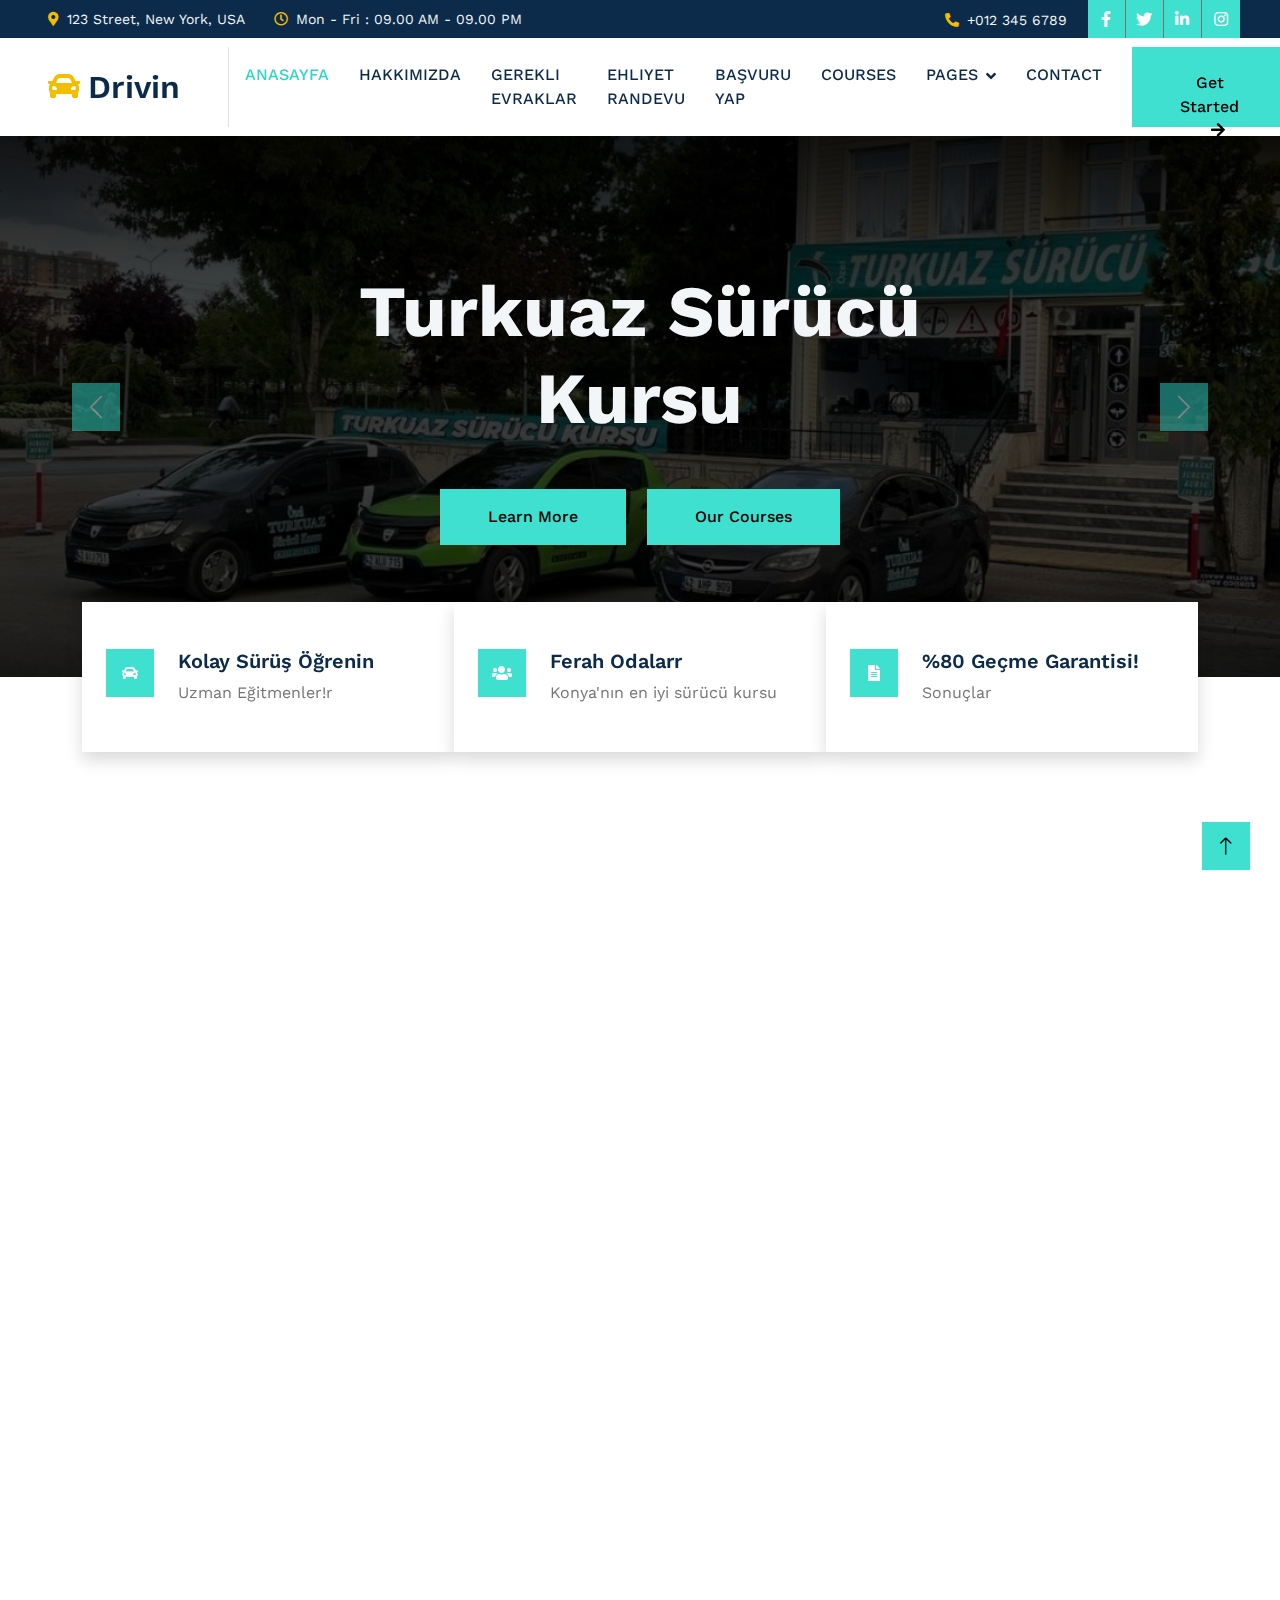
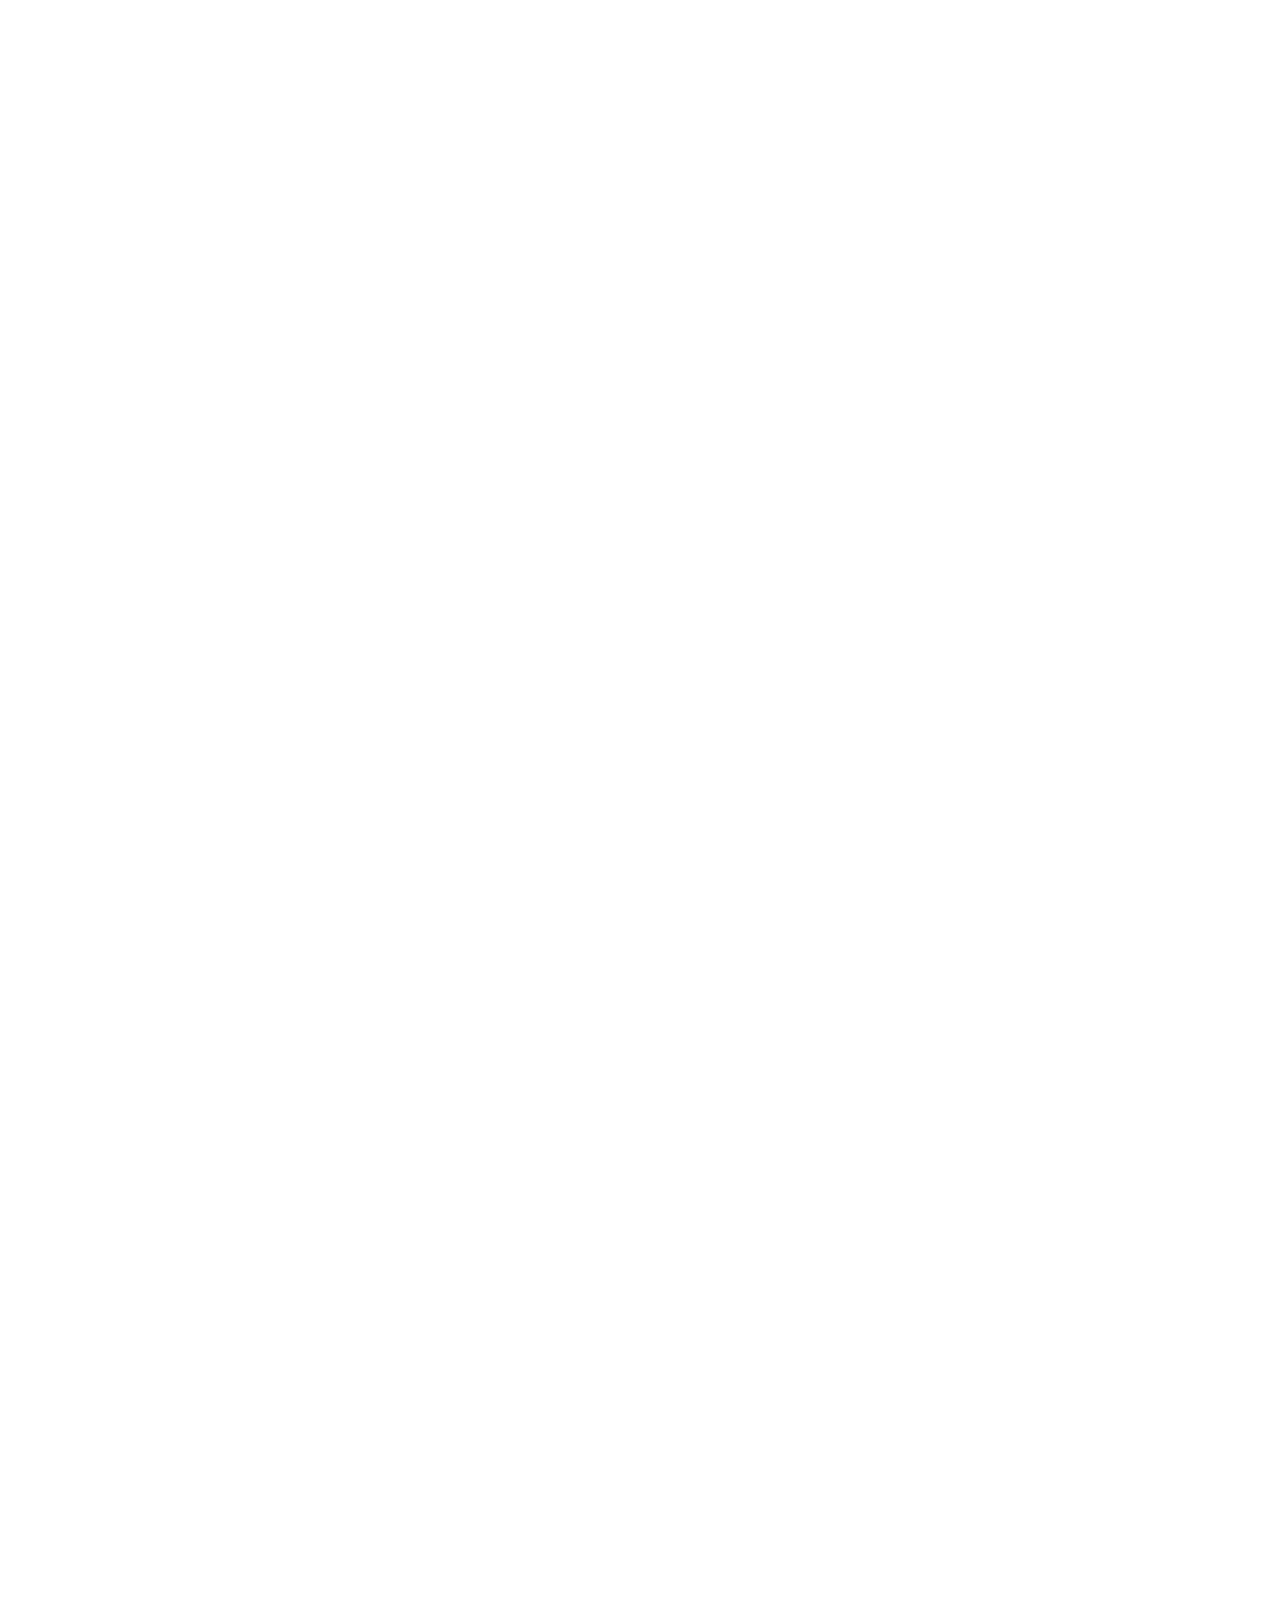
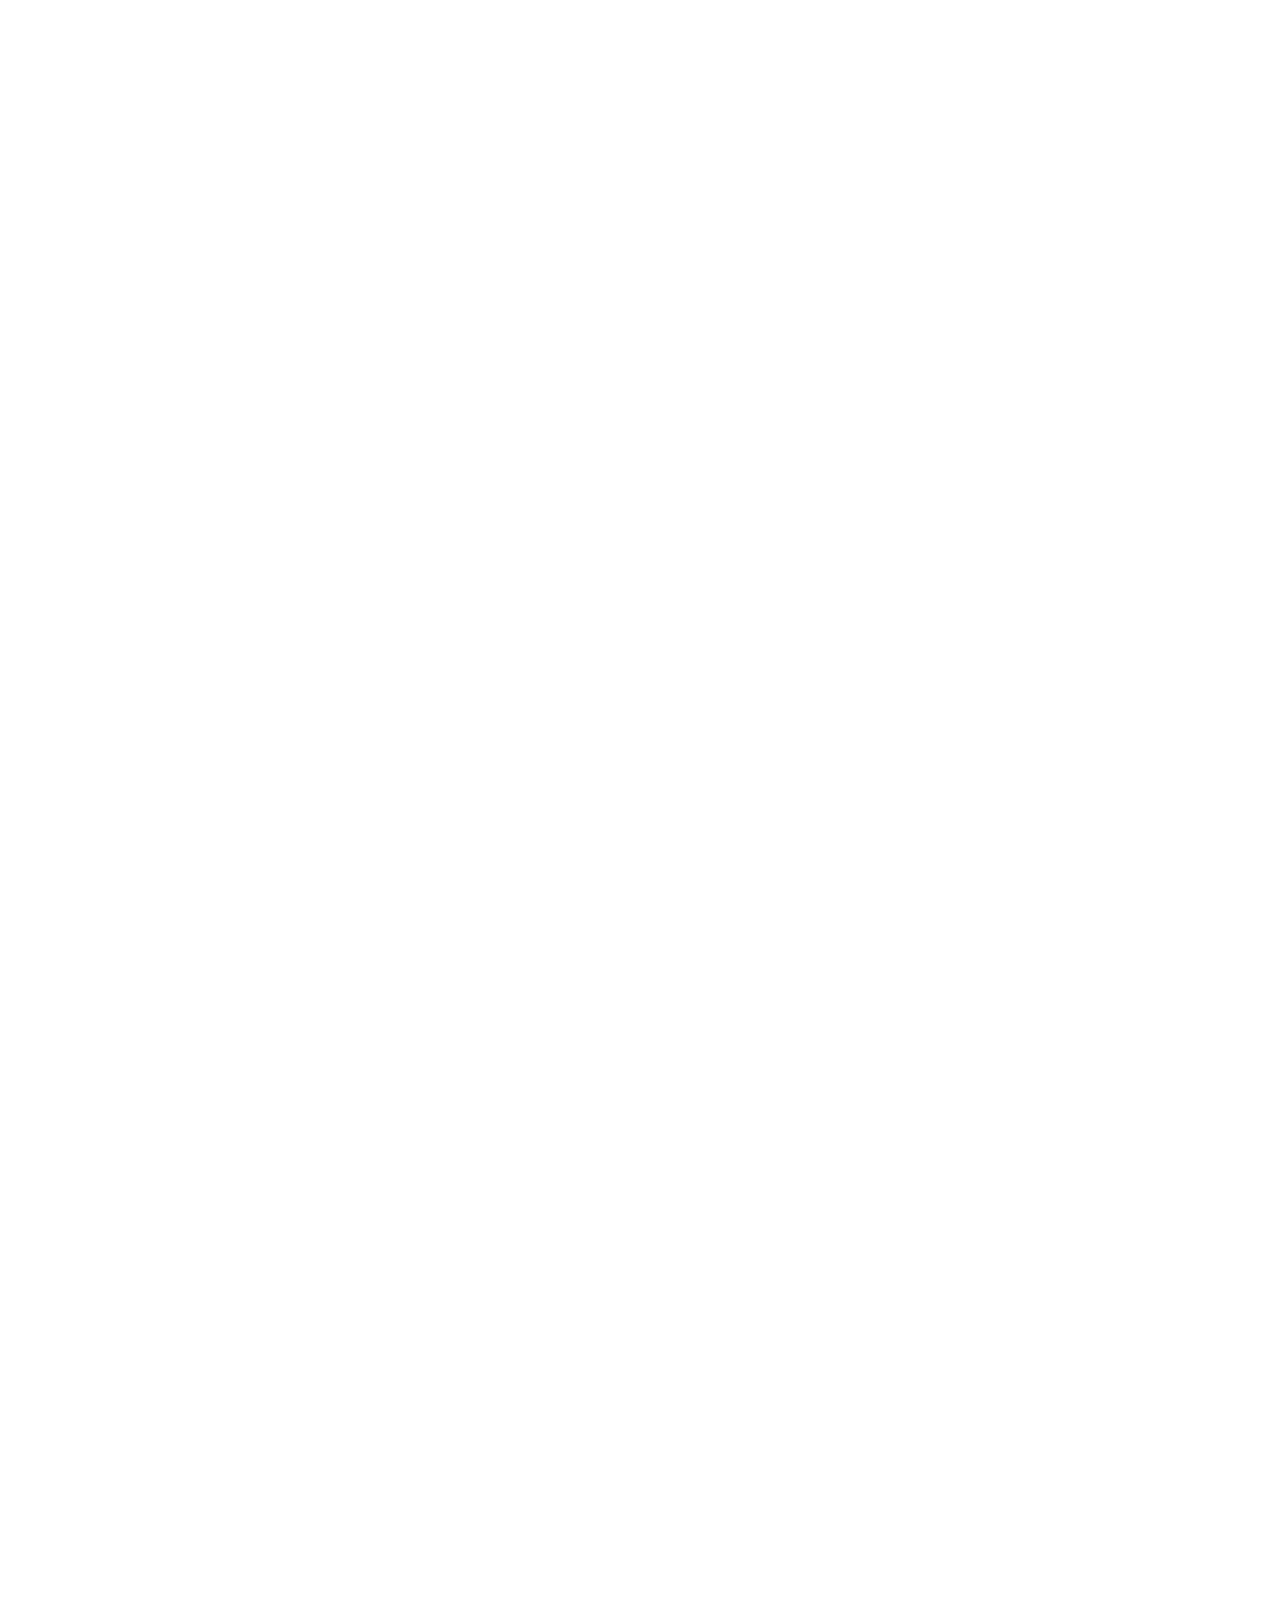
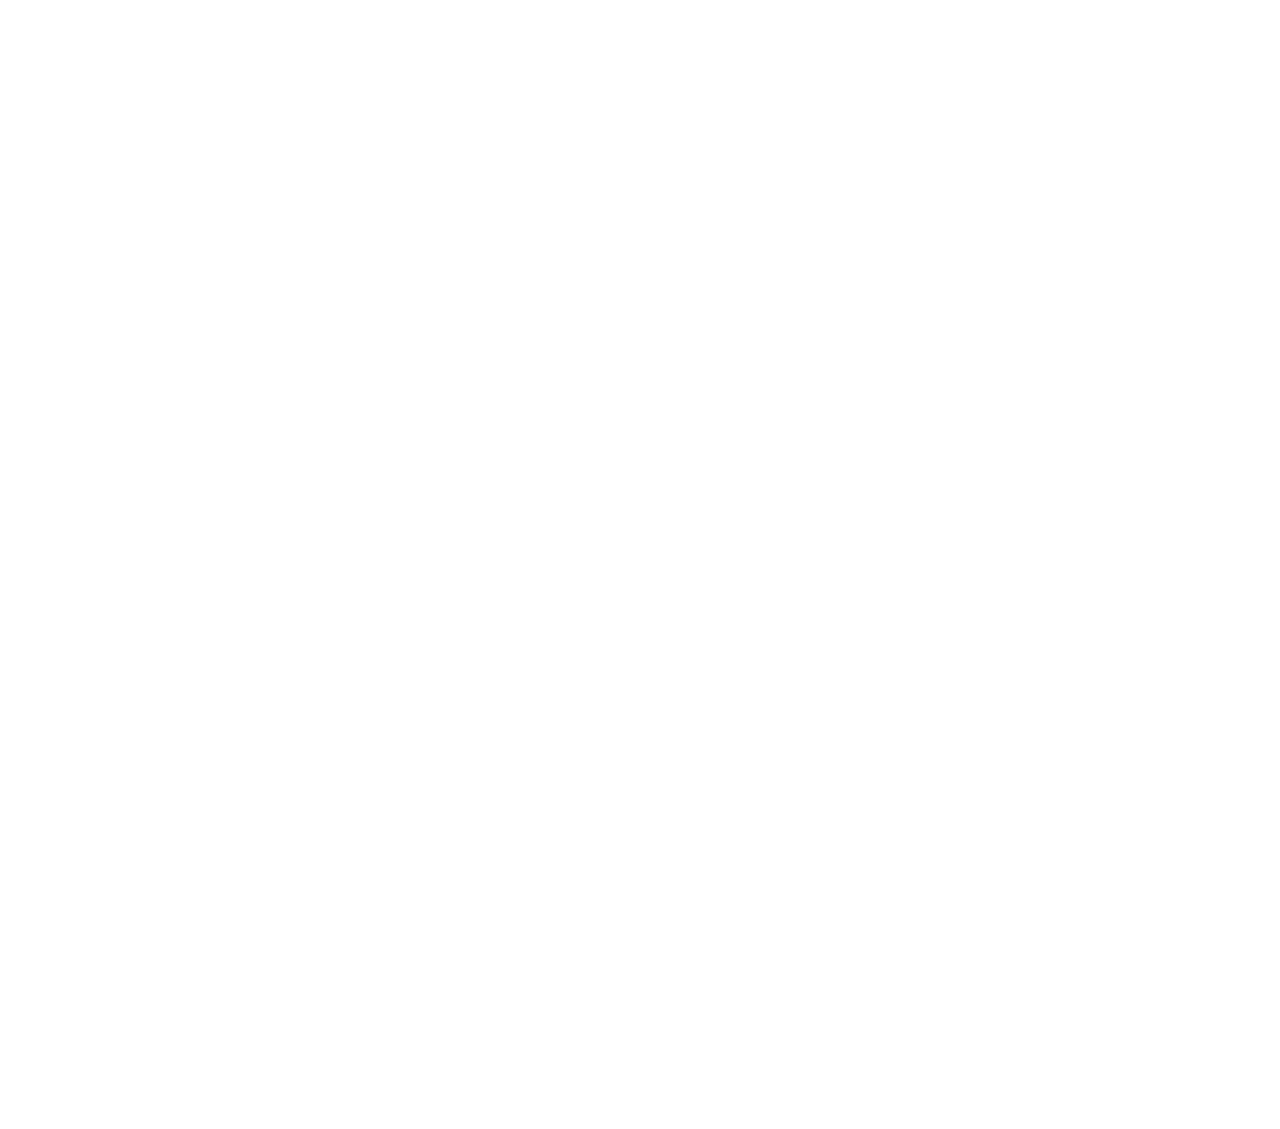
<file: index.html>
<!DOCTYPE html>
<html lang="en">

<head>
    <meta charset="utf-8">
    <title>Drivin - Driving School Website Template</title>
    <meta content="width=device-width, initial-scale=1.0" name="viewport">
    <meta content="" name="keywords">
    <meta content="" name="description">

    <!-- Favicon -->
    <link href="img/favicon.ico" rel="icon">

    <!-- Google Web Fonts -->
    <link rel="preconnect" href="https://fonts.googleapis.com">
    <link rel="preconnect" href="https://fonts.gstatic.com" crossorigin>
    <link href="https://fonts.googleapis.com/css2?family=Work+Sans:wght@400;500;600;700&display=swap" rel="stylesheet"> 

    <!-- Icon Font Stylesheet -->
    <link href="https://cdnjs.cloudflare.com/ajax/libs/font-awesome/5.10.0/css/all.min.css" rel="stylesheet">
    <link href="https://cdn.jsdelivr.net/npm/bootstrap-icons@1.4.1/font/bootstrap-icons.css" rel="stylesheet">

    <!-- Libraries Stylesheet -->
    <link href="lib/animate/animate.min.css" rel="stylesheet">
    <link href="lib/owlcarousel/assets/owl.carousel.min.css" rel="stylesheet">

    <!-- Customized Bootstrap Stylesheet -->
    <link href="css/bootstrap.min.css" rel="stylesheet">

    <!-- Template Stylesheet -->
    <link href="css/style.css" rel="stylesheet">
</head>

<body>
    <!-- Spinner Start -->
    <div id="spinner" class="show bg-white position-fixed translate-middle w-100 vh-100 top-50 start-50 d-flex align-items-center justify-content-center">
        <div class="spinner-grow text-primary" role="status"></div>
    </div>
    <!-- Spinner End -->


    <!-- Topbar Start -->
    <div class="container-fluid bg-dark text-light p-0">
        <div class="row gx-0 d-none d-lg-flex">
            <div class="col-lg-7 px-5 text-start">
                <div class="h-100 d-inline-flex align-items-center me-4">
                    <small class="fa fa-map-marker-alt text-primary me-2"></small>
                    <small>123 Street, New York, USA</small>
                </div>
                <div class="h-100 d-inline-flex align-items-center">
                    <small class="far fa-clock text-primary me-2"></small>
                    <small>Mon - Fri : 09.00 AM - 09.00 PM</small>
                </div>
            </div>
            <div class="col-lg-5 px-5 text-end">
                <div class="h-100 d-inline-flex align-items-center me-4">
                    <small class="fa fa-phone-alt text-primary me-2"></small>
                    <small>+012 345 6789</small>
                </div>
                <div class="h-100 d-inline-flex align-items-center mx-n2 icons">
                    <a class="btn btn-square btn-link rounded-0 border-0 border-end border-secondary" href=""><i class="fab fa-facebook-f"></i></a>
                    <a class="btn btn-square btn-link rounded-0 border-0 border-end border-secondary" href=""><i class="fab fa-twitter"></i></a>
                    <a class="btn btn-square btn-link rounded-0 border-0 border-end border-secondary" href=""><i class="fab fa-linkedin-in"></i></a>
                    <a class="btn btn-square btn-link rounded-0" href=""><i class="fab fa-instagram"></i></a>
                </div>
            </div>
        </div>
    </div>
    <!-- Topbar End -->


    <!-- Navbar Start -->
    <nav class="navbar navbar-expand-lg bg-white navbar-light sticky-top p-0">
        <a href="index.html" class="navbar-brand d-flex align-items-center border-end px-4 px-lg-5">
            <h2 class="m-0"><i class="fa fa-car text-primary me-2"></i>Drivin</h2>
        </a>
        <button type="button" class="navbar-toggler me-4" data-bs-toggle="collapse" data-bs-target="#navbarCollapse">
            <span class="navbar-toggler-icon"></span>
        </button>
        <div class="collapse navbar-collapse" id="navbarCollapse">
            <div class="navbar-nav ms-auto p-4 p-lg-0">
                <a href="index.html" class="nav-item nav-link active">Anasayfa</a>
                <a href="about.html" class="nav-item nav-link">Hakkımızda</a>
                <a href="courses.html" class="nav-item nav-link">Gerekli Evraklar</a>
                <a href="courses.html" class="nav-item nav-link">Ehliyet Randevu</a>
                <a href="courses.html" class="nav-item nav-link">Başvuru Yap</a>
                <a href="courses.html" class="nav-item nav-link">Courses</a>
                <div class="nav-item dropdown">
                    <a href="#" class="nav-link dropdown-toggle" data-bs-toggle="dropdown">Pages</a>
                    <div class="dropdown-menu bg-light m-0">
                        <a href="feature.html" class="dropdown-item">Features</a>
                        <a href="appointment.html" class="dropdown-item">Appointment</a>
                        <a href="team.html" class="dropdown-item">Our Team</a>
                        <a href="testimonial.html" class="dropdown-item">Testimonial</a>
                        <a href="404.html" class="dropdown-item">404 Page</a>
                    </div>
                </div>
                <a href="contact.html" class="nav-item nav-link">Contact</a>
            </div>
            <a href="" class="btn btn-primary py-4 px-lg-5 d-none d-lg-block">Get Started<i class="fa fa-arrow-right ms-3"></i></a>
        </div>
    </nav>
    <!-- Navbar End -->


    <!-- Carousel Start -->
    <div class="container-fluid p-0 wow fadeIn" data-wow-delay="0.1s">
        <div id="header-carousel" class="carousel slide" data-bs-ride="carousel">
            <div class="carousel-inner">
                <div class="carousel-item active">
                    <img class="w-100" src="img/turkuaz1.jpeg" alt="Image">
                    <div class="carousel-caption">
                        <div class="container">
                            <div class="row justify-content-center">
                                <div class="col-lg-7">
                                    <h1 class="display-2 text-light mb-5 animated slideInDown">Turkuaz Sürücü Kursu</h1>
                                    <a href="" class="btn btn-primary py-sm-3 px-sm-5">Learn More</a>
                                    <a href="" class="btn btn-light py-sm-3 px-sm-5 ms-3">Our Courses</a>
                                </div>
                            </div>
                        </div>
                    </div>
                </div>
                <div class="carousel-item">
                    <img class="w-100" src="img/carousel-2.jpg" alt="Image">
                    <div class="carousel-caption">
                        <div class="container">
                            <div class="row justify-content-center">
                                <div class="col-lg-7">
                                    <h1 class="display-2 text-light mb-5 animated slideInDown">Safe Driving Is Our Top Priority</h1>
                                    <a href="" class="btn btn-primary py-sm-3 px-sm-5">Learn More</a>
                                    <a href="" class="btn btn-light py-sm-3 px-sm-5 ms-3">Our Courses</a>
                                </div>
                            </div>
                        </div>
                    </div>
                </div>
            </div>
            <button class="carousel-control-prev" type="button" data-bs-target="#header-carousel"
                data-bs-slide="prev">
                <span class="carousel-control-prev-icon" aria-hidden="true"></span>
                <span class="visually-hidden">Previous</span>
            </button>
            <button class="carousel-control-next" type="button" data-bs-target="#header-carousel"
                data-bs-slide="next">
                <span class="carousel-control-next-icon" aria-hidden="true"></span>
                <span class="visually-hidden">Next</span>
            </button>
        </div>
    </div>
    <!-- Carousel End -->


    <!-- Facts Start -->
    <div class="container-fluid facts py-5 pt-lg-0">
        <div class="container py-5 pt-lg-0">
            <div class="row gx-0">
                <div class="col-lg-4 wow fadeIn" data-wow-delay="0.1s">
                    <div class="bg-white shadow d-flex align-items-center h-100 p-4" style="min-height: 150px;">
                        <div class="d-flex">
                            <div class="flex-shrink-0 btn-lg-square bg-primary kutu">
                                <i class="fa fa-car text-white"></i>
                            </div>
                            <div class="ps-4">
                                <h5>Kolay Sürüş Öğrenin</h5>
                                <span>Uzman Eğitmenler!r</span>
                            </div>
                        </div>
                    </div>
                </div>
                <div class="col-lg-4 wow fadeIn" data-wow-delay="0.3s">
                    <div class="bg-white shadow d-flex align-items-center h-100 p-4" style="min-height: 150px;">
                        <div class="d-flex">
                            <div class="flex-shrink-0 btn-lg-square bg-primary">
                                <i class="fa fa-users text-white"></i>
                            </div>
                            <div class="ps-4">
                                <h5>Ferah Odalarr</h5>
                                <span>Konya'nın en iyi sürücü kursu</span>
                            </div>
                        </div>
                    </div>
                </div>
                <div class="col-lg-4 wow fadeIn" data-wow-delay="0.5s">
                    <div class="bg-white shadow d-flex align-items-center h-100 p-4" style="min-height: 150px;">
                        <div class="d-flex">
                            <div class="flex-shrink-0 btn-lg-square bg-primary">
                                <i class="fa fa-file-alt text-white"></i>
                            </div>
                            <div class="ps-4">
                                <h5>%80 Geçme Garantisi!</h5>
                                <span>Sonuçlar</span>
                            </div>
                        </div>
                    </div>
                </div>
            </div>
        </div>
    </div>
    <!-- Facts End -->


    <!-- About Start -->
    <div class="container-xxl py-6">
        <div class="container">
            <div class="row g-5">
                <div class="col-lg-6 wow fadeInUp" data-wow-delay="0.1s">
                    <div class="position-relative overflow-hidden ps-5 pt-5 h-100" style="min-height: 400px;">
                        <img class="position-absolute w-100 h-100" src="img/about-1.jpg" alt="" style="object-fit: cover;">
                        <img class="position-absolute top-0 start-0 bg-white pe-3 pb-3" src="img/about-2.jpg" alt="" style="width: 200px; height: 200px;">
                    </div>
                </div>
                <div class="col-lg-6 wow fadeInUp" data-wow-delay="0.5s">
                    <div class="h-100">
                        <h6 class="text-primary text-uppercase mb-2">About Us</h6>
                        <h1 class="display-6 mb-4">We Help Students To Pass Test & Get A License On The First Try</h1>
                        <p>Tempor erat elitr rebum at clita. Diam dolor diam ipsum sit. Aliqu diam amet diam et eos. Clita erat ipsum et lorem et sit, sed stet lorem sit clita duo justo magna dolore erat amet</p>
                        <p class="mb-4">Tempor erat elitr rebum at clita. Diam dolor diam ipsum sit. Aliqu diam amet diam et eos. Clita erat ipsum et lorem et sit, sed stet lorem sit clita duo justo magna dolore erat amet</p>
                        <div class="row g-2 mb-4 pb-2">
                            <div class="col-sm-6">
                                <i class="fa fa-check text-primary me-2"></i>Fully Licensed
                            </div>
                            <div class="col-sm-6">
                                <i class="fa fa-check text-primary me-2"></i>Online Tracking
                            </div>
                            <div class="col-sm-6">
                                <i class="fa fa-check text-primary me-2"></i>Afordable Fee 
                            </div>
                            <div class="col-sm-6">
                                <i class="fa fa-check text-primary me-2"></i>Best Trainers
                            </div>
                        </div>
                        <div class="row g-4">
                            <div class="col-sm-6">
                                <a class="btn btn-primary py-3 px-5" href="">Read More</a>
                            </div>
                            <div class="col-sm-6">
                                <a class="d-inline-flex align-items-center btn btn-outline-primary border-2 p-2" href="tel:+0123456789">
                                    <span class="flex-shrink-0 btn-square bg-primary">
                                        <i class="fa fa-phone-alt text-white"></i>
                                    </span>
                                    <span class="px-3">+012 345 6789</span>
                                </a>
                            </div>
                        </div>
                    </div>
                </div>
            </div>
        </div>
    </div>
    <!-- About End -->


    <!-- Courses Start -->
    <div class="container-xxl courses my-6 py-6 pb-0">
        <div class="container">
            <div class="text-center mx-auto mb-5 wow fadeInUp" data-wow-delay="0.1s" style="max-width: 500px;">
                <h6 class="text-primary text-uppercase mb-2">Tranding Courses</h6>
                <h1 class="display-6 mb-4">Our Courses Upskill You With Driving Training</h1>
            </div>
            <div class="row g-4 justify-content-center">
                <div class="col-lg-4 col-md-6 wow fadeInUp" data-wow-delay="0.1s">
                    <div class="courses-item d-flex flex-column bg-white overflow-hidden h-100">
                        <div class="text-center p-4 pt-0">
                            <div class="d-inline-block bg-primary text-white fs-5 py-1 px-4 mb-4">$99</div>
                            <h5 class="mb-3">Automatic Car Lessons</h5>
                            <p>Tempor erat elitr rebum at clita dolor diam ipsum sit diam amet diam et eos</p>
                            <ol class="breadcrumb justify-content-center mb-0">
                                <li class="breadcrumb-item small"><i class="fa fa-signal text-primary me-2"></i>Beginner</li>
                                <li class="breadcrumb-item small"><i class="fa fa-calendar-alt text-primary me-2"></i>3 Week</li>
                            </ol>
                        </div>
                        <div class="position-relative mt-auto">
                            <img class="img-fluid" src="img/courses-1.jpg" alt="">
                            <div class="courses-overlay">
                                <a class="btn btn-outline-primary border-2" href="">Read More</a>
                            </div>
                        </div>
                    </div>
                </div>
                <div class="col-lg-4 col-md-6 wow fadeInUp" data-wow-delay="0.3s">
                    <div class="courses-item d-flex flex-column bg-white overflow-hidden h-100">
                        <div class="text-center p-4 pt-0">
                            <div class="d-inline-block bg-primary text-white fs-5 py-1 px-4 mb-4">$99</div>
                            <h5 class="mb-3">Highway Driving Lesson</h5>
                            <p>Tempor erat elitr rebum at clita dolor diam ipsum sit diam amet diam et eos</p>
                            <ol class="breadcrumb justify-content-center mb-0">
                                <li class="breadcrumb-item small"><i class="fa fa-signal text-primary me-2"></i>Beginner</li>
                                <li class="breadcrumb-item small"><i class="fa fa-calendar-alt text-primary me-2"></i>3 Week</li>
                            </ol>
                        </div>
                        <div class="position-relative mt-auto">
                            <img class="img-fluid" src="img/courses-2.jpg" alt="">
                            <div class="courses-overlay">
                                <a class="btn btn-outline-primary border-2" href="">Read More</a>
                            </div>
                        </div>
                    </div>
                </div>
                <div class="col-lg-4 col-md-6 wow fadeInUp" data-wow-delay="0.5s">
                    <div class="courses-item d-flex flex-column bg-white overflow-hidden h-100">
                        <div class="text-center p-4 pt-0">
                            <div class="d-inline-block bg-primary text-white fs-5 py-1 px-4 mb-4">$99</div>
                            <h5 class="mb-3">International Driving</h5>
                            <p>Tempor erat elitr rebum at clita dolor diam ipsum sit diam amet diam et eos</p>
                            <ol class="breadcrumb justify-content-center mb-0">
                                <li class="breadcrumb-item small"><i class="fa fa-signal text-primary me-2"></i>Beginner</li>
                                <li class="breadcrumb-item small"><i class="fa fa-calendar-alt text-primary me-2"></i>3 Week</li>
                            </ol>
                        </div>
                        <div class="position-relative mt-auto">
                            <img class="img-fluid" src="img/courses-3.jpg" alt="">
                            <div class="courses-overlay">
                                <a class="btn btn-outline-primary border-2" href="">Read More</a>
                            </div>
                        </div>
                    </div>
                </div>
                <div class="col-lg-8 my-6 mb-0 wow fadeInUp" data-wow-delay="0.1s">
                    <div class="bg-primary text-center p-5">
                        <h1 class="mb-4">Randevu Al!</h1>
                        <form>
                            <div class="row g-3">
                                <div class="col-sm-6">
                                    <div class="form-floating">
                                        <input type="text" class="form-control border-0" id="gname" placeholder="Gurdian Name">
                                        <label for="gname">İsminiz</label>
                                    </div>
                                </div>
                                <div class="col-sm-6">
                                    <div class="form-floating">
                                        <input type="email" class="form-control border-0" id="gmail" placeholder="Gurdian Email">
                                        <label for="gmail">Email Adresiniz</label>
                                    </div>
                                </div>
                                <div class="col-sm-6">
                                    <div class="form-floating">
                                        <input type="text" class="form-control border-0" id="cname" placeholder="Child Name">
                                        <label for="cname">Ehliyet Kategorisi</label>
                                    </div>
                                </div>
                                <div class="col-sm-6">
                                    <div class="form-floating">
                                        <input type="text" class="form-control border-0" id="cage" placeholder="Child Age">
                                        <label for="cage">Car Type</label>
                                    </div>
                                </div>
                                <div class="col-12">
                                    <div class="form-floating">
                                        <textarea class="form-control border-0" placeholder="Leave a message here" id="message" style="height: 100px"></textarea>
                                        <label for="message">Message</label>
                                    </div>
                                </div>
                                <div class="col-12">
                                    <button class="btn btn-dark w-100 py-3" type="submit">Submit</button>
                                </div>
                            </div>
                        </form>
                    </div>
                </div>
            </div>
        </div>
    </div>
    <!-- Courses End -->


    <!-- Features Start -->
    <div class="container-xxl py-6">
        <div class="container">
            <div class="row g-5">
                <div class="col-lg-6 wow fadeInUp" data-wow-delay="0.1s">
                    <h6 class="text-primary text-uppercase mb-2">Why Choose Us!</h6>
                    <h1 class="display-6 mb-4">Best Driving Training Agency In Your City</h1>
                    <p class="mb-5">Tempor erat elitr rebum at clita. Diam dolor diam ipsum sit. Aliqu diam amet diam et eos. Clita erat ipsum et lorem et sit, sed stet lorem sit clita duo justo magna dolore erat amet</p>
                    <div class="row gy-5 gx-4">
                        <div class="col-sm-6 wow fadeIn" data-wow-delay="0.1s">
                            <div class="d-flex align-items-center mb-3">
                                <div class="flex-shrink-0 btn-square bg-primary me-3">
                                    <i class="fa fa-check text-white"></i>
                                </div>
                                <h5 class="mb-0">Fully Licensed</h5>
                            </div>
                            <span>Magna sea eos sit dolor, ipsum amet ipsum lorem diam eos</span>
                        </div>
                        <div class="col-sm-6 wow fadeIn" data-wow-delay="0.2s">
                            <div class="d-flex align-items-center mb-3">
                                <div class="flex-shrink-0 btn-square bg-primary me-3">
                                    <i class="fa fa-check text-white"></i>
                                </div>
                                <h5 class="mb-0">Online Tracking</h5>
                            </div>
                            <span>Magna sea eos sit dolor, ipsum amet ipsum lorem diam eos</span>
                        </div>
                        <div class="col-sm-6 wow fadeIn" data-wow-delay="0.3s">
                            <div class="d-flex align-items-center mb-3">
                                <div class="flex-shrink-0 btn-square bg-primary me-3">
                                    <i class="fa fa-check text-white"></i>
                                </div>
                                <h5 class="mb-0">Afordable Fee</h5>
                            </div>
                            <span>Magna sea eos sit dolor, ipsum amet ipsum lorem diam eos</span>
                        </div>
                        <div class="col-sm-6 wow fadeIn" data-wow-delay="0.4s">
                            <div class="d-flex align-items-center mb-3">
                                <div class="flex-shrink-0 btn-square bg-primary me-3">
                                    <i class="fa fa-check text-white"></i>
                                </div>
                                <h5 class="mb-0">Best Trainers</h5>
                            </div>
                            <span>Magna sea eos sit dolor, ipsum amet ipsum lorem diam eos</span>
                        </div>
                    </div>
                </div>
                <div class="col-lg-6 wow fadeInUp" data-wow-delay="0.5s">
                    <div class="position-relative overflow-hidden pe-5 pt-5 h-100" style="min-height: 400px;">
                        <img class="position-absolute w-100 h-100" src="img/about-1.jpg" alt="" style="object-fit: cover;">
                        <img class="position-absolute top-0 end-0 bg-white ps-3 pb-3" src="img/about-2.jpg" alt="" style="width: 200px; height: 200px">
                    </div>
                </div>
            </div>
        </div>
    </div>
    <!-- Features End -->


    <!-- Team Start -->
    <div class="container-xxl py-6">
        <div class="container">
            <div class="text-center mx-auto mb-5 wow fadeInUp" data-wow-delay="0.1s" style="max-width: 500px;">
                <h6 class="text-primary text-uppercase mb-2">Meet The Team</h6>
                <h1 class="display-6 mb-4">We Have Great Experience Of Driving</h1>
            </div>
            <div class="row g-0 team-items">
                <div class="col-lg-3 col-md-6 wow fadeInUp" data-wow-delay="0.1s">
                    <div class="team-item position-relative">
                        <div class="position-relative">
                            <img class="img-fluid" src="img/team-1.jpg" alt="">
                            <div class="team-social text-center">
                                <a class="btn btn-square btn-outline-primary border-2 m-1" href=""><i class="fab fa-facebook-f"></i></a>
                                <a class="btn btn-square btn-outline-primary border-2 m-1" href=""><i class="fab fa-twitter"></i></a>
                                <a class="btn btn-square btn-outline-primary border-2 m-1" href=""><i class="fab fa-instagram"></i></a>
                            </div>
                        </div>
                        <div class="bg-light text-center p-4">
                            <h5 class="mt-2">Full Name</h5>
                            <span>Trainer</span>
                        </div>
                    </div>
                </div>
                <div class="col-lg-3 col-md-6 wow fadeInUp" data-wow-delay="0.3s">
                    <div class="team-item position-relative">
                        <div class="position-relative">
                            <img class="img-fluid" src="img/team-2.jpg" alt="">
                            <div class="team-social text-center">
                                <a class="btn btn-square btn-outline-primary border-2 m-1" href=""><i class="fab fa-facebook-f"></i></a>
                                <a class="btn btn-square btn-outline-primary border-2 m-1" href=""><i class="fab fa-twitter"></i></a>
                                <a class="btn btn-square btn-outline-primary border-2 m-1" href=""><i class="fab fa-instagram"></i></a>
                            </div>
                        </div>
                        <div class="bg-light text-center p-4">
                            <h5 class="mt-2">Full Name</h5>
                            <span>Trainer</span>
                        </div>
                    </div>
                </div>
                <div class="col-lg-3 col-md-6 wow fadeInUp" data-wow-delay="0.5s">
                    <div class="team-item position-relative">
                        <div class="position-relative">
                            <img class="img-fluid" src="img/team-3.jpg" alt="">
                            <div class="team-social text-center">
                                <a class="btn btn-square btn-outline-primary border-2 m-1" href=""><i class="fab fa-facebook-f"></i></a>
                                <a class="btn btn-square btn-outline-primary border-2 m-1" href=""><i class="fab fa-twitter"></i></a>
                                <a class="btn btn-square btn-outline-primary border-2 m-1" href=""><i class="fab fa-instagram"></i></a>
                            </div>
                        </div>
                        <div class="bg-light text-center p-4">
                            <h5 class="mt-2">Full Name</h5>
                            <span>Trainer</span>
                        </div>
                    </div>
                </div>
                <div class="col-lg-3 col-md-6 wow fadeInUp" data-wow-delay="0.7s">
                    <div class="team-item position-relative">
                        <div class="position-relative">
                            <img class="img-fluid" src="img/team-4.jpg" alt="">
                            <div class="team-social text-center">
                                <a class="btn btn-square btn-outline-primary border-2 m-1" href=""><i class="fab fa-facebook-f"></i></a>
                                <a class="btn btn-square btn-outline-primary border-2 m-1" href=""><i class="fab fa-twitter"></i></a>
                                <a class="btn btn-square btn-outline-primary border-2 m-1" href=""><i class="fab fa-instagram"></i></a>
                            </div>
                        </div>
                        <div class="bg-light text-center p-4">
                            <h5 class="mt-2">Full Name</h5>
                            <span>Trainer</span>
                        </div>
                    </div>
                </div>
            </div>
        </div>
    </div>
    <!-- Team End -->


    <!-- Testimonial Start -->
    <div class="container-xxl py-6">
        <div class="container">
            <div class="text-center mx-auto mb-5 wow fadeInUp" data-wow-delay="0.1s" style="max-width: 500px;">
                <h6 class="text-primary text-uppercase mb-2">Testimonial</h6>
                <h1 class="display-6 mb-4">What Our Clients Say!</h1>
            </div>
            <div class="row justify-content-center">
                <div class="col-lg-8 wow fadeInUp" data-wow-delay="0.1s">
                    <div class="owl-carousel testimonial-carousel">
                        <div class="testimonial-item text-center">
                            <div class="position-relative mb-5">
                                <img class="img-fluid rounded-circle mx-auto" src="img/testimonial-1.jpg" alt="">
                                <div class="position-absolute top-100 start-50 translate-middle d-flex align-items-center justify-content-center bg-white rounded-circle" style="width: 60px; height: 60px;">
                                    <i class="fa fa-quote-left fa-2x text-primary"></i>
                                </div>
                            </div>
                            <p class="fs-4">Dolores sed duo clita tempor justo dolor et stet lorem kasd labore dolore lorem ipsum. At lorem lorem magna ut et, nonumy et labore et tempor diam tempor erat.</p>
                            <hr class="w-25 mx-auto">
                            <h5>Client Name</h5>
                            <span>Profession</span>
                        </div>
                        <div class="testimonial-item text-center">
                            <div class="position-relative mb-5">
                                <img class="img-fluid rounded-circle mx-auto" src="img/testimonial-2.jpg" alt="">
                                <div class="position-absolute top-100 start-50 translate-middle d-flex align-items-center justify-content-center bg-white rounded-circle" style="width: 60px; height: 60px;">
                                    <i class="fa fa-quote-left fa-2x text-primary"></i>
                                </div>
                            </div>
                            <p class="fs-4">Dolores sed duo clita tempor justo dolor et stet lorem kasd labore dolore lorem ipsum. At lorem lorem magna ut et, nonumy et labore et tempor diam tempor erat.</p>
                            <hr class="w-25 mx-auto">
                            <h5>Client Name</h5>
                            <span>Profession</span>
                        </div>
                        <div class="testimonial-item text-center">
                            <div class="position-relative mb-5">
                                <img class="img-fluid rounded-circle mx-auto" src="img/testimonial-3.jpg" alt="">
                                <div class="position-absolute top-100 start-50 translate-middle d-flex align-items-center justify-content-center bg-white rounded-circle" style="width: 60px; height: 60px;">
                                    <i class="fa fa-quote-left fa-2x text-primary"></i>
                                </div>
                            </div>
                            <p class="fs-4">Dolores sed duo clita tempor justo dolor et stet lorem kasd labore dolore lorem ipsum. At lorem lorem magna ut et, nonumy et labore et tempor diam tempor erat.</p>
                            <hr class="w-25 mx-auto">
                            <h5>Client Name</h5>
                            <span>Profession</span>
                        </div>
                    </div>
                </div>
            </div>
        </div>
    </div>
    <!-- Testimonial End -->


    <!-- Footer Start -->
    <div class="container-fluid bg-dark text-light footer my-6 mb-0 py-6 wow fadeIn" data-wow-delay="0.1s">
        <div class="container">
            <div class="row g-5">
                <div class="col-lg-3 col-md-6">
                    <h4 class="text-white mb-4">Get In Touch</h4>
                    <h2 class="text-primary mb-4"><i class="fa fa-car text-white me-2"></i>Drivin</h2>
                    <p class="mb-2"><i class="fa fa-map-marker-alt me-3"></i>123 Street, New York, USA</p>
                    <p class="mb-2"><i class="fa fa-phone-alt me-3"></i>+012 345 67890</p>
                    <p class="mb-2"><i class="fa fa-envelope me-3"></i>info@example.com</p>
                </div>
                <div class="col-lg-3 col-md-6 tran">
                    <h4 class="text-light mb-4">Quick Links</h4>
                    <a class="btn btn-link" href="">About Us</a>
                    <a class="btn btn-link" href="">Contact Us</a>
                    <a class="btn btn-link" href="">Our Services</a>
                    <a class="btn btn-link" href="">Terms & Condition</a>
                    <a class="btn btn-link" href="">Support</a>
                </div>
                <div class="col-lg-3 col-md-6 tran">
                    <h4 class="text-light mb-4">Popular Links</h4>
                    <a class="btn btn-link" href="">About Us</a>
                    <a class="btn btn-link" href="">Contact Us</a>
                    <a class="btn btn-link" href="">Our Services</a>
                    <a class="btn btn-link" href="">Terms & Condition</a>
                    <a class="btn btn-link" href="">Support</a>
                </div>
                <div class="col-lg-3 col-md-6">
                    <h4 class="text-light mb-4">Newsletter</h4>
                    <form action="">
                        <div class="input-group">
                            <input type="text" class="form-control p-3 border-0" placeholder="Your Email Address">
                            <button class="btn btn-primary">Sign Up</button>
                        </div>
                    </form>
                    <h6 class="text-white mt-4 mb-3">Follow Us</h6>
                    <div class="d-flex pt-2">
                        <a class="btn btn-square btn-outline-light me-1" href=""><i class="fab fa-twitter"></i></a>
                        <a class="btn btn-square btn-outline-light me-1" href=""><i class="fab fa-facebook-f"></i></a>
                        <a class="btn btn-square btn-outline-light me-1" href=""><i class="fab fa-youtube"></i></a>
                        <a class="btn btn-square btn-outline-light me-0" href=""><i class="fab fa-linkedin-in"></i></a>
                    </div>
                </div>
            </div>
        </div>
    </div>
    <!-- Footer End -->


    <!-- Copyright Start -->
    <div class="container-fluid copyright text-light py-4 wow fadeIn" data-wow-delay="0.1s">
        <div class="container">
            <div class="row">
                <div class="col-md-6 text-center text-md-start mb-3 mb-md-0">
                    &copy; <a href="#">Your Site Name</a>, All Right Reserved.
                </div>
                <div class="col-md-6 text-center text-md-end">
                    <!--/*** This template is free as long as you keep the footer author’s credit link/attribution link/backlink. If you'd like to use the template without the footer author’s credit link/attribution link/backlink, you can purchase the Credit Removal License from "https://htmlcodex.com/credit-removal". Thank you for your support. ***/-->
                    Designed By <a href="https://htmlcodex.com">HTML Codex</a>
                    <br>Distributed By: <a href="https://themewagon.com" target="_blank">ThemeWagon</a>
                </div>
            </div>
        </div>
    </div>
    <!-- Copyright End -->


    <!-- Back to Top -->
    <a href="#" class="btn btn-lg btn-primary btn-lg-square back-to-top"><i class="bi bi-arrow-up"></i></a>


    <!-- JavaScript Libraries -->
    <script src="https://code.jquery.com/jquery-3.4.1.min.js"></script>
    <script src="https://cdn.jsdelivr.net/npm/bootstrap@5.0.0/dist/js/bootstrap.bundle.min.js"></script>
    <script src="lib/wow/wow.min.js"></script>
    <script src="lib/easing/easing.min.js"></script>
    <script src="lib/waypoints/waypoints.min.js"></script>
    <script src="lib/owlcarousel/owl.carousel.min.js"></script>

    <!-- Template Javascript -->
    <script src="js/main.js"></script>
</body>

</html>
</file>
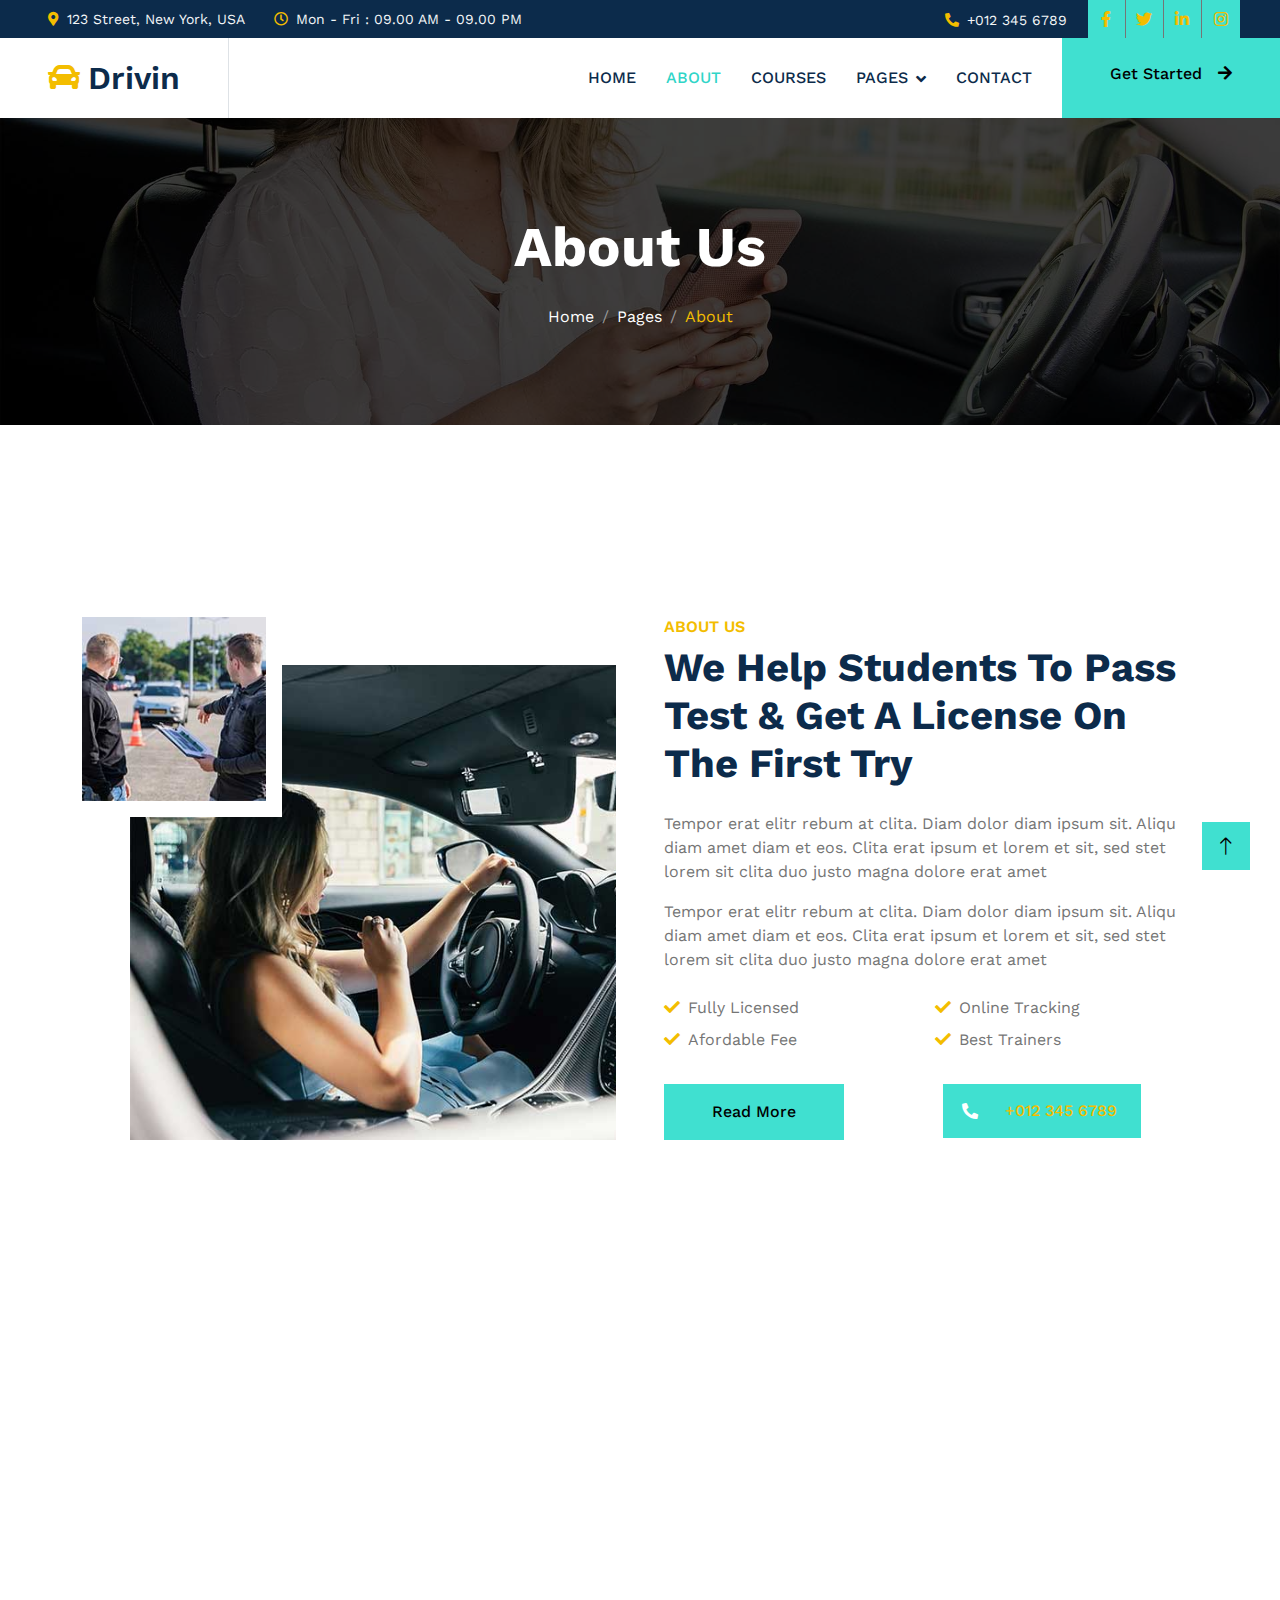
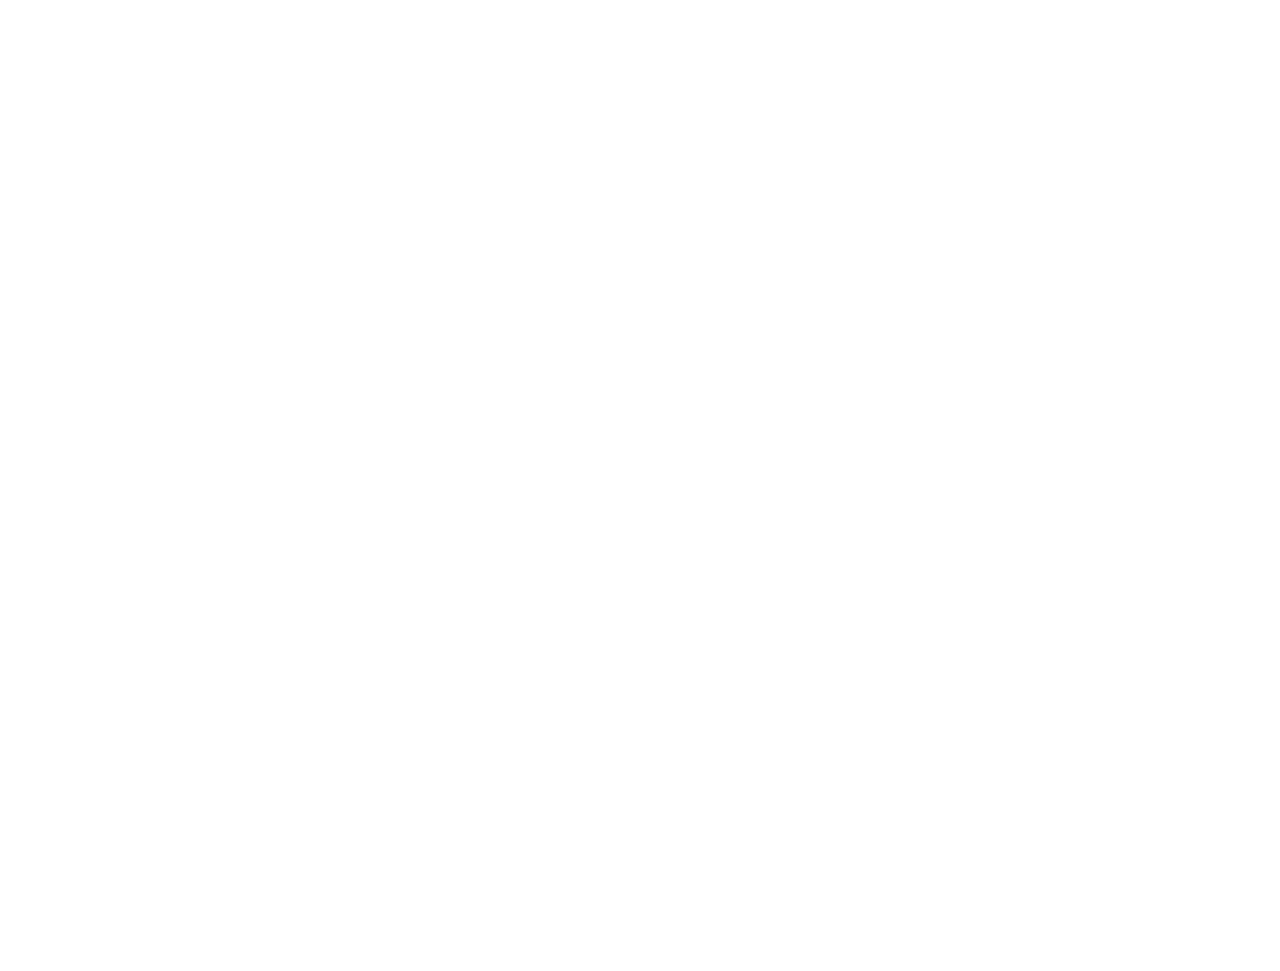
<file: about.html>
<!DOCTYPE html>
<html lang="en">

<head>
    <meta charset="utf-8">
    <title>Drivin - Driving School Website Template</title>
    <meta content="width=device-width, initial-scale=1.0" name="viewport">
    <meta content="" name="keywords">
    <meta content="" name="description">

    <!-- Favicon -->
    <link href="img/favicon.ico" rel="icon">

    <!-- Google Web Fonts -->
    <link rel="preconnect" href="https://fonts.googleapis.com">
    <link rel="preconnect" href="https://fonts.gstatic.com" crossorigin>
    <link href="https://fonts.googleapis.com/css2?family=Work+Sans:wght@400;500;600;700&display=swap" rel="stylesheet"> 

    <!-- Icon Font Stylesheet -->
    <link href="https://cdnjs.cloudflare.com/ajax/libs/font-awesome/5.10.0/css/all.min.css" rel="stylesheet">
    <link href="https://cdn.jsdelivr.net/npm/bootstrap-icons@1.4.1/font/bootstrap-icons.css" rel="stylesheet">

    <!-- Libraries Stylesheet -->
    <link href="lib/animate/animate.min.css" rel="stylesheet">
    <link href="lib/owlcarousel/assets/owl.carousel.min.css" rel="stylesheet">

    <!-- Customized Bootstrap Stylesheet -->
    <link href="css/bootstrap.min.css" rel="stylesheet">

    <!-- Template Stylesheet -->
    <link href="css/style.css" rel="stylesheet">
</head>

<body>
    <!-- Spinner Start -->
    <div id="spinner" class="show bg-white position-fixed translate-middle w-100 vh-100 top-50 start-50 d-flex align-items-center justify-content-center">
        <div class="spinner-grow text-primary" role="status"></div>
    </div>
    <!-- Spinner End -->


    <!-- Topbar Start -->
    <div class="container-fluid bg-dark text-light p-0">
        <div class="row gx-0 d-none d-lg-flex">
            <div class="col-lg-7 px-5 text-start">
                <div class="h-100 d-inline-flex align-items-center me-4">
                    <small class="fa fa-map-marker-alt text-primary me-2"></small>
                    <small>123 Street, New York, USA</small>
                </div>
                <div class="h-100 d-inline-flex align-items-center">
                    <small class="far fa-clock text-primary me-2"></small>
                    <small>Mon - Fri : 09.00 AM - 09.00 PM</small>
                </div>
            </div>
            <div class="col-lg-5 px-5 text-end">
                <div class="h-100 d-inline-flex align-items-center me-4">
                    <small class="fa fa-phone-alt text-primary me-2"></small>
                    <small>+012 345 6789</small>
                </div>
                <div class="h-100 d-inline-flex align-items-center mx-n2">
                    <a class="btn btn-square btn-link rounded-0 border-0 border-end border-secondary" href=""><i class="fab fa-facebook-f"></i></a>
                    <a class="btn btn-square btn-link rounded-0 border-0 border-end border-secondary" href=""><i class="fab fa-twitter"></i></a>
                    <a class="btn btn-square btn-link rounded-0 border-0 border-end border-secondary" href=""><i class="fab fa-linkedin-in"></i></a>
                    <a class="btn btn-square btn-link rounded-0" href=""><i class="fab fa-instagram"></i></a>
                </div>
            </div>
        </div>
    </div>
    <!-- Topbar End -->


    <!-- Navbar Start -->
    <nav class="navbar navbar-expand-lg bg-white navbar-light sticky-top p-0">
        <a href="index.html" class="navbar-brand d-flex align-items-center border-end px-4 px-lg-5">
            <h2 class="m-0"><i class="fa fa-car text-primary me-2"></i>Drivin</h2>
        </a>
        <button type="button" class="navbar-toggler me-4" data-bs-toggle="collapse" data-bs-target="#navbarCollapse">
            <span class="navbar-toggler-icon"></span>
        </button>
        <div class="collapse navbar-collapse" id="navbarCollapse">
            <div class="navbar-nav ms-auto p-4 p-lg-0">
                <a href="index.html" class="nav-item nav-link">Home</a>
                <a href="about.html" class="nav-item nav-link active">About</a>
                <a href="courses.html" class="nav-item nav-link">Courses</a>
                <div class="nav-item dropdown">
                    <a href="#" class="nav-link dropdown-toggle" data-bs-toggle="dropdown">Pages</a>
                    <div class="dropdown-menu bg-light m-0">
                        <a href="feature.html" class="dropdown-item">Features</a>
                        <a href="appointment.html" class="dropdown-item">Appointment</a>
                        <a href="team.html" class="dropdown-item">Our Team</a>
                        <a href="testimonial.html" class="dropdown-item">Testimonial</a>
                        <a href="404.html" class="dropdown-item">404 Page</a>
                    </div>
                </div>
                <a href="contact.html" class="nav-item nav-link">Contact</a>
            </div>
            <a href="" class="btn btn-primary py-4 px-lg-5 d-none d-lg-block">Get Started<i class="fa fa-arrow-right ms-3"></i></a>
        </div>
    </nav>
    <!-- Navbar End -->


    <!-- Page Header Start -->
    <div class="container-fluid page-header py-6 my-6 mt-0 wow fadeIn" data-wow-delay="0.1s">
        <div class="container text-center">
            <h1 class="display-4 text-white animated slideInDown mb-4">About Us</h1>
            <nav aria-label="breadcrumb animated slideInDown">
                <ol class="breadcrumb justify-content-center mb-0">
                    <li class="breadcrumb-item"><a class="text-white" href="#">Home</a></li>
                    <li class="breadcrumb-item"><a class="text-white" href="#">Pages</a></li>
                    <li class="breadcrumb-item text-primary active" aria-current="page">About</li>
                </ol>
            </nav>
        </div>
    </div>
    <!-- Page Header End -->


    <!-- About Start -->
    <div class="container-xxl py-6">
        <div class="container">
            <div class="row g-5">
                <div class="col-lg-6 wow fadeInUp" data-wow-delay="0.1s">
                    <div class="position-relative overflow-hidden ps-5 pt-5 h-100" style="min-height: 400px;">
                        <img class="position-absolute w-100 h-100" src="img/about-1.jpg" alt="" style="object-fit: cover;">
                        <img class="position-absolute top-0 start-0 bg-white pe-3 pb-3" src="img/about-2.jpg" alt="" style="width: 200px; height: 200px;">
                    </div>
                </div>
                <div class="col-lg-6 wow fadeInUp" data-wow-delay="0.5s">
                    <div class="h-100">
                        <h6 class="text-primary text-uppercase mb-2">About Us</h6>
                        <h1 class="display-6 mb-4">We Help Students To Pass Test & Get A License On The First Try</h1>
                        <p>Tempor erat elitr rebum at clita. Diam dolor diam ipsum sit. Aliqu diam amet diam et eos. Clita erat ipsum et lorem et sit, sed stet lorem sit clita duo justo magna dolore erat amet</p>
                        <p class="mb-4">Tempor erat elitr rebum at clita. Diam dolor diam ipsum sit. Aliqu diam amet diam et eos. Clita erat ipsum et lorem et sit, sed stet lorem sit clita duo justo magna dolore erat amet</p>
                        <div class="row g-2 mb-4 pb-2">
                            <div class="col-sm-6">
                                <i class="fa fa-check text-primary me-2"></i>Fully Licensed
                            </div>
                            <div class="col-sm-6">
                                <i class="fa fa-check text-primary me-2"></i>Online Tracking
                            </div>
                            <div class="col-sm-6">
                                <i class="fa fa-check text-primary me-2"></i>Afordable Fee 
                            </div>
                            <div class="col-sm-6">
                                <i class="fa fa-check text-primary me-2"></i>Best Trainers
                            </div>
                        </div>
                        <div class="row g-4">
                            <div class="col-sm-6">
                                <a class="btn btn-primary py-3 px-5" href="">Read More</a>
                            </div>
                            <div class="col-sm-6">
                                <a class="d-inline-flex align-items-center btn btn-outline-primary border-2 p-2" href="tel:+0123456789">
                                    <span class="flex-shrink-0 btn-square bg-primary">
                                        <i class="fa fa-phone-alt text-white"></i>
                                    </span>
                                    <span class="px-3">+012 345 6789</span>
                                </a>
                            </div>
                        </div>
                    </div>
                </div>
            </div>
        </div>
    </div>
    <!-- About End -->


    <!-- Team Start -->
    <div class="container-xxl py-6">
        <div class="container">
            <div class="text-center mx-auto mb-5 wow fadeInUp" data-wow-delay="0.1s" style="max-width: 500px;">
                <h6 class="text-primary text-uppercase mb-2">Meet The Team</h6>
                <h1 class="display-6 mb-4">We Have Great Experience Of Driving</h1>
            </div>
            <div class="row g-0 team-items">
                <div class="col-lg-3 col-md-6 wow fadeInUp" data-wow-delay="0.1s">
                    <div class="team-item position-relative">
                        <div class="position-relative">
                            <img class="img-fluid" src="img/team-1.jpg" alt="">
                            <div class="team-social text-center">
                                <a class="btn btn-square btn-outline-primary border-2 m-1" href=""><i class="fab fa-facebook-f"></i></a>
                                <a class="btn btn-square btn-outline-primary border-2 m-1" href=""><i class="fab fa-twitter"></i></a>
                                <a class="btn btn-square btn-outline-primary border-2 m-1" href=""><i class="fab fa-instagram"></i></a>
                            </div>
                        </div>
                        <div class="bg-light text-center p-4">
                            <h5 class="mt-2">Full Name</h5>
                            <span>Trainer</span>
                        </div>
                    </div>
                </div>
                <div class="col-lg-3 col-md-6 wow fadeInUp" data-wow-delay="0.3s">
                    <div class="team-item position-relative">
                        <div class="position-relative">
                            <img class="img-fluid" src="img/team-2.jpg" alt="">
                            <div class="team-social text-center">
                                <a class="btn btn-square btn-outline-primary border-2 m-1" href=""><i class="fab fa-facebook-f"></i></a>
                                <a class="btn btn-square btn-outline-primary border-2 m-1" href=""><i class="fab fa-twitter"></i></a>
                                <a class="btn btn-square btn-outline-primary border-2 m-1" href=""><i class="fab fa-instagram"></i></a>
                            </div>
                        </div>
                        <div class="bg-light text-center p-4">
                            <h5 class="mt-2">Full Name</h5>
                            <span>Trainer</span>
                        </div>
                    </div>
                </div>
                <div class="col-lg-3 col-md-6 wow fadeInUp" data-wow-delay="0.5s">
                    <div class="team-item position-relative">
                        <div class="position-relative">
                            <img class="img-fluid" src="img/team-3.jpg" alt="">
                            <div class="team-social text-center">
                                <a class="btn btn-square btn-outline-primary border-2 m-1" href=""><i class="fab fa-facebook-f"></i></a>
                                <a class="btn btn-square btn-outline-primary border-2 m-1" href=""><i class="fab fa-twitter"></i></a>
                                <a class="btn btn-square btn-outline-primary border-2 m-1" href=""><i class="fab fa-instagram"></i></a>
                            </div>
                        </div>
                        <div class="bg-light text-center p-4">
                            <h5 class="mt-2">Full Name</h5>
                            <span>Trainer</span>
                        </div>
                    </div>
                </div>
                <div class="col-lg-3 col-md-6 wow fadeInUp" data-wow-delay="0.7s">
                    <div class="team-item position-relative">
                        <div class="position-relative">
                            <img class="img-fluid" src="img/team-4.jpg" alt="">
                            <div class="team-social text-center">
                                <a class="btn btn-square btn-outline-primary border-2 m-1" href=""><i class="fab fa-facebook-f"></i></a>
                                <a class="btn btn-square btn-outline-primary border-2 m-1" href=""><i class="fab fa-twitter"></i></a>
                                <a class="btn btn-square btn-outline-primary border-2 m-1" href=""><i class="fab fa-instagram"></i></a>
                            </div>
                        </div>
                        <div class="bg-light text-center p-4">
                            <h5 class="mt-2">Full Name</h5>
                            <span>Trainer</span>
                        </div>
                    </div>
                </div>
            </div>
        </div>
    </div>
    <!-- Team End -->


    <!-- Footer Start -->
    <div class="container-fluid bg-dark text-light footer my-6 mb-0 py-6 wow fadeIn" data-wow-delay="0.1s">
        <div class="container">
            <div class="row g-5">
                <div class="col-lg-3 col-md-6">
                    <h4 class="text-white mb-4">Get In Touch</h4>
                    <h2 class="text-primary mb-4"><i class="fa fa-car text-white me-2"></i>Drivin</h2>
                    <p class="mb-2"><i class="fa fa-map-marker-alt me-3"></i>123 Street, New York, USA</p>
                    <p class="mb-2"><i class="fa fa-phone-alt me-3"></i>+012 345 67890</p>
                    <p class="mb-2"><i class="fa fa-envelope me-3"></i>info@example.com</p>
                </div>
                <div class="col-lg-3 col-md-6 tran">
                    <h4 class="text-light mb-4 ">Quick Links</h4>
                    <a class="btn btn-link" href="">About Us</a>
                    <a class="btn btn-link" href="">Contact Us</a>
                    <a class="btn btn-link" href="">Our Services</a>
                    <a class="btn btn-link" href="">Terms & Condition</a>
                    <a class="btn btn-link" href="">Support</a>
                </div>
                <div class="col-lg-3 col-md-6 tran">
                    <h4 class="text-light mb-4">Popular Links</h4>
                    <a class="btn btn-link" href="">About Us</a>
                    <a class="btn btn-link" href="">Contact Us</a>
                    <a class="btn btn-link" href="">Our Services</a>
                    <a class="btn btn-link" href="">Terms & Condition</a>
                    <a class="btn btn-link" href="">Support</a>
                </div>
                <div class="col-lg-3 col-md-6">
                    <h4 class="text-light mb-4">Newsletter</h4>
                    <form action="">
                        <div class="input-group">
                            <input type="text" class="form-control p-3 border-0" placeholder="Your Email Address">
                            <button class="btn btn-primary">Sign Up</button>
                        </div>
                    </form>
                    <h6 class="text-white mt-4 mb-3">Follow Us</h6>
                    <div class="d-flex pt-2">
                        <a class="btn btn-square btn-outline-light me-1" href=""><i class="fab fa-twitter"></i></a>
                        <a class="btn btn-square btn-outline-light me-1" href=""><i class="fab fa-facebook-f"></i></a>
                        <a class="btn btn-square btn-outline-light me-1" href=""><i class="fab fa-youtube"></i></a>
                        <a class="btn btn-square btn-outline-light me-0" href=""><i class="fab fa-linkedin-in"></i></a>
                    </div>
                </div>
            </div>
        </div>
    </div>
    <!-- Footer End -->


    <!-- Copyright Start -->
    <div class="container-fluid copyright text-light py-4 wow fadeIn" data-wow-delay="0.1s">
        <div class="container">
            <div class="row">
                <div class="col-md-6 text-center text-md-start mb-3 mb-md-0">
                    &copy; <a href="#">Your Site Name</a>, All Right Reserved.
                </div>
                <div class="col-md-6 text-center text-md-end">
                    <!--/*** This template is free as long as you keep the footer author’s credit link/attribution link/backlink. If you'd like to use the template without the footer author’s credit link/attribution link/backlink, you can purchase the Credit Removal License from "https://htmlcodex.com/credit-removal". Thank you for your support. ***/-->
                    Designed By <a href="https://htmlcodex.com">HTML Codex</a>
                    <br>Distributed By: <a href="https://themewagon.com" target="_blank">ThemeWagon</a>
                </div>
            </div>
        </div>
    </div>
    <!-- Copyright End -->


    <!-- Back to Top -->
    <a href="#" class="btn btn-lg btn-primary btn-lg-square back-to-top"><i class="bi bi-arrow-up"></i></a>


    <!-- JavaScript Libraries -->
    <script src="https://code.jquery.com/jquery-3.4.1.min.js"></script>
    <script src="https://cdn.jsdelivr.net/npm/bootstrap@5.0.0/dist/js/bootstrap.bundle.min.js"></script>
    <script src="lib/wow/wow.min.js"></script>
    <script src="lib/easing/easing.min.js"></script>
    <script src="lib/waypoints/waypoints.min.js"></script>
    <script src="lib/owlcarousel/owl.carousel.min.js"></script>

    <!-- Template Javascript -->
    <script src="js/main.js"></script>
</body>

</html>
</file>
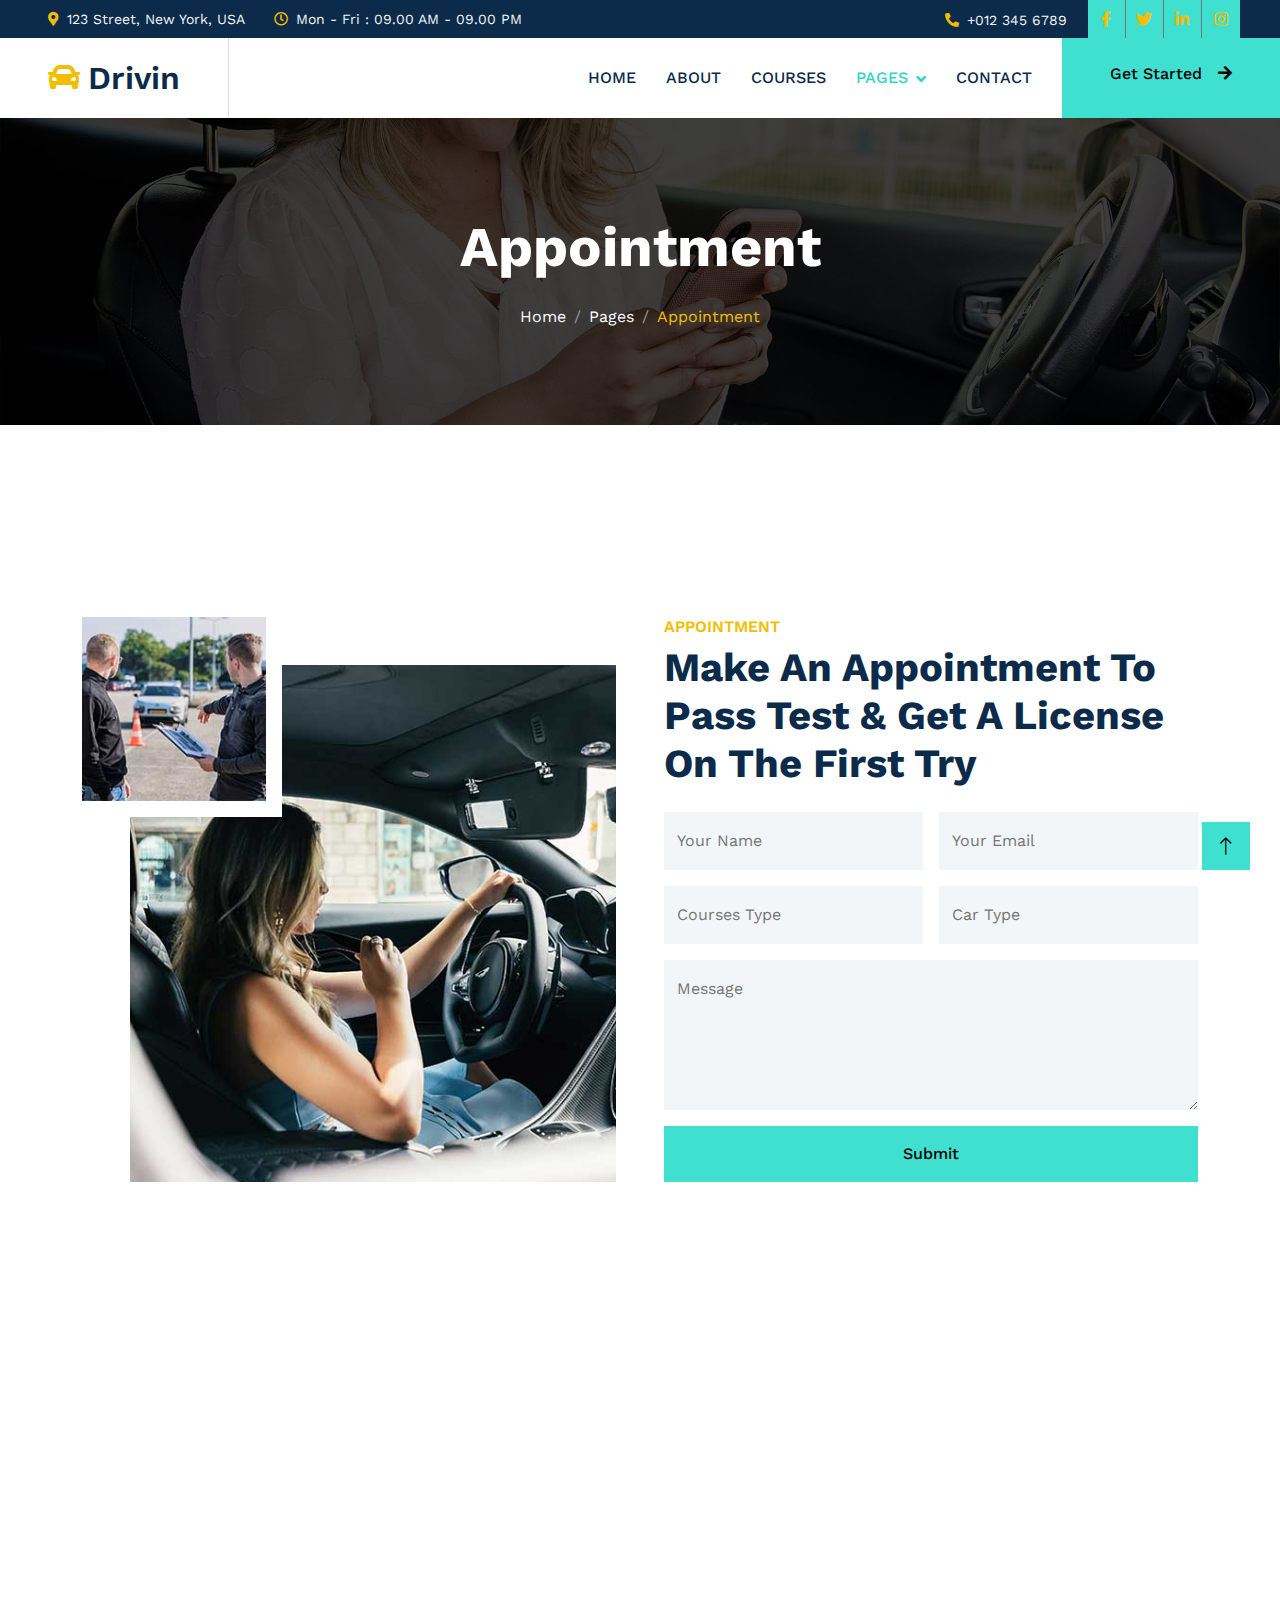
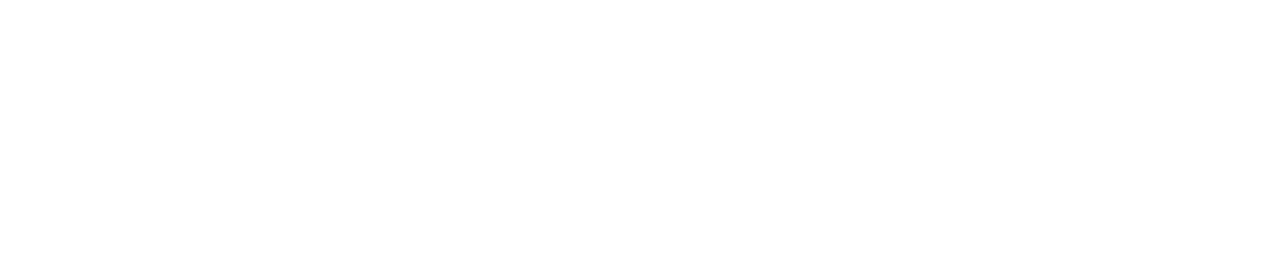
<file: appointment.html>
<!DOCTYPE html>
<html lang="en">

<head>
    <meta charset="utf-8">
    <title>Drivin - Driving School Website Template</title>
    <meta content="width=device-width, initial-scale=1.0" name="viewport">
    <meta content="" name="keywords">
    <meta content="" name="description">

    <!-- Favicon -->
    <link href="img/favicon.ico" rel="icon">

    <!-- Google Web Fonts -->
    <link rel="preconnect" href="https://fonts.googleapis.com">
    <link rel="preconnect" href="https://fonts.gstatic.com" crossorigin>
    <link href="https://fonts.googleapis.com/css2?family=Work+Sans:wght@400;500;600;700&display=swap" rel="stylesheet"> 

    <!-- Icon Font Stylesheet -->
    <link href="https://cdnjs.cloudflare.com/ajax/libs/font-awesome/5.10.0/css/all.min.css" rel="stylesheet">
    <link href="https://cdn.jsdelivr.net/npm/bootstrap-icons@1.4.1/font/bootstrap-icons.css" rel="stylesheet">

    <!-- Libraries Stylesheet -->
    <link href="lib/animate/animate.min.css" rel="stylesheet">
    <link href="lib/owlcarousel/assets/owl.carousel.min.css" rel="stylesheet">

    <!-- Customized Bootstrap Stylesheet -->
    <link href="css/bootstrap.min.css" rel="stylesheet">

    <!-- Template Stylesheet -->
    <link href="css/style.css" rel="stylesheet">
</head>

<body>
    <!-- Spinner Start -->
    <div id="spinner" class="show bg-white position-fixed translate-middle w-100 vh-100 top-50 start-50 d-flex align-items-center justify-content-center">
        <div class="spinner-grow text-primary" role="status"></div>
    </div>
    <!-- Spinner End -->


    <!-- Topbar Start -->
    <div class="container-fluid bg-dark text-light p-0">
        <div class="row gx-0 d-none d-lg-flex">
            <div class="col-lg-7 px-5 text-start">
                <div class="h-100 d-inline-flex align-items-center me-4">
                    <small class="fa fa-map-marker-alt text-primary me-2"></small>
                    <small>123 Street, New York, USA</small>
                </div>
                <div class="h-100 d-inline-flex align-items-center">
                    <small class="far fa-clock text-primary me-2"></small>
                    <small>Mon - Fri : 09.00 AM - 09.00 PM</small>
                </div>
            </div>
            <div class="col-lg-5 px-5 text-end">
                <div class="h-100 d-inline-flex align-items-center me-4">
                    <small class="fa fa-phone-alt text-primary me-2"></small>
                    <small>+012 345 6789</small>
                </div>
                <div class="h-100 d-inline-flex align-items-center mx-n2">
                    <a class="btn btn-square btn-link rounded-0 border-0 border-end border-secondary" href=""><i class="fab fa-facebook-f"></i></a>
                    <a class="btn btn-square btn-link rounded-0 border-0 border-end border-secondary" href=""><i class="fab fa-twitter"></i></a>
                    <a class="btn btn-square btn-link rounded-0 border-0 border-end border-secondary" href=""><i class="fab fa-linkedin-in"></i></a>
                    <a class="btn btn-square btn-link rounded-0" href=""><i class="fab fa-instagram"></i></a>
                </div>
            </div>
        </div>
    </div>
    <!-- Topbar End -->


    <!-- Navbar Start -->
    <nav class="navbar navbar-expand-lg bg-white navbar-light sticky-top p-0">
        <a href="index.html" class="navbar-brand d-flex align-items-center border-end px-4 px-lg-5">
            <h2 class="m-0"><i class="fa fa-car text-primary me-2"></i>Drivin</h2>
        </a>
        <button type="button" class="navbar-toggler me-4" data-bs-toggle="collapse" data-bs-target="#navbarCollapse">
            <span class="navbar-toggler-icon"></span>
        </button>
        <div class="collapse navbar-collapse" id="navbarCollapse">
            <div class="navbar-nav ms-auto p-4 p-lg-0">
                <a href="index.html" class="nav-item nav-link">Home</a>
                <a href="about.html" class="nav-item nav-link">About</a>
                <a href="courses.html" class="nav-item nav-link">Courses</a>
                <div class="nav-item dropdown">
                    <a href="#" class="nav-link dropdown-toggle active" data-bs-toggle="dropdown">Pages</a>
                    <div class="dropdown-menu bg-light m-0">
                        <a href="feature.html" class="dropdown-item">Features</a>
                        <a href="appointment.html" class="dropdown-item active">Appointment</a>
                        <a href="team.html" class="dropdown-item">Our Team</a>
                        <a href="testimonial.html" class="dropdown-item">Testimonial</a>
                        <a href="404.html" class="dropdown-item">404 Page</a>
                    </div>
                </div>
                <a href="contact.html" class="nav-item nav-link">Contact</a>
            </div>
            <a href="" class="btn btn-primary py-4 px-lg-5 d-none d-lg-block">Get Started<i class="fa fa-arrow-right ms-3"></i></a>
        </div>
    </nav>
    <!-- Navbar End -->


    <!-- Page Header Start -->
    <div class="container-fluid page-header py-6 my-6 mt-0 wow fadeIn" data-wow-delay="0.1s">
        <div class="container text-center">
            <h1 class="display-4 text-white animated slideInDown mb-4">Appointment</h1>
            <nav aria-label="breadcrumb animated slideInDown">
                <ol class="breadcrumb justify-content-center mb-0">
                    <li class="breadcrumb-item"><a class="text-white" href="#">Home</a></li>
                    <li class="breadcrumb-item"><a class="text-white" href="#">Pages</a></li>
                    <li class="breadcrumb-item text-primary active" aria-current="page">Appointment</li>
                </ol>
            </nav>
        </div>
    </div>
    <!-- Page Header End -->


    <!-- Appointment Start -->
    <div class="container-xxl py-6">
        <div class="container">
            <div class="row g-5">
                <div class="col-lg-6 wow fadeInUp" data-wow-delay="0.1s">
                    <div class="position-relative overflow-hidden ps-5 pt-5 h-100" style="min-height: 400px;">
                        <img class="position-absolute w-100 h-100" src="img/about-1.jpg" alt="" style="object-fit: cover;">
                        <img class="position-absolute top-0 start-0 bg-white pe-3 pb-3" src="img/about-2.jpg" alt="" style="width: 200px; height: 200px;">
                    </div>
                </div>
                <div class="col-lg-6 wow fadeInUp" data-wow-delay="0.5s">
                    <h6 class="text-primary text-uppercase mb-2">Appointment</h6>
                    <h1 class="display-6 mb-4">Make An Appointment To Pass Test & Get A License On The First Try</h1>
                    <form>
                        <div class="row g-3">
                            <div class="col-sm-6">
                                <div class="form-floating">
                                    <input type="text" class="form-control border-0 bg-light" id="gname" placeholder="Gurdian Name">
                                    <label for="gname">Your Name</label>
                                </div>
                            </div>
                            <div class="col-sm-6">
                                <div class="form-floating">
                                    <input type="email" class="form-control border-0 bg-light" id="gmail" placeholder="Gurdian Email">
                                    <label for="gmail">Your Email</label>
                                </div>
                            </div>
                            <div class="col-sm-6">
                                <div class="form-floating">
                                    <input type="text" class="form-control border-0 bg-light" id="cname" placeholder="Child Name">
                                    <label for="cname">Courses Type</label>
                                </div>
                            </div>
                            <div class="col-sm-6">
                                <div class="form-floating">
                                    <input type="text" class="form-control border-0 bg-light" id="cage" placeholder="Child Age">
                                    <label for="cage">Car Type</label>
                                </div>
                            </div>
                            <div class="col-12">
                                <div class="form-floating">
                                    <textarea class="form-control border-0 bg-light" placeholder="Leave a message here" id="message" style="height: 150px"></textarea>
                                    <label for="message">Message</label>
                                </div>
                            </div>
                            <div class="col-12">
                                <button class="btn btn-primary w-100 py-3" type="submit">Submit</button>
                            </div>
                        </div>
                    </form>
                </div>
            </div>
        </div>
    </div>
    <!-- Appointment End -->


    <!-- Footer Start -->
    <div class="container-fluid bg-dark text-light footer my-6 mb-0 py-6 wow fadeIn" data-wow-delay="0.1s">
        <div class="container">
            <div class="row g-5">
                <div class="col-lg-3 col-md-6">
                    <h4 class="text-white mb-4">Get In Touch</h4>
                    <h2 class="text-primary mb-4"><i class="fa fa-car text-white me-2"></i>Drivin</h2>
                    <p class="mb-2"><i class="fa fa-map-marker-alt me-3"></i>123 Street, New York, USA</p>
                    <p class="mb-2"><i class="fa fa-phone-alt me-3"></i>+012 345 67890</p>
                    <p class="mb-2"><i class="fa fa-envelope me-3"></i>info@example.com</p>
                </div>
                <div class="col-lg-3 col-md-6">
                    <h4 class="text-light mb-4">Quick Links</h4>
                    <a class="btn btn-link" href="">About Us</a>
                    <a class="btn btn-link" href="">Contact Us</a>
                    <a class="btn btn-link" href="">Our Services</a>
                    <a class="btn btn-link" href="">Terms & Condition</a>
                    <a class="btn btn-link" href="">Support</a>
                </div>
                <div class="col-lg-3 col-md-6">
                    <h4 class="text-light mb-4">Popular Links</h4>
                    <a class="btn btn-link" href="">About Us</a>
                    <a class="btn btn-link" href="">Contact Us</a>
                    <a class="btn btn-link" href="">Our Services</a>
                    <a class="btn btn-link" href="">Terms & Condition</a>
                    <a class="btn btn-link" href="">Support</a>
                </div>
                <div class="col-lg-3 col-md-6">
                    <h4 class="text-light mb-4">Newsletter</h4>
                    <form action="">
                        <div class="input-group">
                            <input type="text" class="form-control p-3 border-0" placeholder="Your Email Address">
                            <button class="btn btn-primary">Sign Up</button>
                        </div>
                    </form>
                    <h6 class="text-white mt-4 mb-3">Follow Us</h6>
                    <div class="d-flex pt-2">
                        <a class="btn btn-square btn-outline-light me-1" href=""><i class="fab fa-twitter"></i></a>
                        <a class="btn btn-square btn-outline-light me-1" href=""><i class="fab fa-facebook-f"></i></a>
                        <a class="btn btn-square btn-outline-light me-1" href=""><i class="fab fa-youtube"></i></a>
                        <a class="btn btn-square btn-outline-light me-0" href=""><i class="fab fa-linkedin-in"></i></a>
                    </div>
                </div>
            </div>
        </div>
    </div>
    <!-- Footer End -->


    <!-- Copyright Start -->
    <div class="container-fluid copyright text-light py-4 wow fadeIn" data-wow-delay="0.1s">
        <div class="container">
            <div class="row">
                <div class="col-md-6 text-center text-md-start mb-3 mb-md-0">
                    &copy; <a href="#">Your Site Name</a>, All Right Reserved.
                </div>
                <div class="col-md-6 text-center text-md-end">
                    <!--/*** This template is free as long as you keep the footer author’s credit link/attribution link/backlink. If you'd like to use the template without the footer author’s credit link/attribution link/backlink, you can purchase the Credit Removal License from "https://htmlcodex.com/credit-removal". Thank you for your support. ***/-->
                    Designed By <a href="https://htmlcodex.com">HTML Codex</a>
                    <br>Distributed By: <a href="https://themewagon.com" target="_blank">ThemeWagon</a>
                </div>
            </div>
        </div>
    </div>
    <!-- Copyright End -->


    <!-- Back to Top -->
    <a href="#" class="btn btn-lg btn-primary btn-lg-square back-to-top"><i class="bi bi-arrow-up"></i></a>


    <!-- JavaScript Libraries -->
    <script src="https://code.jquery.com/jquery-3.4.1.min.js"></script>
    <script src="https://cdn.jsdelivr.net/npm/bootstrap@5.0.0/dist/js/bootstrap.bundle.min.js"></script>
    <script src="lib/wow/wow.min.js"></script>
    <script src="lib/easing/easing.min.js"></script>
    <script src="lib/waypoints/waypoints.min.js"></script>
    <script src="lib/owlcarousel/owl.carousel.min.js"></script>

    <!-- Template Javascript -->
    <script src="js/main.js"></script>
</body>

</html>
</file>
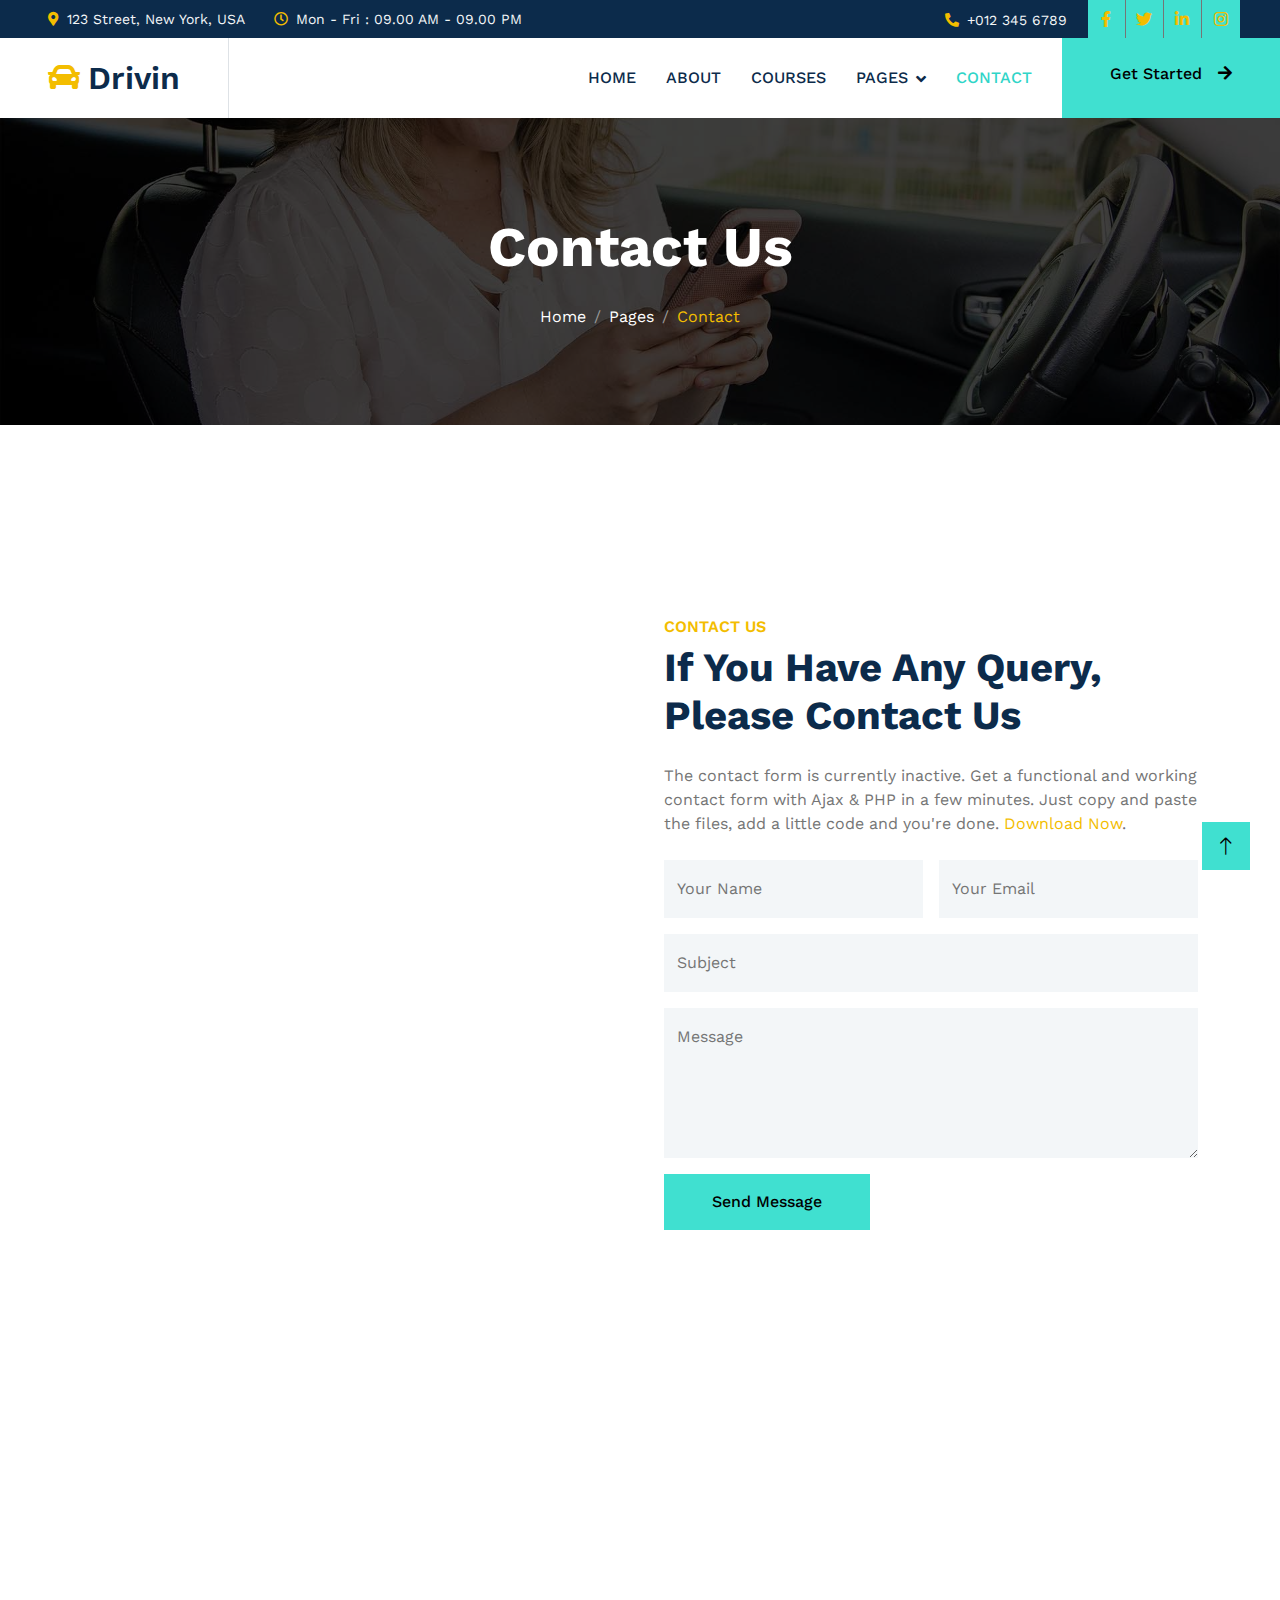
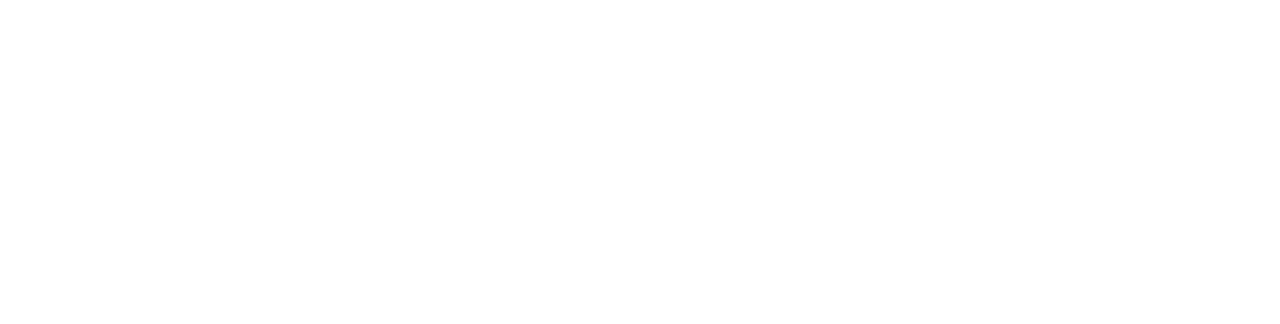
<file: contact.html>
<!DOCTYPE html>
<html lang="en">

<head>
    <meta charset="utf-8">
    <title>Drivin - Driving School Website Template</title>
    <meta content="width=device-width, initial-scale=1.0" name="viewport">
    <meta content="" name="keywords">
    <meta content="" name="description">

    <!-- Favicon -->
    <link href="img/favicon.ico" rel="icon">

    <!-- Google Web Fonts -->
    <link rel="preconnect" href="https://fonts.googleapis.com">
    <link rel="preconnect" href="https://fonts.gstatic.com" crossorigin>
    <link href="https://fonts.googleapis.com/css2?family=Work+Sans:wght@400;500;600;700&display=swap" rel="stylesheet"> 

    <!-- Icon Font Stylesheet -->
    <link href="https://cdnjs.cloudflare.com/ajax/libs/font-awesome/5.10.0/css/all.min.css" rel="stylesheet">
    <link href="https://cdn.jsdelivr.net/npm/bootstrap-icons@1.4.1/font/bootstrap-icons.css" rel="stylesheet">

    <!-- Libraries Stylesheet -->
    <link href="lib/animate/animate.min.css" rel="stylesheet">
    <link href="lib/owlcarousel/assets/owl.carousel.min.css" rel="stylesheet">

    <!-- Customized Bootstrap Stylesheet -->
    <link href="css/bootstrap.min.css" rel="stylesheet">

    <!-- Template Stylesheet -->
    <link href="css/style.css" rel="stylesheet">
</head>

<body>
    <!-- Spinner Start -->
    <div id="spinner" class="show bg-white position-fixed translate-middle w-100 vh-100 top-50 start-50 d-flex align-items-center justify-content-center">
        <div class="spinner-grow text-primary" role="status"></div>
    </div>
    <!-- Spinner End -->


    <!-- Topbar Start -->
    <div class="container-fluid bg-dark text-light p-0">
        <div class="row gx-0 d-none d-lg-flex">
            <div class="col-lg-7 px-5 text-start">
                <div class="h-100 d-inline-flex align-items-center me-4">
                    <small class="fa fa-map-marker-alt text-primary me-2"></small>
                    <small>123 Street, New York, USA</small>
                </div>
                <div class="h-100 d-inline-flex align-items-center">
                    <small class="far fa-clock text-primary me-2"></small>
                    <small>Mon - Fri : 09.00 AM - 09.00 PM</small>
                </div>
            </div>
            <div class="col-lg-5 px-5 text-end">
                <div class="h-100 d-inline-flex align-items-center me-4">
                    <small class="fa fa-phone-alt text-primary me-2"></small>
                    <small>+012 345 6789</small>
                </div>
                <div class="h-100 d-inline-flex align-items-center mx-n2">
                    <a class="btn btn-square btn-link rounded-0 border-0 border-end border-secondary" href=""><i class="fab fa-facebook-f"></i></a>
                    <a class="btn btn-square btn-link rounded-0 border-0 border-end border-secondary" href=""><i class="fab fa-twitter"></i></a>
                    <a class="btn btn-square btn-link rounded-0 border-0 border-end border-secondary" href=""><i class="fab fa-linkedin-in"></i></a>
                    <a class="btn btn-square btn-link rounded-0" href=""><i class="fab fa-instagram"></i></a>
                </div>
            </div>
        </div>
    </div>
    <!-- Topbar End -->


    <!-- Navbar Start -->
    <nav class="navbar navbar-expand-lg bg-white navbar-light sticky-top p-0">
        <a href="index.html" class="navbar-brand d-flex align-items-center border-end px-4 px-lg-5">
            <h2 class="m-0"><i class="fa fa-car text-primary me-2"></i>Drivin</h2>
        </a>
        <button type="button" class="navbar-toggler me-4" data-bs-toggle="collapse" data-bs-target="#navbarCollapse">
            <span class="navbar-toggler-icon"></span>
        </button>
        <div class="collapse navbar-collapse" id="navbarCollapse">
            <div class="navbar-nav ms-auto p-4 p-lg-0">
                <a href="index.html" class="nav-item nav-link">Home</a>
                <a href="about.html" class="nav-item nav-link">About</a>
                <a href="courses.html" class="nav-item nav-link">Courses</a>
                <div class="nav-item dropdown">
                    <a href="#" class="nav-link dropdown-toggle" data-bs-toggle="dropdown">Pages</a>
                    <div class="dropdown-menu bg-light m-0">
                        <a href="feature.html" class="dropdown-item">Features</a>
                        <a href="appointment.html" class="dropdown-item">Appointment</a>
                        <a href="team.html" class="dropdown-item">Our Team</a>
                        <a href="testimonial.html" class="dropdown-item">Testimonial</a>
                        <a href="404.html" class="dropdown-item">404 Page</a>
                    </div>
                </div>
                <a href="contact.html" class="nav-item nav-link active">Contact</a>
            </div>
            <a href="" class="btn btn-primary py-4 px-lg-5 d-none d-lg-block">Get Started<i class="fa fa-arrow-right ms-3"></i></a>
        </div>
    </nav>
    <!-- Navbar End -->


    <!-- Page Header Start -->
    <div class="container-fluid page-header py-6 my-6 mt-0 wow fadeIn" data-wow-delay="0.1s">
        <div class="container text-center">
            <h1 class="display-4 text-white animated slideInDown mb-4">Contact Us</h1>
            <nav aria-label="breadcrumb animated slideInDown">
                <ol class="breadcrumb justify-content-center mb-0">
                    <li class="breadcrumb-item"><a class="text-white" href="#">Home</a></li>
                    <li class="breadcrumb-item"><a class="text-white" href="#">Pages</a></li>
                    <li class="breadcrumb-item text-primary active" aria-current="page">Contact</li>
                </ol>
            </nav>
        </div>
    </div>
    <!-- Page Header End -->


    <!-- Contact Start -->
    <div class="container-xxl py-6">
        <div class="container">
            <div class="row g-5">
                <div class="col-lg-6 wow fadeInUp" data-wow-delay="0.1s" style="min-height: 450px;">
                    <div class="position-relative h-100">
                        <iframe class="position-relative w-100 h-100"
                        src="https://www.google.com/maps/embed?pb=!1m18!1m12!1m3!1d3001156.4288297426!2d-78.01371936852176!3d42.72876761954724!2m3!1f0!2f0!3f0!3m2!1i1024!2i768!4f13.1!3m3!1m2!1s0x4ccc4bf0f123a5a9%3A0xddcfc6c1de189567!2sNew%20York%2C%20USA!5e0!3m2!1sen!2sbd!4v1603794290143!5m2!1sen!2sbd"
                        frameborder="0" style="min-height: 450px; border:0;" allowfullscreen="" aria-hidden="false"
                        tabindex="0"></iframe>
                    </div>
                </div>
                <div class="col-lg-6 wow fadeInUp" data-wow-delay="0.5s">
                    <h6 class="text-primary text-uppercase mb-2">Contact Us</h6>
                    <h1 class="display-6 mb-4">If You Have Any Query, Please Contact Us</h1>
                    <p class="mb-4">The contact form is currently inactive. Get a functional and working contact form with Ajax & PHP in a few minutes. Just copy and paste the files, add a little code and you're done. <a href="https://htmlcodex.com/contact-form">Download Now</a>.</p>
                    <form>
                        <div class="row g-3">
                            <div class="col-md-6">
                                <div class="form-floating">
                                    <input type="text" class="form-control border-0 bg-light" id="name" placeholder="Your Name">
                                    <label for="name">Your Name</label>
                                </div>
                            </div>
                            <div class="col-md-6">
                                <div class="form-floating">
                                    <input type="email" class="form-control border-0 bg-light" id="email" placeholder="Your Email">
                                    <label for="email">Your Email</label>
                                </div>
                            </div>
                            <div class="col-12">
                                <div class="form-floating">
                                    <input type="text" class="form-control border-0 bg-light" id="subject" placeholder="Subject">
                                    <label for="subject">Subject</label>
                                </div>
                            </div>
                            <div class="col-12">
                                <div class="form-floating">
                                    <textarea class="form-control border-0 bg-light" placeholder="Leave a message here" id="message" style="height: 150px"></textarea>
                                    <label for="message">Message</label>
                                </div>
                            </div>
                            <div class="col-12">
                                <button class="btn btn-primary py-3 px-5" type="submit">Send Message</button>
                            </div>
                        </div>
                    </form>
                </div>
            </div>
        </div>
    </div>
    <!-- Contact End -->


    <!-- Footer Start -->
    <div class="container-fluid bg-dark text-light footer my-6 mb-0 py-6 wow fadeIn" data-wow-delay="0.1s">
        <div class="container">
            <div class="row g-5">
                <div class="col-lg-3 col-md-6">
                    <h4 class="text-white mb-4">Get In Touch</h4>
                    <h2 class="text-primary mb-4"><i class="fa fa-car text-white me-2"></i>Drivin</h2>
                    <p class="mb-2"><i class="fa fa-map-marker-alt me-3"></i>123 Street, New York, USA</p>
                    <p class="mb-2"><i class="fa fa-phone-alt me-3"></i>+012 345 67890</p>
                    <p class="mb-2"><i class="fa fa-envelope me-3"></i>info@example.com</p>
                </div>
                <div class="col-lg-3 col-md-6">
                    <h4 class="text-light mb-4">Quick Links</h4>
                    <a class="btn btn-link" href="">About Us</a>
                    <a class="btn btn-link" href="">Contact Us</a>
                    <a class="btn btn-link" href="">Our Services</a>
                    <a class="btn btn-link" href="">Terms & Condition</a>
                    <a class="btn btn-link" href="">Support</a>
                </div>
                <div class="col-lg-3 col-md-6">
                    <h4 class="text-light mb-4">Popular Links</h4>
                    <a class="btn btn-link" href="">About Us</a>
                    <a class="btn btn-link" href="">Contact Us</a>
                    <a class="btn btn-link" href="">Our Services</a>
                    <a class="btn btn-link" href="">Terms & Condition</a>
                    <a class="btn btn-link" href="">Support</a>
                </div>
                <div class="col-lg-3 col-md-6">
                    <h4 class="text-light mb-4">Newsletter</h4>
                    <form action="">
                        <div class="input-group">
                            <input type="text" class="form-control p-3 border-0" placeholder="Your Email Address">
                            <button class="btn btn-primary">Sign Up</button>
                        </div>
                    </form>
                    <h6 class="text-white mt-4 mb-3">Follow Us</h6>
                    <div class="d-flex pt-2">
                        <a class="btn btn-square btn-outline-light me-1" href=""><i class="fab fa-twitter"></i></a>
                        <a class="btn btn-square btn-outline-light me-1" href=""><i class="fab fa-facebook-f"></i></a>
                        <a class="btn btn-square btn-outline-light me-1" href=""><i class="fab fa-youtube"></i></a>
                        <a class="btn btn-square btn-outline-light me-0" href=""><i class="fab fa-linkedin-in"></i></a>
                    </div>
                </div>
            </div>
        </div>
    </div>
    <!-- Footer End -->


    <!-- Copyright Start -->
    <div class="container-fluid copyright text-light py-4 wow fadeIn" data-wow-delay="0.1s">
        <div class="container">
            <div class="row">
                <div class="col-md-6 text-center text-md-start mb-3 mb-md-0">
                    &copy; <a href="#">Your Site Name</a>, All Right Reserved.
                </div>
                <div class="col-md-6 text-center text-md-end">
                    <!--/*** This template is free as long as you keep the footer author’s credit link/attribution link/backlink. If you'd like to use the template without the footer author’s credit link/attribution link/backlink, you can purchase the Credit Removal License from "https://htmlcodex.com/credit-removal". Thank you for your support. ***/-->
                    Designed By <a href="https://htmlcodex.com">HTML Codex</a>
                    <br>Distributed By: <a href="https://themewagon.com" target="_blank">ThemeWagon</a>
                </div>
            </div>
        </div>
    </div>
    <!-- Copyright End -->


    <!-- Back to Top -->
    <a href="#" class="btn btn-lg btn-primary btn-lg-square back-to-top"><i class="bi bi-arrow-up"></i></a>


    <!-- JavaScript Libraries -->
    <script src="https://code.jquery.com/jquery-3.4.1.min.js"></script>
    <script src="https://cdn.jsdelivr.net/npm/bootstrap@5.0.0/dist/js/bootstrap.bundle.min.js"></script>
    <script src="lib/wow/wow.min.js"></script>
    <script src="lib/easing/easing.min.js"></script>
    <script src="lib/waypoints/waypoints.min.js"></script>
    <script src="lib/owlcarousel/owl.carousel.min.js"></script>

    <!-- Template Javascript -->
    <script src="js/main.js"></script>
</body>

</html>
</file>
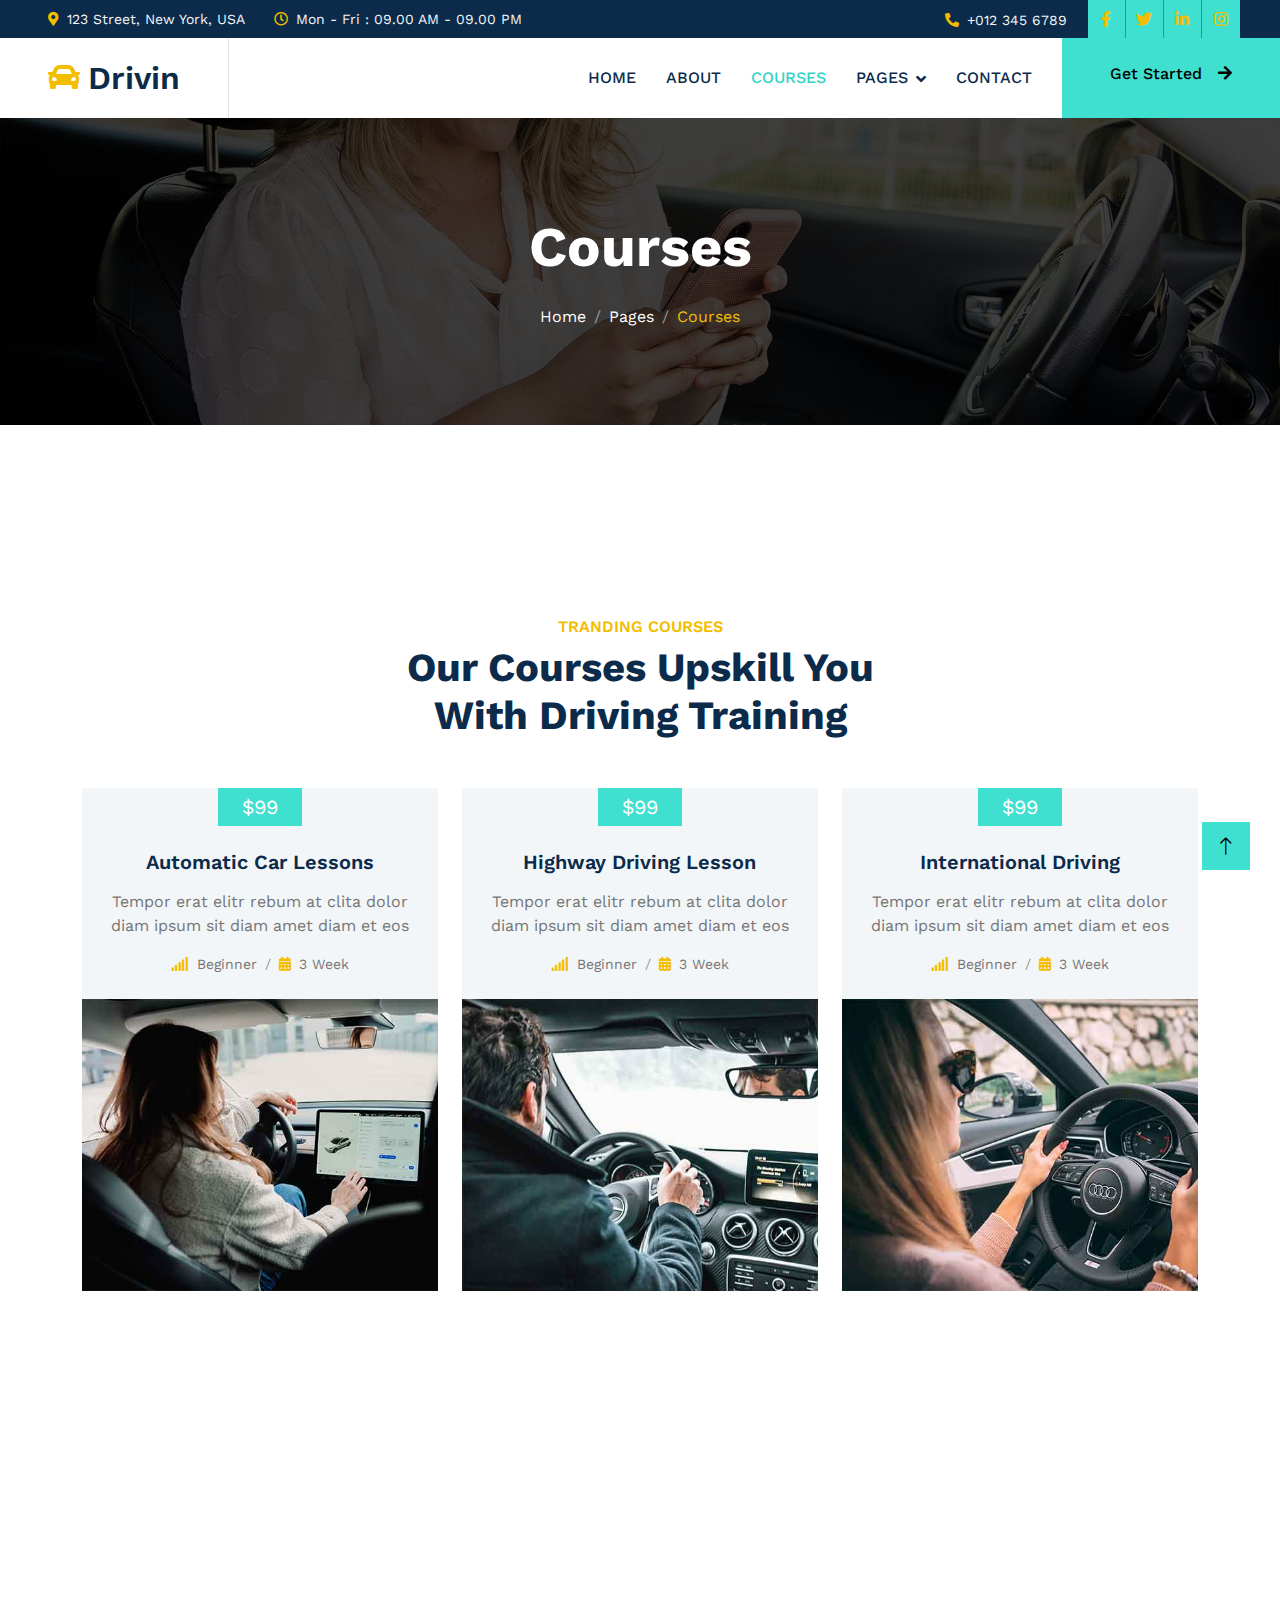
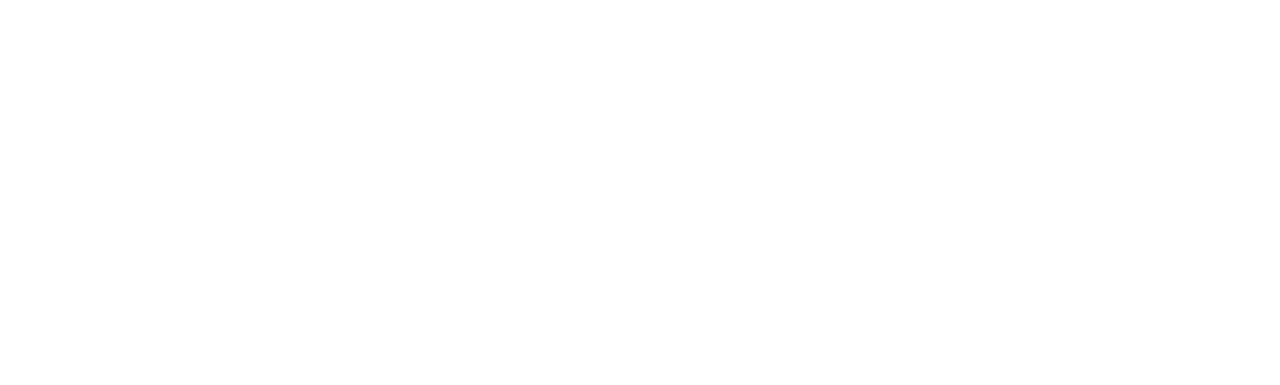
<file: courses.html>
<!DOCTYPE html>
<html lang="en">

<head>
    <meta charset="utf-8">
    <title>Drivin - Driving School Website Template</title>
    <meta content="width=device-width, initial-scale=1.0" name="viewport">
    <meta content="" name="keywords">
    <meta content="" name="description">

    <!-- Favicon -->
    <link href="img/favicon.ico" rel="icon">

    <!-- Google Web Fonts -->
    <link rel="preconnect" href="https://fonts.googleapis.com">
    <link rel="preconnect" href="https://fonts.gstatic.com" crossorigin>
    <link href="https://fonts.googleapis.com/css2?family=Work+Sans:wght@400;500;600;700&display=swap" rel="stylesheet"> 

    <!-- Icon Font Stylesheet -->
    <link href="https://cdnjs.cloudflare.com/ajax/libs/font-awesome/5.10.0/css/all.min.css" rel="stylesheet">
    <link href="https://cdn.jsdelivr.net/npm/bootstrap-icons@1.4.1/font/bootstrap-icons.css" rel="stylesheet">

    <!-- Libraries Stylesheet -->
    <link href="lib/animate/animate.min.css" rel="stylesheet">
    <link href="lib/owlcarousel/assets/owl.carousel.min.css" rel="stylesheet">

    <!-- Customized Bootstrap Stylesheet -->
    <link href="css/bootstrap.min.css" rel="stylesheet">

    <!-- Template Stylesheet -->
    <link href="css/style.css" rel="stylesheet">
</head>

<body>
    <!-- Spinner Start -->
    <div id="spinner" class="show bg-white position-fixed translate-middle w-100 vh-100 top-50 start-50 d-flex align-items-center justify-content-center">
        <div class="spinner-grow text-primary" role="status"></div>
    </div>
    <!-- Spinner End -->


    <!-- Topbar Start -->
    <div class="container-fluid bg-dark text-light p-0">
        <div class="row gx-0 d-none d-lg-flex">
            <div class="col-lg-7 px-5 text-start">
                <div class="h-100 d-inline-flex align-items-center me-4">
                    <small class="fa fa-map-marker-alt text-primary me-2"></small>
                    <small>123 Street, New York, USA</small>
                </div>
                <div class="h-100 d-inline-flex align-items-center">
                    <small class="far fa-clock text-primary me-2"></small>
                    <small>Mon - Fri : 09.00 AM - 09.00 PM</small>
                </div>
            </div>
            <div class="col-lg-5 px-5 text-end">
                <div class="h-100 d-inline-flex align-items-center me-4">
                    <small class="fa fa-phone-alt text-primary me-2"></small>
                    <small>+012 345 6789</small>
                </div>
                <div class="h-100 d-inline-flex align-items-center mx-n2">
                    <a class="btn btn-square btn-link rounded-0 border-0 border-end border-secondary" href=""><i class="fab fa-facebook-f"></i></a>
                    <a class="btn btn-square btn-link rounded-0 border-0 border-end border-secondary" href=""><i class="fab fa-twitter"></i></a>
                    <a class="btn btn-square btn-link rounded-0 border-0 border-end border-secondary" href=""><i class="fab fa-linkedin-in"></i></a>
                    <a class="btn btn-square btn-link rounded-0" href=""><i class="fab fa-instagram"></i></a>
                </div>
            </div>
        </div>
    </div>
    <!-- Topbar End -->


    <!-- Navbar Start -->
    <nav class="navbar navbar-expand-lg bg-white navbar-light sticky-top p-0">
        <a href="index.html" class="navbar-brand d-flex align-items-center border-end px-4 px-lg-5">
            <h2 class="m-0"><i class="fa fa-car text-primary me-2"></i>Drivin</h2>
        </a>
        <button type="button" class="navbar-toggler me-4" data-bs-toggle="collapse" data-bs-target="#navbarCollapse">
            <span class="navbar-toggler-icon"></span>
        </button>
        <div class="collapse navbar-collapse" id="navbarCollapse">
            <div class="navbar-nav ms-auto p-4 p-lg-0">
                <a href="index.html" class="nav-item nav-link">Home</a>
                <a href="about.html" class="nav-item nav-link">About</a>
                <a href="courses.html" class="nav-item nav-link active">Courses</a>
                <div class="nav-item dropdown">
                    <a href="#" class="nav-link dropdown-toggle" data-bs-toggle="dropdown">Pages</a>
                    <div class="dropdown-menu bg-light m-0">
                        <a href="feature.html" class="dropdown-item">Features</a>
                        <a href="appointment.html" class="dropdown-item">Appointment</a>
                        <a href="team.html" class="dropdown-item">Our Team</a>
                        <a href="testimonial.html" class="dropdown-item">Testimonial</a>
                        <a href="404.html" class="dropdown-item">404 Page</a>
                    </div>
                </div>
                <a href="contact.html" class="nav-item nav-link">Contact</a>
            </div>
            <a href="" class="btn btn-primary py-4 px-lg-5 d-none d-lg-block">Get Started<i class="fa fa-arrow-right ms-3"></i></a>
        </div>
    </nav>
    <!-- Navbar End -->


    <!-- Page Header Start -->
    <div class="container-fluid page-header py-6 my-6 mt-0 wow fadeIn" data-wow-delay="0.1s">
        <div class="container text-center">
            <h1 class="display-4 text-white animated slideInDown mb-4">Courses</h1>
            <nav aria-label="breadcrumb animated slideInDown">
                <ol class="breadcrumb justify-content-center mb-0">
                    <li class="breadcrumb-item"><a class="text-white" href="#">Home</a></li>
                    <li class="breadcrumb-item"><a class="text-white" href="#">Pages</a></li>
                    <li class="breadcrumb-item text-primary active" aria-current="page">Courses</li>
                </ol>
            </nav>
        </div>
    </div>
    <!-- Page Header End -->


    <!-- Courses Start -->
    <div class="container-xxl py-6">
        <div class="container">
            <div class="text-center mx-auto mb-5 wow fadeInUp" data-wow-delay="0.1s" style="max-width: 500px;">
                <h6 class="text-primary text-uppercase mb-2">Tranding Courses</h6>
                <h1 class="display-6 mb-4">Our Courses Upskill You With Driving Training</h1>
            </div>
            <div class="row g-4 justify-content-center">
                <div class="col-lg-4 col-md-6 wow fadeInUp" data-wow-delay="0.1s">
                    <div class="courses-item d-flex flex-column bg-light overflow-hidden h-100">
                        <div class="text-center p-4 pt-0">
                            <div class="d-inline-block bg-primary text-white fs-5 py-1 px-4 mb-4">$99</div>
                            <h5 class="mb-3">Automatic Car Lessons</h5>
                            <p>Tempor erat elitr rebum at clita dolor diam ipsum sit diam amet diam et eos</p>
                            <ol class="breadcrumb justify-content-center mb-0">
                                <li class="breadcrumb-item small"><i class="fa fa-signal text-primary me-2"></i>Beginner</li>
                                <li class="breadcrumb-item small"><i class="fa fa-calendar-alt text-primary me-2"></i>3 Week</li>
                            </ol>
                        </div>
                        <div class="position-relative mt-auto">
                            <img class="img-fluid" src="img/courses-1.jpg" alt="">
                            <div class="courses-overlay">
                                <a class="btn btn-outline-primary border-2" href="">Read More</a>
                            </div>
                        </div>
                    </div>
                </div>
                <div class="col-lg-4 col-md-6 wow fadeInUp" data-wow-delay="0.3s">
                    <div class="courses-item d-flex flex-column bg-light overflow-hidden h-100">
                        <div class="text-center p-4 pt-0">
                            <div class="d-inline-block bg-primary text-white fs-5 py-1 px-4 mb-4">$99</div>
                            <h5 class="mb-3">Highway Driving Lesson</h5>
                            <p>Tempor erat elitr rebum at clita dolor diam ipsum sit diam amet diam et eos</p>
                            <ol class="breadcrumb justify-content-center mb-0">
                                <li class="breadcrumb-item small"><i class="fa fa-signal text-primary me-2"></i>Beginner</li>
                                <li class="breadcrumb-item small"><i class="fa fa-calendar-alt text-primary me-2"></i>3 Week</li>
                            </ol>
                        </div>
                        <div class="position-relative mt-auto">
                            <img class="img-fluid" src="img/courses-2.jpg" alt="">
                            <div class="courses-overlay">
                                <a class="btn btn-outline-primary border-2" href="">Read More</a>
                            </div>
                        </div>
                    </div>
                </div>
                <div class="col-lg-4 col-md-6 wow fadeInUp" data-wow-delay="0.5s">
                    <div class="courses-item d-flex flex-column bg-light overflow-hidden h-100">
                        <div class="text-center p-4 pt-0">
                            <div class="d-inline-block bg-primary text-white fs-5 py-1 px-4 mb-4">$99</div>
                            <h5 class="mb-3">International Driving</h5>
                            <p>Tempor erat elitr rebum at clita dolor diam ipsum sit diam amet diam et eos</p>
                            <ol class="breadcrumb justify-content-center mb-0">
                                <li class="breadcrumb-item small"><i class="fa fa-signal text-primary me-2"></i>Beginner</li>
                                <li class="breadcrumb-item small"><i class="fa fa-calendar-alt text-primary me-2"></i>3 Week</li>
                            </ol>
                        </div>
                        <div class="position-relative mt-auto">
                            <img class="img-fluid" src="img/courses-3.jpg" alt="">
                            <div class="courses-overlay">
                                <a class="btn btn-outline-primary border-2" href="">Read More</a>
                            </div>
                        </div>
                    </div>
                </div>
            </div>
        </div>
    </div>
    <!-- Courses End -->


    <!-- Footer Start -->
    <div class="container-fluid bg-dark text-light footer my-6 mb-0 py-6 wow fadeIn" data-wow-delay="0.1s">
        <div class="container">
            <div class="row g-5">
                <div class="col-lg-3 col-md-6">
                    <h4 class="text-white mb-4">Get In Touch</h4>
                    <h2 class="text-primary mb-4"><i class="fa fa-car text-white me-2"></i>Drivin</h2>
                    <p class="mb-2"><i class="fa fa-map-marker-alt me-3"></i>123 Street, New York, USA</p>
                    <p class="mb-2"><i class="fa fa-phone-alt me-3"></i>+012 345 67890</p>
                    <p class="mb-2"><i class="fa fa-envelope me-3"></i>info@example.com</p>
                </div>
                <div class="col-lg-3 col-md-6">
                    <h4 class="text-light mb-4">Quick Links</h4>
                    <a class="btn btn-link" href="">About Us</a>
                    <a class="btn btn-link" href="">Contact Us</a>
                    <a class="btn btn-link" href="">Our Services</a>
                    <a class="btn btn-link" href="">Terms & Condition</a>
                    <a class="btn btn-link" href="">Support</a>
                </div>
                <div class="col-lg-3 col-md-6">
                    <h4 class="text-light mb-4">Popular Links</h4>
                    <a class="btn btn-link" href="">About Us</a>
                    <a class="btn btn-link" href="">Contact Us</a>
                    <a class="btn btn-link" href="">Our Services</a>
                    <a class="btn btn-link" href="">Terms & Condition</a>
                    <a class="btn btn-link" href="">Support</a>
                </div>
                <div class="col-lg-3 col-md-6">
                    <h4 class="text-light mb-4">Newsletter</h4>
                    <form action="">
                        <div class="input-group">
                            <input type="text" class="form-control p-3 border-0" placeholder="Your Email Address">
                            <button class="btn btn-primary">Sign Up</button>
                        </div>
                    </form>
                    <h6 class="text-white mt-4 mb-3">Follow Us</h6>
                    <div class="d-flex pt-2">
                        <a class="btn btn-square btn-outline-light me-1" href=""><i class="fab fa-twitter"></i></a>
                        <a class="btn btn-square btn-outline-light me-1" href=""><i class="fab fa-facebook-f"></i></a>
                        <a class="btn btn-square btn-outline-light me-1" href=""><i class="fab fa-youtube"></i></a>
                        <a class="btn btn-square btn-outline-light me-0" href=""><i class="fab fa-linkedin-in"></i></a>
                    </div>
                </div>
            </div>
        </div>
    </div>
    <!-- Footer End -->


    <!-- Copyright Start -->
    <div class="container-fluid copyright text-light py-4 wow fadeIn" data-wow-delay="0.1s">
        <div class="container">
            <div class="row">
                <div class="col-md-6 text-center text-md-start mb-3 mb-md-0">
                    &copy; <a href="#">Your Site Name</a>, All Right Reserved.
                </div>
                <div class="col-md-6 text-center text-md-end">
                    <!--/*** This template is free as long as you keep the footer author’s credit link/attribution link/backlink. If you'd like to use the template without the footer author’s credit link/attribution link/backlink, you can purchase the Credit Removal License from "https://htmlcodex.com/credit-removal". Thank you for your support. ***/-->
                    Designed By <a href="https://htmlcodex.com">HTML Codex</a>
                    <br>Distributed By: <a href="https://themewagon.com" target="_blank">ThemeWagon</a>
                </div>
            </div>
        </div>
    </div>
    <!-- Copyright End -->


    <!-- Back to Top -->
    <a href="#" class="btn btn-lg btn-primary btn-lg-square back-to-top"><i class="bi bi-arrow-up"></i></a>


    <!-- JavaScript Libraries -->
    <script src="https://code.jquery.com/jquery-3.4.1.min.js"></script>
    <script src="https://cdn.jsdelivr.net/npm/bootstrap@5.0.0/dist/js/bootstrap.bundle.min.js"></script>
    <script src="lib/wow/wow.min.js"></script>
    <script src="lib/easing/easing.min.js"></script>
    <script src="lib/waypoints/waypoints.min.js"></script>
    <script src="lib/owlcarousel/owl.carousel.min.js"></script>

    <!-- Template Javascript -->
    <script src="js/main.js"></script>
</body>

</html>
</file>
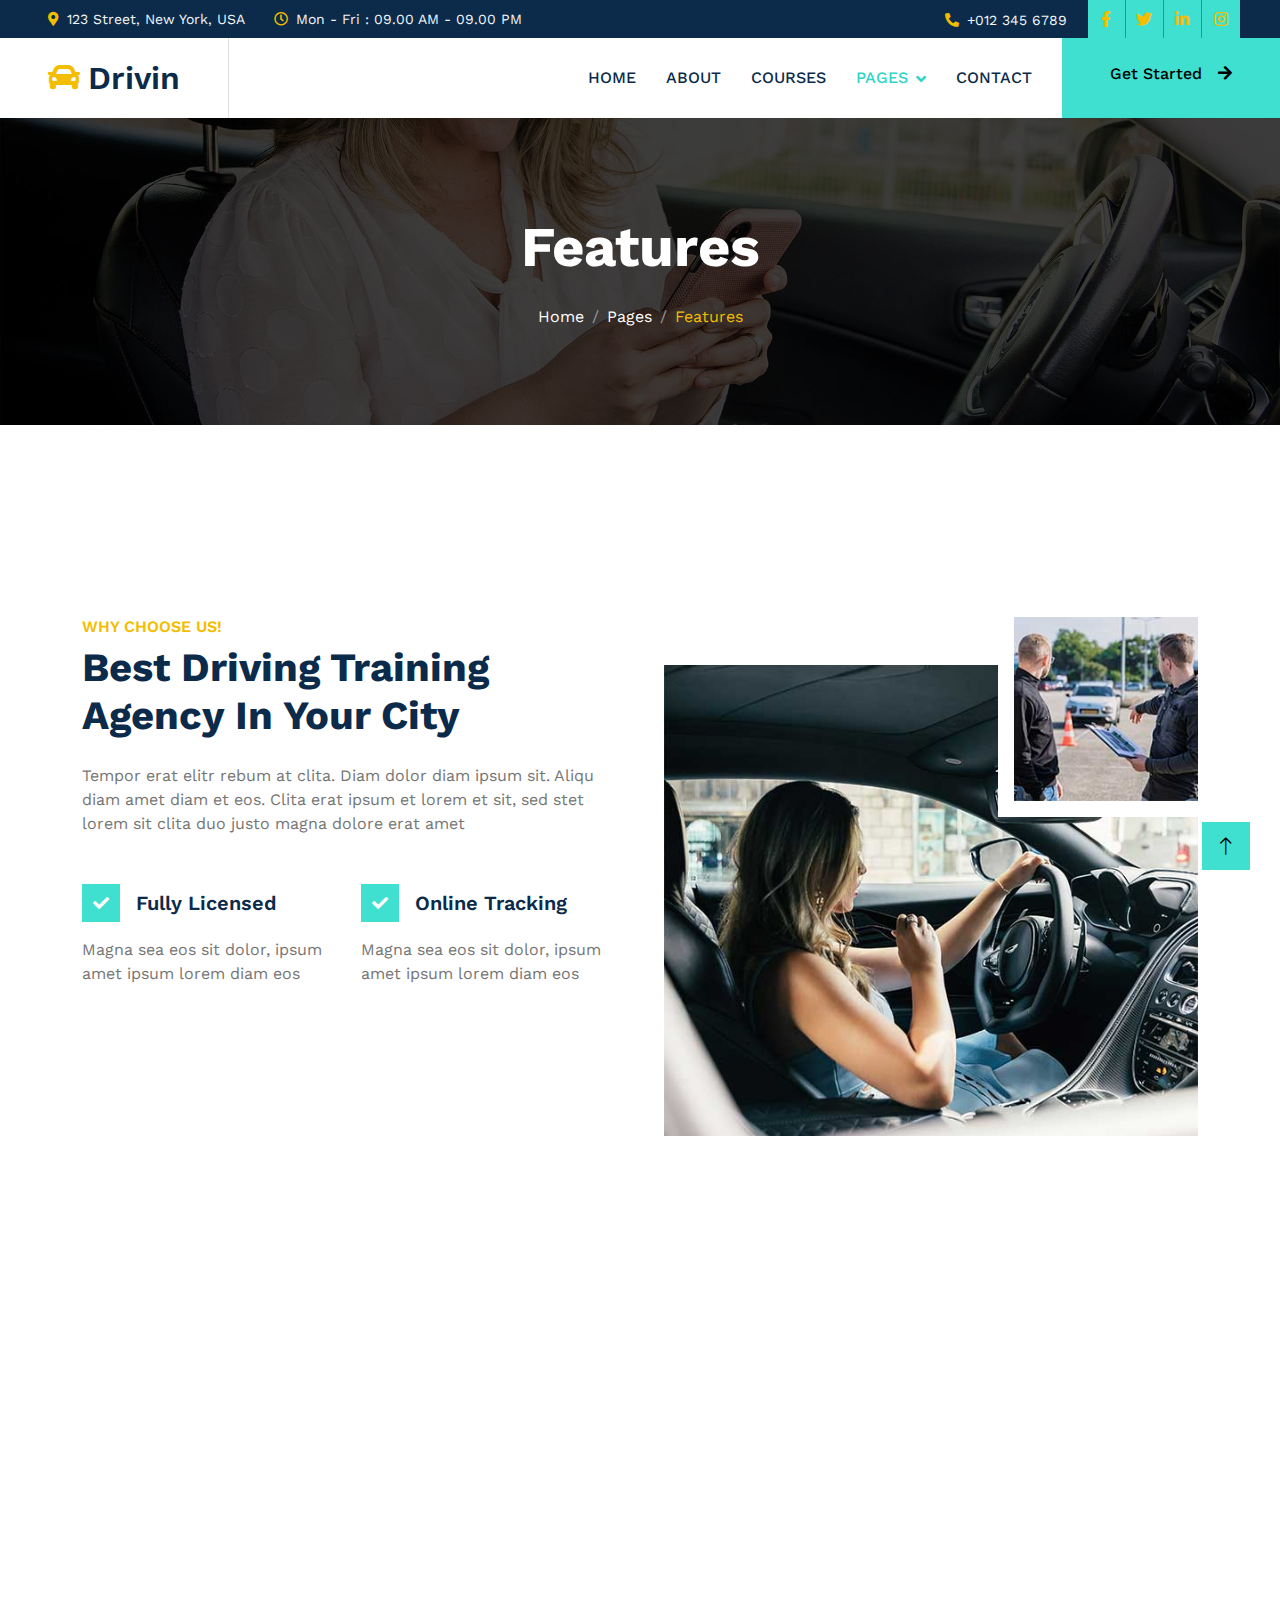
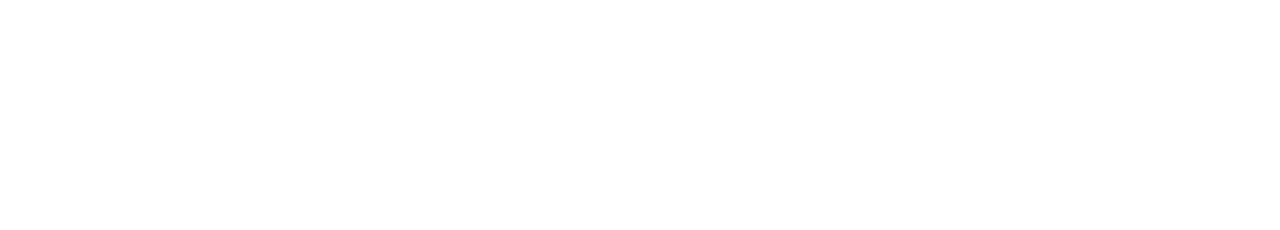
<file: feature.html>
<!DOCTYPE html>
<html lang="en">

<head>
    <meta charset="utf-8">
    <title>Drivin - Driving School Website Template</title>
    <meta content="width=device-width, initial-scale=1.0" name="viewport">
    <meta content="" name="keywords">
    <meta content="" name="description">

    <!-- Favicon -->
    <link href="img/favicon.ico" rel="icon">

    <!-- Google Web Fonts -->
    <link rel="preconnect" href="https://fonts.googleapis.com">
    <link rel="preconnect" href="https://fonts.gstatic.com" crossorigin>
    <link href="https://fonts.googleapis.com/css2?family=Work+Sans:wght@400;500;600;700&display=swap" rel="stylesheet"> 

    <!-- Icon Font Stylesheet -->
    <link href="https://cdnjs.cloudflare.com/ajax/libs/font-awesome/5.10.0/css/all.min.css" rel="stylesheet">
    <link href="https://cdn.jsdelivr.net/npm/bootstrap-icons@1.4.1/font/bootstrap-icons.css" rel="stylesheet">

    <!-- Libraries Stylesheet -->
    <link href="lib/animate/animate.min.css" rel="stylesheet">
    <link href="lib/owlcarousel/assets/owl.carousel.min.css" rel="stylesheet">

    <!-- Customized Bootstrap Stylesheet -->
    <link href="css/bootstrap.min.css" rel="stylesheet">

    <!-- Template Stylesheet -->
    <link href="css/style.css" rel="stylesheet">
</head>

<body>
    <!-- Spinner Start -->
    <div id="spinner" class="show bg-white position-fixed translate-middle w-100 vh-100 top-50 start-50 d-flex align-items-center justify-content-center">
        <div class="spinner-grow text-primary" role="status"></div>
    </div>
    <!-- Spinner End -->


    <!-- Topbar Start -->
    <div class="container-fluid bg-dark text-light p-0">
        <div class="row gx-0 d-none d-lg-flex">
            <div class="col-lg-7 px-5 text-start">
                <div class="h-100 d-inline-flex align-items-center me-4">
                    <small class="fa fa-map-marker-alt text-primary me-2"></small>
                    <small>123 Street, New York, USA</small>
                </div>
                <div class="h-100 d-inline-flex align-items-center">
                    <small class="far fa-clock text-primary me-2"></small>
                    <small>Mon - Fri : 09.00 AM - 09.00 PM</small>
                </div>
            </div>
            <div class="col-lg-5 px-5 text-end">
                <div class="h-100 d-inline-flex align-items-center me-4">
                    <small class="fa fa-phone-alt text-primary me-2"></small>
                    <small>+012 345 6789</small>
                </div>
                <div class="h-100 d-inline-flex align-items-center mx-n2">
                    <a class="btn btn-square btn-link rounded-0 border-0 border-end border-secondary" href=""><i class="fab fa-facebook-f"></i></a>
                    <a class="btn btn-square btn-link rounded-0 border-0 border-end border-secondary" href=""><i class="fab fa-twitter"></i></a>
                    <a class="btn btn-square btn-link rounded-0 border-0 border-end border-secondary" href=""><i class="fab fa-linkedin-in"></i></a>
                    <a class="btn btn-square btn-link rounded-0" href=""><i class="fab fa-instagram"></i></a>
                </div>
            </div>
        </div>
    </div>
    <!-- Topbar End -->


    <!-- Navbar Start -->
    <nav class="navbar navbar-expand-lg bg-white navbar-light sticky-top p-0">
        <a href="index.html" class="navbar-brand d-flex align-items-center border-end px-4 px-lg-5">
            <h2 class="m-0"><i class="fa fa-car text-primary me-2"></i>Drivin</h2>
        </a>
        <button type="button" class="navbar-toggler me-4" data-bs-toggle="collapse" data-bs-target="#navbarCollapse">
            <span class="navbar-toggler-icon"></span>
        </button>
        <div class="collapse navbar-collapse" id="navbarCollapse">
            <div class="navbar-nav ms-auto p-4 p-lg-0">
                <a href="index.html" class="nav-item nav-link">Home</a>
                <a href="about.html" class="nav-item nav-link">About</a>
                <a href="courses.html" class="nav-item nav-link">Courses</a>
                <div class="nav-item dropdown">
                    <a href="#" class="nav-link dropdown-toggle active" data-bs-toggle="dropdown">Pages</a>
                    <div class="dropdown-menu bg-light m-0">
                        <a href="feature.html" class="dropdown-item active">Features</a>
                        <a href="appointment.html" class="dropdown-item">Appointment</a>
                        <a href="team.html" class="dropdown-item">Our Team</a>
                        <a href="testimonial.html" class="dropdown-item">Testimonial</a>
                        <a href="404.html" class="dropdown-item">404 Page</a>
                    </div>
                </div>
                <a href="contact.html" class="nav-item nav-link">Contact</a>
            </div>
            <a href="" class="btn btn-primary py-4 px-lg-5 d-none d-lg-block">Get Started<i class="fa fa-arrow-right ms-3"></i></a>
        </div>
    </nav>
    <!-- Navbar End -->


    <!-- Page Header Start -->
    <div class="container-fluid page-header py-6 my-6 mt-0 wow fadeIn" data-wow-delay="0.1s">
        <div class="container text-center">
            <h1 class="display-4 text-white animated slideInDown mb-4">Features</h1>
            <nav aria-label="breadcrumb animated slideInDown">
                <ol class="breadcrumb justify-content-center mb-0">
                    <li class="breadcrumb-item"><a class="text-white" href="#">Home</a></li>
                    <li class="breadcrumb-item"><a class="text-white" href="#">Pages</a></li>
                    <li class="breadcrumb-item text-primary active" aria-current="page">Features</li>
                </ol>
            </nav>
        </div>
    </div>
    <!-- Page Header End -->


    <!-- Features Start -->
    <div class="container-xxl py-6">
        <div class="container">
            <div class="row g-5">
                <div class="col-lg-6 wow fadeInUp" data-wow-delay="0.1s">
                    <h6 class="text-primary text-uppercase mb-2">Why Choose Us!</h6>
                    <h1 class="display-6 mb-4">Best Driving Training Agency In Your City</h1>
                    <p class="mb-5">Tempor erat elitr rebum at clita. Diam dolor diam ipsum sit. Aliqu diam amet diam et eos. Clita erat ipsum et lorem et sit, sed stet lorem sit clita duo justo magna dolore erat amet</p>
                    <div class="row gy-5 gx-4">
                        <div class="col-sm-6 wow fadeIn" data-wow-delay="0.1s">
                            <div class="d-flex align-items-center mb-3">
                                <div class="flex-shrink-0 btn-square bg-primary me-3">
                                    <i class="fa fa-check text-white"></i>
                                </div>
                                <h5 class="mb-0">Fully Licensed</h5>
                            </div>
                            <span>Magna sea eos sit dolor, ipsum amet ipsum lorem diam eos</span>
                        </div>
                        <div class="col-sm-6 wow fadeIn" data-wow-delay="0.2s">
                            <div class="d-flex align-items-center mb-3">
                                <div class="flex-shrink-0 btn-square bg-primary me-3">
                                    <i class="fa fa-check text-white"></i>
                                </div>
                                <h5 class="mb-0">Online Tracking</h5>
                            </div>
                            <span>Magna sea eos sit dolor, ipsum amet ipsum lorem diam eos</span>
                        </div>
                        <div class="col-sm-6 wow fadeIn" data-wow-delay="0.3s">
                            <div class="d-flex align-items-center mb-3">
                                <div class="flex-shrink-0 btn-square bg-primary me-3">
                                    <i class="fa fa-check text-white"></i>
                                </div>
                                <h5 class="mb-0">Afordable Fee</h5>
                            </div>
                            <span>Magna sea eos sit dolor, ipsum amet ipsum lorem diam eos</span>
                        </div>
                        <div class="col-sm-6 wow fadeIn" data-wow-delay="0.4s">
                            <div class="d-flex align-items-center mb-3">
                                <div class="flex-shrink-0 btn-square bg-primary me-3">
                                    <i class="fa fa-check text-white"></i>
                                </div>
                                <h5 class="mb-0">Best Trainers</h5>
                            </div>
                            <span>Magna sea eos sit dolor, ipsum amet ipsum lorem diam eos</span>
                        </div>
                    </div>
                </div>
                <div class="col-lg-6 wow fadeInUp" data-wow-delay="0.5s">
                    <div class="position-relative overflow-hidden pe-5 pt-5 h-100" style="min-height: 400px;">
                        <img class="position-absolute w-100 h-100" src="img/about-1.jpg" alt="" style="object-fit: cover;">
                        <img class="position-absolute top-0 end-0 bg-white ps-3 pb-3" src="img/about-2.jpg" alt="" style="width: 200px; height: 200px">
                    </div>
                </div>
            </div>
        </div>
    </div>
    <!-- Features End -->


    <!-- Footer Start -->
    <div class="container-fluid bg-dark text-light footer my-6 mb-0 py-6 wow fadeIn" data-wow-delay="0.1s">
        <div class="container">
            <div class="row g-5">
                <div class="col-lg-3 col-md-6">
                    <h4 class="text-white mb-4">Get In Touch</h4>
                    <h2 class="text-primary mb-4"><i class="fa fa-car text-white me-2"></i>Drivin</h2>
                    <p class="mb-2"><i class="fa fa-map-marker-alt me-3"></i>123 Street, New York, USA</p>
                    <p class="mb-2"><i class="fa fa-phone-alt me-3"></i>+012 345 67890</p>
                    <p class="mb-2"><i class="fa fa-envelope me-3"></i>info@example.com</p>
                </div>
                <div class="col-lg-3 col-md-6">
                    <h4 class="text-light mb-4">Quick Links</h4>
                    <a class="btn btn-link" href="">About Us</a>
                    <a class="btn btn-link" href="">Contact Us</a>
                    <a class="btn btn-link" href="">Our Services</a>
                    <a class="btn btn-link" href="">Terms & Condition</a>
                    <a class="btn btn-link" href="">Support</a>
                </div>
                <div class="col-lg-3 col-md-6">
                    <h4 class="text-light mb-4">Popular Links</h4>
                    <a class="btn btn-link" href="">About Us</a>
                    <a class="btn btn-link" href="">Contact Us</a>
                    <a class="btn btn-link" href="">Our Services</a>
                    <a class="btn btn-link" href="">Terms & Condition</a>
                    <a class="btn btn-link" href="">Support</a>
                </div>
                <div class="col-lg-3 col-md-6">
                    <h4 class="text-light mb-4">Newsletter</h4>
                    <form action="">
                        <div class="input-group">
                            <input type="text" class="form-control p-3 border-0" placeholder="Your Email Address">
                            <button class="btn btn-primary">Sign Up</button>
                        </div>
                    </form>
                    <h6 class="text-white mt-4 mb-3">Follow Us</h6>
                    <div class="d-flex pt-2">
                        <a class="btn btn-square btn-outline-light me-1" href=""><i class="fab fa-twitter"></i></a>
                        <a class="btn btn-square btn-outline-light me-1" href=""><i class="fab fa-facebook-f"></i></a>
                        <a class="btn btn-square btn-outline-light me-1" href=""><i class="fab fa-youtube"></i></a>
                        <a class="btn btn-square btn-outline-light me-0" href=""><i class="fab fa-linkedin-in"></i></a>
                    </div>
                </div>
            </div>
        </div>
    </div>
    <!-- Footer End -->


    <!-- Copyright Start -->
    <div class="container-fluid copyright text-light py-4 wow fadeIn" data-wow-delay="0.1s">
        <div class="container">
            <div class="row">
                <div class="col-md-6 text-center text-md-start mb-3 mb-md-0">
                    &copy; <a href="#">Your Site Name</a>, All Right Reserved.
                </div>
                <div class="col-md-6 text-center text-md-end">
                    <!--/*** This template is free as long as you keep the footer author’s credit link/attribution link/backlink. If you'd like to use the template without the footer author’s credit link/attribution link/backlink, you can purchase the Credit Removal License from "https://htmlcodex.com/credit-removal". Thank you for your support. ***/-->
                    Designed By <a href="https://htmlcodex.com">HTML Codex</a>
                    <br>Distributed By: <a href="https://themewagon.com" target="_blank">ThemeWagon</a>
                </div>
            </div>
        </div>
    </div>
    <!-- Copyright End -->


    <!-- Back to Top -->
    <a href="#" class="btn btn-lg btn-primary btn-lg-square back-to-top"><i class="bi bi-arrow-up"></i></a>


    <!-- JavaScript Libraries -->
    <script src="https://code.jquery.com/jquery-3.4.1.min.js"></script>
    <script src="https://cdn.jsdelivr.net/npm/bootstrap@5.0.0/dist/js/bootstrap.bundle.min.js"></script>
    <script src="lib/wow/wow.min.js"></script>
    <script src="lib/easing/easing.min.js"></script>
    <script src="lib/waypoints/waypoints.min.js"></script>
    <script src="lib/owlcarousel/owl.carousel.min.js"></script>

    <!-- Template Javascript -->
    <script src="js/main.js"></script>
</body>

</html>
</file>
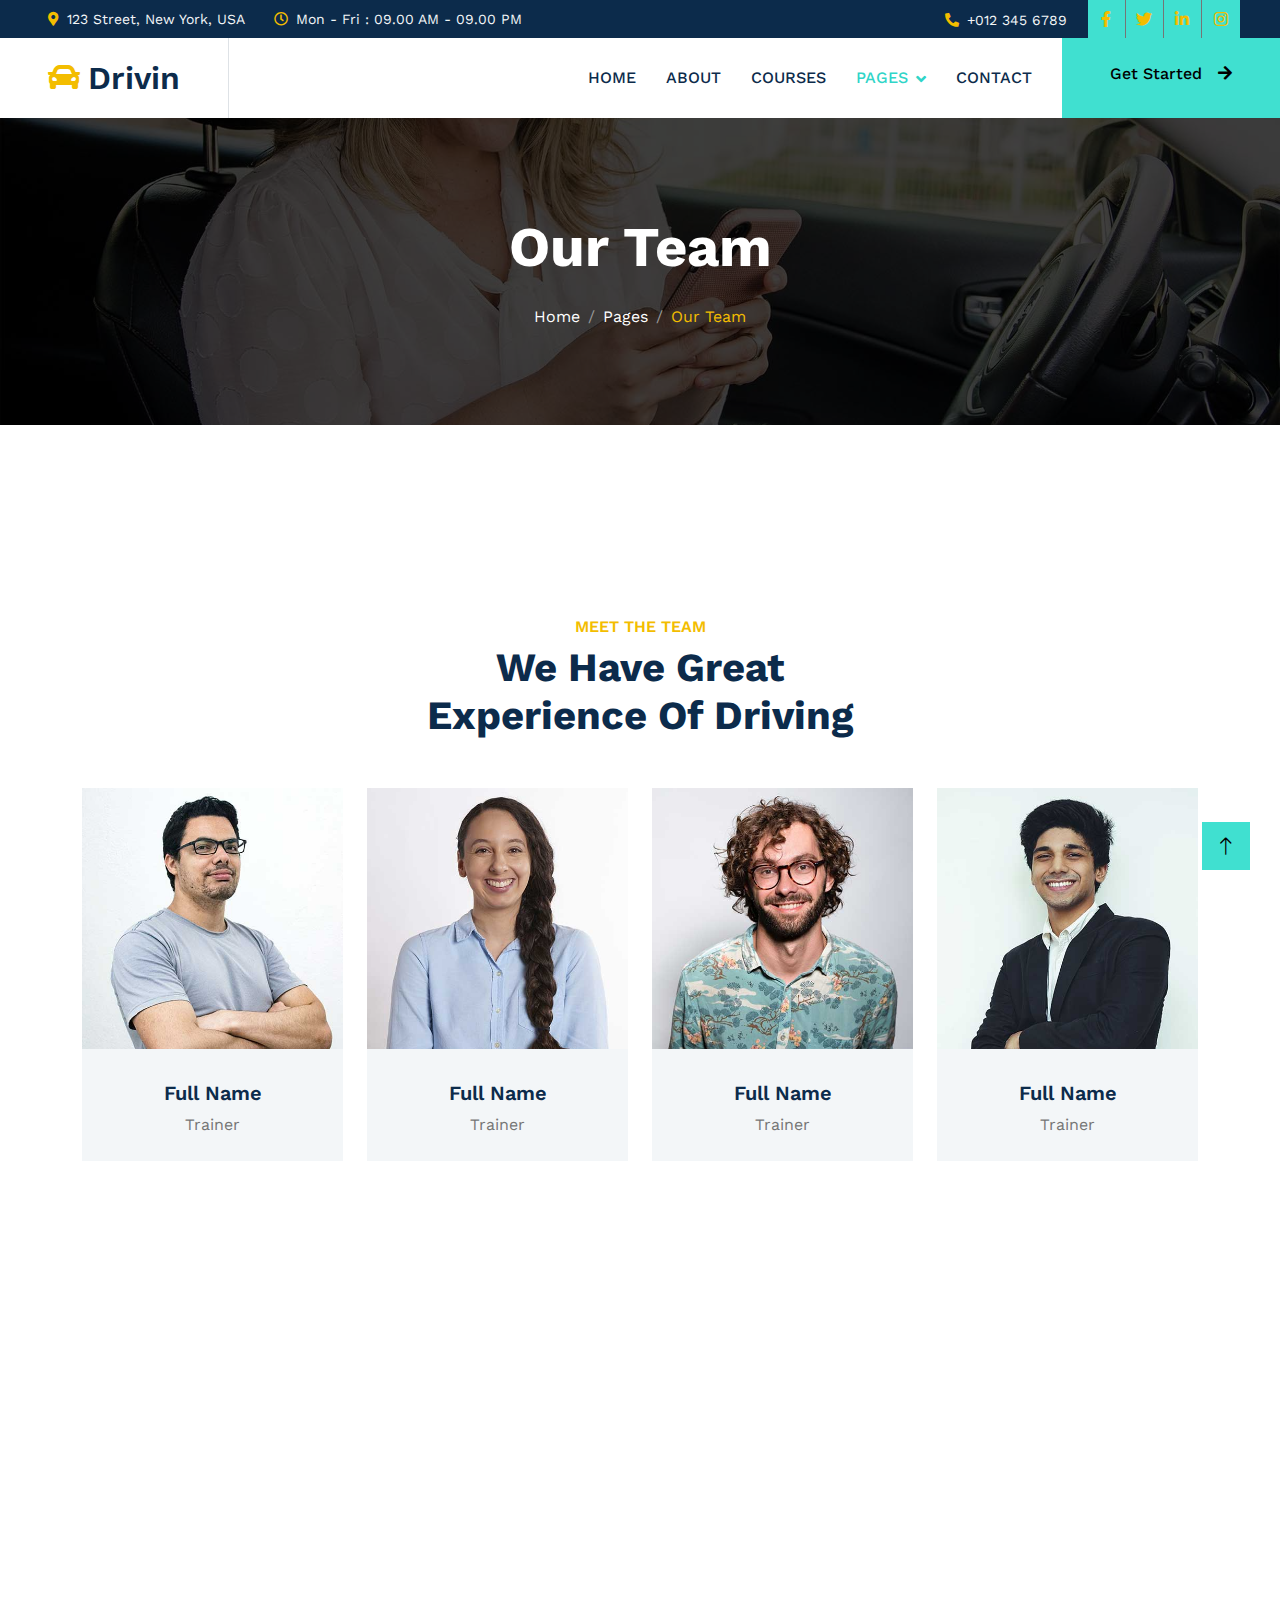
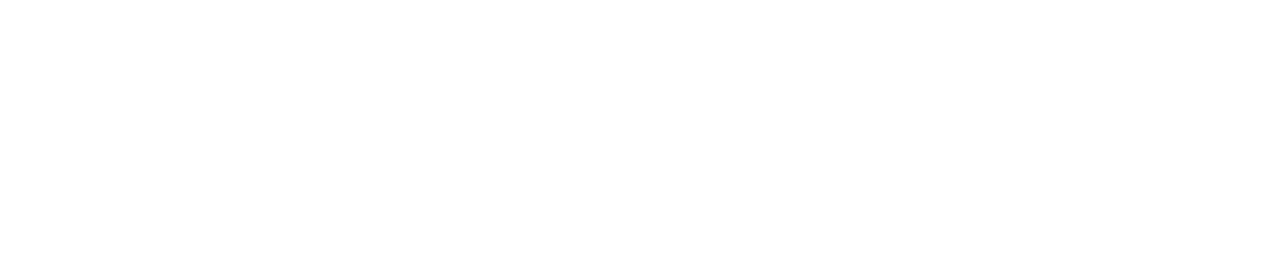
<file: team.html>
<!DOCTYPE html>
<html lang="en">

<head>
    <meta charset="utf-8">
    <title>Drivin - Driving School Website Template</title>
    <meta content="width=device-width, initial-scale=1.0" name="viewport">
    <meta content="" name="keywords">
    <meta content="" name="description">

    <!-- Favicon -->
    <link href="img/favicon.ico" rel="icon">

    <!-- Google Web Fonts -->
    <link rel="preconnect" href="https://fonts.googleapis.com">
    <link rel="preconnect" href="https://fonts.gstatic.com" crossorigin>
    <link href="https://fonts.googleapis.com/css2?family=Work+Sans:wght@400;500;600;700&display=swap" rel="stylesheet"> 

    <!-- Icon Font Stylesheet -->
    <link href="https://cdnjs.cloudflare.com/ajax/libs/font-awesome/5.10.0/css/all.min.css" rel="stylesheet">
    <link href="https://cdn.jsdelivr.net/npm/bootstrap-icons@1.4.1/font/bootstrap-icons.css" rel="stylesheet">

    <!-- Libraries Stylesheet -->
    <link href="lib/animate/animate.min.css" rel="stylesheet">
    <link href="lib/owlcarousel/assets/owl.carousel.min.css" rel="stylesheet">

    <!-- Customized Bootstrap Stylesheet -->
    <link href="css/bootstrap.min.css" rel="stylesheet">

    <!-- Template Stylesheet -->
    <link href="css/style.css" rel="stylesheet">
</head>

<body>
    <!-- Spinner Start -->
    <div id="spinner" class="show bg-white position-fixed translate-middle w-100 vh-100 top-50 start-50 d-flex align-items-center justify-content-center">
        <div class="spinner-grow text-primary" role="status"></div>
    </div>
    <!-- Spinner End -->


    <!-- Topbar Start -->
    <div class="container-fluid bg-dark text-light p-0">
        <div class="row gx-0 d-none d-lg-flex">
            <div class="col-lg-7 px-5 text-start">
                <div class="h-100 d-inline-flex align-items-center me-4">
                    <small class="fa fa-map-marker-alt text-primary me-2"></small>
                    <small>123 Street, New York, USA</small>
                </div>
                <div class="h-100 d-inline-flex align-items-center">
                    <small class="far fa-clock text-primary me-2"></small>
                    <small>Mon - Fri : 09.00 AM - 09.00 PM</small>
                </div>
            </div>
            <div class="col-lg-5 px-5 text-end">
                <div class="h-100 d-inline-flex align-items-center me-4">
                    <small class="fa fa-phone-alt text-primary me-2"></small>
                    <small>+012 345 6789</small>
                </div>
                <div class="h-100 d-inline-flex align-items-center mx-n2">
                    <a class="btn btn-square btn-link rounded-0 border-0 border-end border-secondary" href=""><i class="fab fa-facebook-f"></i></a>
                    <a class="btn btn-square btn-link rounded-0 border-0 border-end border-secondary" href=""><i class="fab fa-twitter"></i></a>
                    <a class="btn btn-square btn-link rounded-0 border-0 border-end border-secondary" href=""><i class="fab fa-linkedin-in"></i></a>
                    <a class="btn btn-square btn-link rounded-0" href=""><i class="fab fa-instagram"></i></a>
                </div>
            </div>
        </div>
    </div>
    <!-- Topbar End -->


    <!-- Navbar Start -->
    <nav class="navbar navbar-expand-lg bg-white navbar-light sticky-top p-0">
        <a href="index.html" class="navbar-brand d-flex align-items-center border-end px-4 px-lg-5">
            <h2 class="m-0"><i class="fa fa-car text-primary me-2"></i>Drivin</h2>
        </a>
        <button type="button" class="navbar-toggler me-4" data-bs-toggle="collapse" data-bs-target="#navbarCollapse">
            <span class="navbar-toggler-icon"></span>
        </button>
        <div class="collapse navbar-collapse" id="navbarCollapse">
            <div class="navbar-nav ms-auto p-4 p-lg-0">
                <a href="index.html" class="nav-item nav-link">Home</a>
                <a href="about.html" class="nav-item nav-link">About</a>
                <a href="courses.html" class="nav-item nav-link">Courses</a>
                <div class="nav-item dropdown">
                    <a href="#" class="nav-link dropdown-toggle active" data-bs-toggle="dropdown">Pages</a>
                    <div class="dropdown-menu bg-light m-0">
                        <a href="feature.html" class="dropdown-item">Features</a>
                        <a href="appointment.html" class="dropdown-item">Appointment</a>
                        <a href="team.html" class="dropdown-item active">Our Team</a>
                        <a href="testimonial.html" class="dropdown-item">Testimonial</a>
                        <a href="404.html" class="dropdown-item">404 Page</a>
                    </div>
                </div>
                <a href="contact.html" class="nav-item nav-link">Contact</a>
            </div>
            <a href="" class="btn btn-primary py-4 px-lg-5 d-none d-lg-block">Get Started<i class="fa fa-arrow-right ms-3"></i></a>
        </div>
    </nav>
    <!-- Navbar End -->


    <!-- Page Header Start -->
    <div class="container-fluid page-header py-6 my-6 mt-0 wow fadeIn" data-wow-delay="0.1s">
        <div class="container text-center">
            <h1 class="display-4 text-white animated slideInDown mb-4">Our Team</h1>
            <nav aria-label="breadcrumb animated slideInDown">
                <ol class="breadcrumb justify-content-center mb-0">
                    <li class="breadcrumb-item"><a class="text-white" href="#">Home</a></li>
                    <li class="breadcrumb-item"><a class="text-white" href="#">Pages</a></li>
                    <li class="breadcrumb-item text-primary active" aria-current="page">Our Team</li>
                </ol>
            </nav>
        </div>
    </div>
    <!-- Page Header End -->


    <!-- Team Start -->
    <div class="container-xxl py-6">
        <div class="container">
            <div class="text-center mx-auto mb-5 wow fadeInUp" data-wow-delay="0.1s" style="max-width: 500px;">
                <h6 class="text-primary text-uppercase mb-2">Meet The Team</h6>
                <h1 class="display-6 mb-4">We Have Great Experience Of Driving</h1>
            </div>
            <div class="row g-0 team-items">
                <div class="col-lg-3 col-md-6 wow fadeInUp" data-wow-delay="0.1s">
                    <div class="team-item position-relative">
                        <div class="position-relative">
                            <img class="img-fluid" src="img/team-1.jpg" alt="">
                            <div class="team-social text-center">
                                <a class="btn btn-square btn-outline-primary border-2 m-1" href=""><i class="fab fa-facebook-f"></i></a>
                                <a class="btn btn-square btn-outline-primary border-2 m-1" href=""><i class="fab fa-twitter"></i></a>
                                <a class="btn btn-square btn-outline-primary border-2 m-1" href=""><i class="fab fa-instagram"></i></a>
                            </div>
                        </div>
                        <div class="bg-light text-center p-4">
                            <h5 class="mt-2">Full Name</h5>
                            <span>Trainer</span>
                        </div>
                    </div>
                </div>
                <div class="col-lg-3 col-md-6 wow fadeInUp" data-wow-delay="0.3s">
                    <div class="team-item position-relative">
                        <div class="position-relative">
                            <img class="img-fluid" src="img/team-2.jpg" alt="">
                            <div class="team-social text-center">
                                <a class="btn btn-square btn-outline-primary border-2 m-1" href=""><i class="fab fa-facebook-f"></i></a>
                                <a class="btn btn-square btn-outline-primary border-2 m-1" href=""><i class="fab fa-twitter"></i></a>
                                <a class="btn btn-square btn-outline-primary border-2 m-1" href=""><i class="fab fa-instagram"></i></a>
                            </div>
                        </div>
                        <div class="bg-light text-center p-4">
                            <h5 class="mt-2">Full Name</h5>
                            <span>Trainer</span>
                        </div>
                    </div>
                </div>
                <div class="col-lg-3 col-md-6 wow fadeInUp" data-wow-delay="0.5s">
                    <div class="team-item position-relative">
                        <div class="position-relative">
                            <img class="img-fluid" src="img/team-3.jpg" alt="">
                            <div class="team-social text-center">
                                <a class="btn btn-square btn-outline-primary border-2 m-1" href=""><i class="fab fa-facebook-f"></i></a>
                                <a class="btn btn-square btn-outline-primary border-2 m-1" href=""><i class="fab fa-twitter"></i></a>
                                <a class="btn btn-square btn-outline-primary border-2 m-1" href=""><i class="fab fa-instagram"></i></a>
                            </div>
                        </div>
                        <div class="bg-light text-center p-4">
                            <h5 class="mt-2">Full Name</h5>
                            <span>Trainer</span>
                        </div>
                    </div>
                </div>
                <div class="col-lg-3 col-md-6 wow fadeInUp" data-wow-delay="0.7s">
                    <div class="team-item position-relative">
                        <div class="position-relative">
                            <img class="img-fluid" src="img/team-4.jpg" alt="">
                            <div class="team-social text-center">
                                <a class="btn btn-square btn-outline-primary border-2 m-1" href=""><i class="fab fa-facebook-f"></i></a>
                                <a class="btn btn-square btn-outline-primary border-2 m-1" href=""><i class="fab fa-twitter"></i></a>
                                <a class="btn btn-square btn-outline-primary border-2 m-1" href=""><i class="fab fa-instagram"></i></a>
                            </div>
                        </div>
                        <div class="bg-light text-center p-4">
                            <h5 class="mt-2">Full Name</h5>
                            <span>Trainer</span>
                        </div>
                    </div>
                </div>
            </div>
        </div>
    </div>
    <!-- Team End -->


    <!-- Footer Start -->
    <div class="container-fluid bg-dark text-light footer my-6 mb-0 py-6 wow fadeIn" data-wow-delay="0.1s">
        <div class="container">
            <div class="row g-5">
                <div class="col-lg-3 col-md-6">
                    <h4 class="text-white mb-4">Get In Touch</h4>
                    <h2 class="text-primary mb-4"><i class="fa fa-car text-white me-2"></i>Drivin</h2>
                    <p class="mb-2"><i class="fa fa-map-marker-alt me-3"></i>123 Street, New York, USA</p>
                    <p class="mb-2"><i class="fa fa-phone-alt me-3"></i>+012 345 67890</p>
                    <p class="mb-2"><i class="fa fa-envelope me-3"></i>info@example.com</p>
                </div>
                <div class="col-lg-3 col-md-6">
                    <h4 class="text-light mb-4">Quick Links</h4>
                    <a class="btn btn-link" href="">About Us</a>
                    <a class="btn btn-link" href="">Contact Us</a>
                    <a class="btn btn-link" href="">Our Services</a>
                    <a class="btn btn-link" href="">Terms & Condition</a>
                    <a class="btn btn-link" href="">Support</a>
                </div>
                <div class="col-lg-3 col-md-6">
                    <h4 class="text-light mb-4">Popular Links</h4>
                    <a class="btn btn-link" href="">About Us</a>
                    <a class="btn btn-link" href="">Contact Us</a>
                    <a class="btn btn-link" href="">Our Services</a>
                    <a class="btn btn-link" href="">Terms & Condition</a>
                    <a class="btn btn-link" href="">Support</a>
                </div>
                <div class="col-lg-3 col-md-6">
                    <h4 class="text-light mb-4">Newsletter</h4>
                    <form action="">
                        <div class="input-group">
                            <input type="text" class="form-control p-3 border-0" placeholder="Your Email Address">
                            <button class="btn btn-primary">Sign Up</button>
                        </div>
                    </form>
                    <h6 class="text-white mt-4 mb-3">Follow Us</h6>
                    <div class="d-flex pt-2">
                        <a class="btn btn-square btn-outline-light me-1" href=""><i class="fab fa-twitter"></i></a>
                        <a class="btn btn-square btn-outline-light me-1" href=""><i class="fab fa-facebook-f"></i></a>
                        <a class="btn btn-square btn-outline-light me-1" href=""><i class="fab fa-youtube"></i></a>
                        <a class="btn btn-square btn-outline-light me-0" href=""><i class="fab fa-linkedin-in"></i></a>
                    </div>
                </div>
            </div>
        </div>
    </div>
    <!-- Footer End -->


    <!-- Copyright Start -->
    <div class="container-fluid copyright text-light py-4 wow fadeIn" data-wow-delay="0.1s">
        <div class="container">
            <div class="row">
                <div class="col-md-6 text-center text-md-start mb-3 mb-md-0">
                    &copy; <a href="#">Your Site Name</a>, All Right Reserved.
                </div>
                <div class="col-md-6 text-center text-md-end">
                    <!--/*** This template is free as long as you keep the footer author’s credit link/attribution link/backlink. If you'd like to use the template without the footer author’s credit link/attribution link/backlink, you can purchase the Credit Removal License from "https://htmlcodex.com/credit-removal". Thank you for your support. ***/-->
                    Designed By <a href="https://htmlcodex.com">HTML Codex</a>
                    <br>Distributed By: <a href="https://themewagon.com" target="_blank">ThemeWagon</a>
                </div>
            </div>
        </div>
    </div>
    <!-- Copyright End -->


    <!-- Back to Top -->
    <a href="#" class="btn btn-lg btn-primary btn-lg-square back-to-top"><i class="bi bi-arrow-up"></i></a>


    <!-- JavaScript Libraries -->
    <script src="https://code.jquery.com/jquery-3.4.1.min.js"></script>
    <script src="https://cdn.jsdelivr.net/npm/bootstrap@5.0.0/dist/js/bootstrap.bundle.min.js"></script>
    <script src="lib/wow/wow.min.js"></script>
    <script src="lib/easing/easing.min.js"></script>
    <script src="lib/waypoints/waypoints.min.js"></script>
    <script src="lib/owlcarousel/owl.carousel.min.js"></script>

    <!-- Template Javascript -->
    <script src="js/main.js"></script>
</body>

</html>
</file>
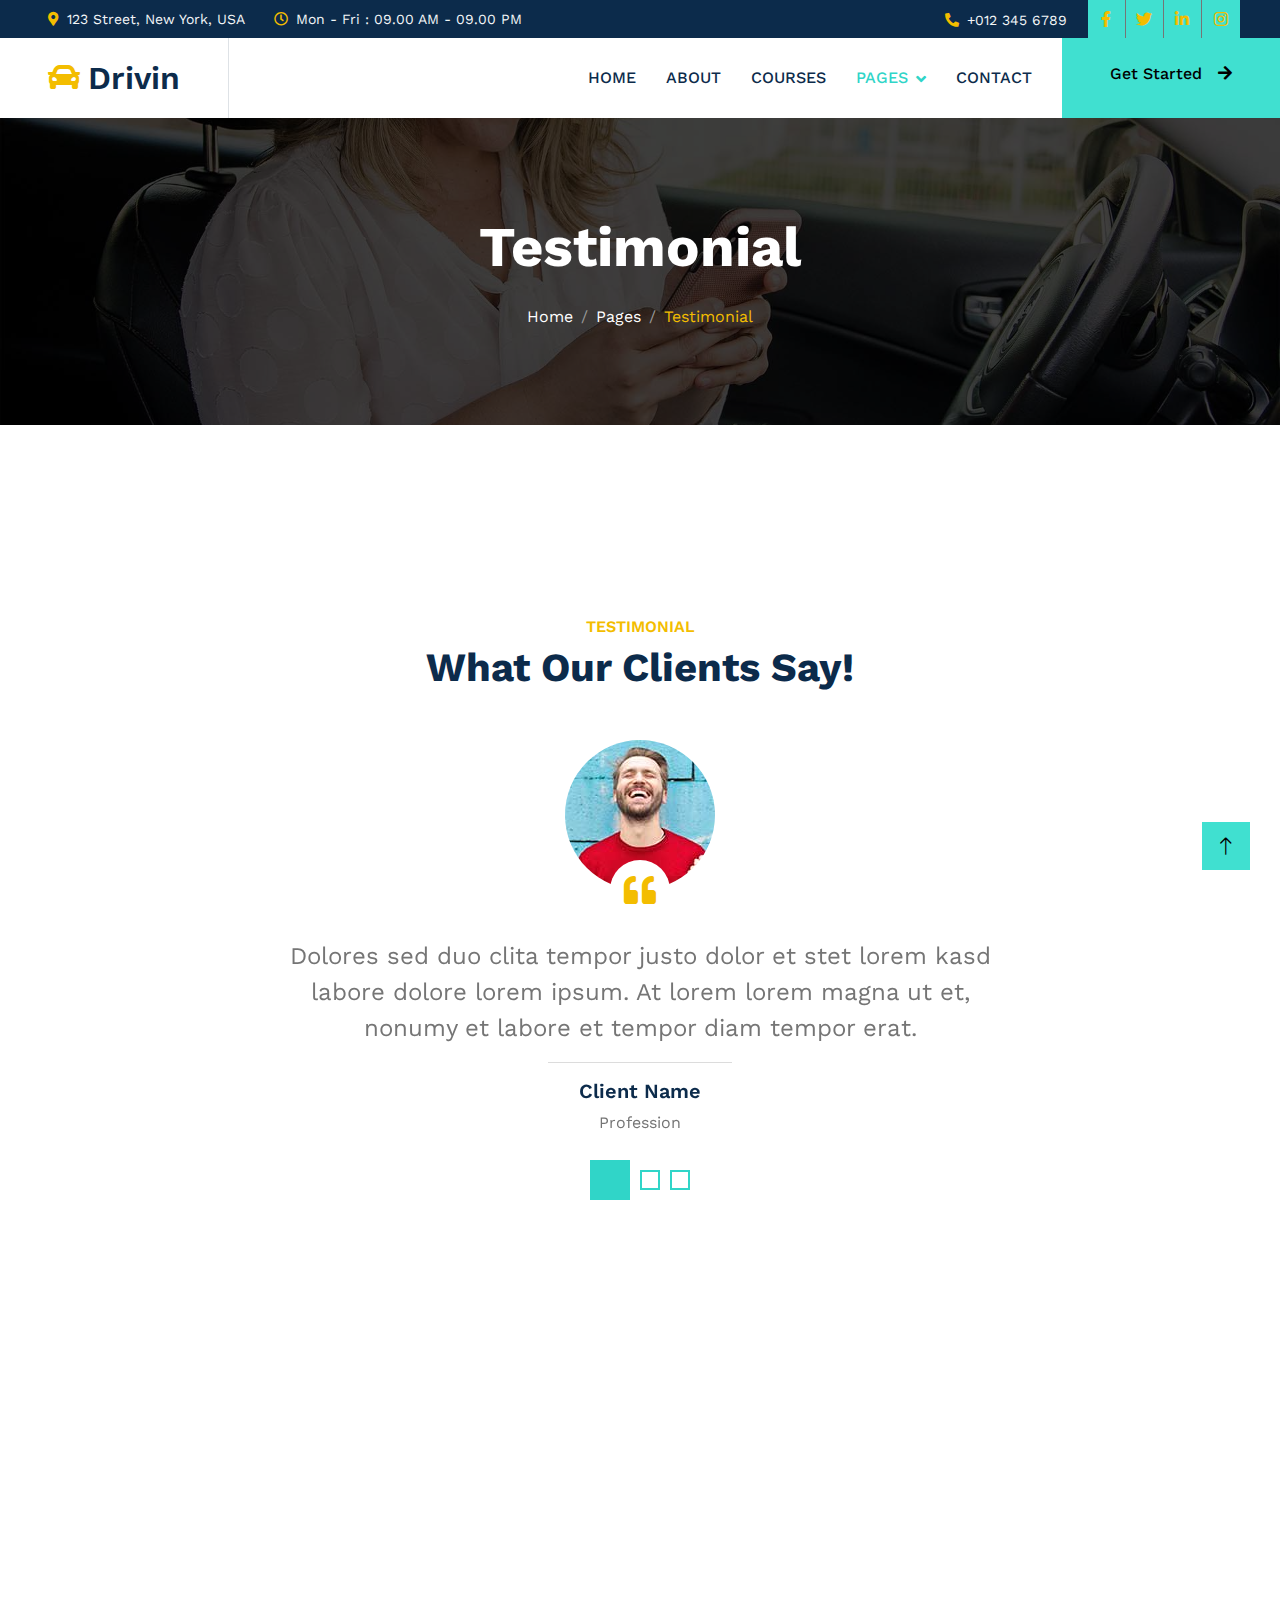
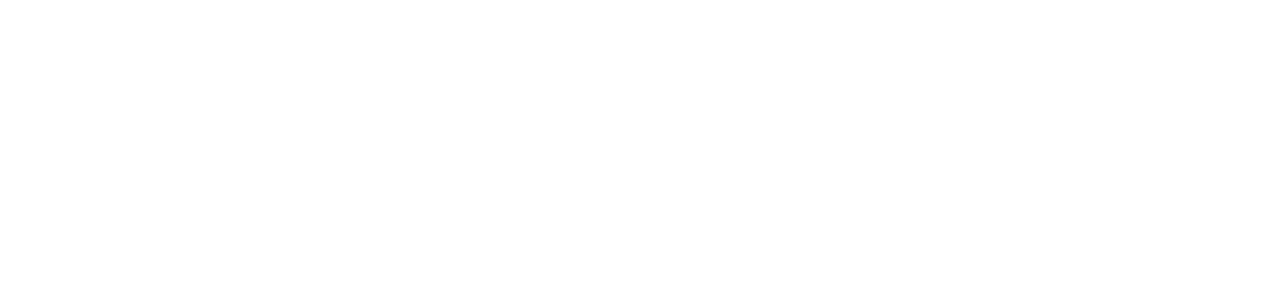
<file: testimonial.html>
<!DOCTYPE html>
<html lang="en">

<head>
    <meta charset="utf-8">
    <title>Drivin - Driving School Website Template</title>
    <meta content="width=device-width, initial-scale=1.0" name="viewport">
    <meta content="" name="keywords">
    <meta content="" name="description">

    <!-- Favicon -->
    <link href="img/favicon.ico" rel="icon">

    <!-- Google Web Fonts -->
    <link rel="preconnect" href="https://fonts.googleapis.com">
    <link rel="preconnect" href="https://fonts.gstatic.com" crossorigin>
    <link href="https://fonts.googleapis.com/css2?family=Work+Sans:wght@400;500;600;700&display=swap" rel="stylesheet"> 

    <!-- Icon Font Stylesheet -->
    <link href="https://cdnjs.cloudflare.com/ajax/libs/font-awesome/5.10.0/css/all.min.css" rel="stylesheet">
    <link href="https://cdn.jsdelivr.net/npm/bootstrap-icons@1.4.1/font/bootstrap-icons.css" rel="stylesheet">

    <!-- Libraries Stylesheet -->
    <link href="lib/animate/animate.min.css" rel="stylesheet">
    <link href="lib/owlcarousel/assets/owl.carousel.min.css" rel="stylesheet">

    <!-- Customized Bootstrap Stylesheet -->
    <link href="css/bootstrap.min.css" rel="stylesheet">

    <!-- Template Stylesheet -->
    <link href="css/style.css" rel="stylesheet">
</head>

<body>
    <!-- Spinner Start -->
    <div id="spinner" class="show bg-white position-fixed translate-middle w-100 vh-100 top-50 start-50 d-flex align-items-center justify-content-center">
        <div class="spinner-grow text-primary" role="status"></div>
    </div>
    <!-- Spinner End -->


    <!-- Topbar Start -->
    <div class="container-fluid bg-dark text-light p-0">
        <div class="row gx-0 d-none d-lg-flex">
            <div class="col-lg-7 px-5 text-start">
                <div class="h-100 d-inline-flex align-items-center me-4">
                    <small class="fa fa-map-marker-alt text-primary me-2"></small>
                    <small>123 Street, New York, USA</small>
                </div>
                <div class="h-100 d-inline-flex align-items-center">
                    <small class="far fa-clock text-primary me-2"></small>
                    <small>Mon - Fri : 09.00 AM - 09.00 PM</small>
                </div>
            </div>
            <div class="col-lg-5 px-5 text-end">
                <div class="h-100 d-inline-flex align-items-center me-4">
                    <small class="fa fa-phone-alt text-primary me-2"></small>
                    <small>+012 345 6789</small>
                </div>
                <div class="h-100 d-inline-flex align-items-center mx-n2">
                    <a class="btn btn-square btn-link rounded-0 border-0 border-end border-secondary" href=""><i class="fab fa-facebook-f"></i></a>
                    <a class="btn btn-square btn-link rounded-0 border-0 border-end border-secondary" href=""><i class="fab fa-twitter"></i></a>
                    <a class="btn btn-square btn-link rounded-0 border-0 border-end border-secondary" href=""><i class="fab fa-linkedin-in"></i></a>
                    <a class="btn btn-square btn-link rounded-0" href=""><i class="fab fa-instagram"></i></a>
                </div>
            </div>
        </div>
    </div>
    <!-- Topbar End -->


    <!-- Navbar Start -->
    <nav class="navbar navbar-expand-lg bg-white navbar-light sticky-top p-0">
        <a href="index.html" class="navbar-brand d-flex align-items-center border-end px-4 px-lg-5">
            <h2 class="m-0"><i class="fa fa-car text-primary me-2"></i>Drivin</h2>
        </a>
        <button type="button" class="navbar-toggler me-4" data-bs-toggle="collapse" data-bs-target="#navbarCollapse">
            <span class="navbar-toggler-icon"></span>
        </button>
        <div class="collapse navbar-collapse" id="navbarCollapse">
            <div class="navbar-nav ms-auto p-4 p-lg-0">
                <a href="index.html" class="nav-item nav-link">Home</a>
                <a href="about.html" class="nav-item nav-link">About</a>
                <a href="courses.html" class="nav-item nav-link">Courses</a>
                <div class="nav-item dropdown">
                    <a href="#" class="nav-link dropdown-toggle active" data-bs-toggle="dropdown">Pages</a>
                    <div class="dropdown-menu bg-light m-0">
                        <a href="feature.html" class="dropdown-item">Features</a>
                        <a href="appointment.html" class="dropdown-item">Appointment</a>
                        <a href="team.html" class="dropdown-item">Our Team</a>
                        <a href="testimonial.html" class="dropdown-item active">Testimonial</a>
                        <a href="404.html" class="dropdown-item">404 Page</a>
                    </div>
                </div>
                <a href="contact.html" class="nav-item nav-link">Contact</a>
            </div>
            <a href="" class="btn btn-primary py-4 px-lg-5 d-none d-lg-block">Get Started<i class="fa fa-arrow-right ms-3"></i></a>
        </div>
    </nav>
    <!-- Navbar End -->


    <!-- Page Header Start -->
    <div class="container-fluid page-header py-6 my-6 mt-0 wow fadeIn" data-wow-delay="0.1s">
        <div class="container text-center">
            <h1 class="display-4 text-white animated slideInDown mb-4">Testimonial</h1>
            <nav aria-label="breadcrumb animated slideInDown">
                <ol class="breadcrumb justify-content-center mb-0">
                    <li class="breadcrumb-item"><a class="text-white" href="#">Home</a></li>
                    <li class="breadcrumb-item"><a class="text-white" href="#">Pages</a></li>
                    <li class="breadcrumb-item text-primary active" aria-current="page">Testimonial</li>
                </ol>
            </nav>
        </div>
    </div>
    <!-- Page Header End -->


    <!-- Testimonial Start -->
    <div class="container-xxl py-6">
        <div class="container">
            <div class="text-center mx-auto mb-5 wow fadeInUp" data-wow-delay="0.1s" style="max-width: 500px;">
                <h6 class="text-primary text-uppercase mb-2">Testimonial</h6>
                <h1 class="display-6 mb-4">What Our Clients Say!</h1>
            </div>
            <div class="row justify-content-center">
                <div class="col-lg-8 wow fadeInUp" data-wow-delay="0.1s">
                    <div class="owl-carousel testimonial-carousel">
                        <div class="testimonial-item text-center">
                            <div class="position-relative mb-5">
                                <img class="img-fluid rounded-circle mx-auto" src="img/testimonial-1.jpg" alt="">
                                <div class="position-absolute top-100 start-50 translate-middle d-flex align-items-center justify-content-center bg-white rounded-circle" style="width: 60px; height: 60px;">
                                    <i class="fa fa-quote-left fa-2x text-primary"></i>
                                </div>
                            </div>
                            <p class="fs-4">Dolores sed duo clita tempor justo dolor et stet lorem kasd labore dolore lorem ipsum. At lorem lorem magna ut et, nonumy et labore et tempor diam tempor erat.</p>
                            <hr class="w-25 mx-auto">
                            <h5>Client Name</h5>
                            <span>Profession</span>
                        </div>
                        <div class="testimonial-item text-center">
                            <div class="position-relative mb-5">
                                <img class="img-fluid rounded-circle mx-auto" src="img/testimonial-2.jpg" alt="">
                                <div class="position-absolute top-100 start-50 translate-middle d-flex align-items-center justify-content-center bg-white rounded-circle" style="width: 60px; height: 60px;">
                                    <i class="fa fa-quote-left fa-2x text-primary"></i>
                                </div>
                            </div>
                            <p class="fs-4">Dolores sed duo clita tempor justo dolor et stet lorem kasd labore dolore lorem ipsum. At lorem lorem magna ut et, nonumy et labore et tempor diam tempor erat.</p>
                            <hr class="w-25 mx-auto">
                            <h5>Client Name</h5>
                            <span>Profession</span>
                        </div>
                        <div class="testimonial-item text-center">
                            <div class="position-relative mb-5">
                                <img class="img-fluid rounded-circle mx-auto" src="img/testimonial-3.jpg" alt="">
                                <div class="position-absolute top-100 start-50 translate-middle d-flex align-items-center justify-content-center bg-white rounded-circle" style="width: 60px; height: 60px;">
                                    <i class="fa fa-quote-left fa-2x text-primary"></i>
                                </div>
                            </div>
                            <p class="fs-4">Dolores sed duo clita tempor justo dolor et stet lorem kasd labore dolore lorem ipsum. At lorem lorem magna ut et, nonumy et labore et tempor diam tempor erat.</p>
                            <hr class="w-25 mx-auto">
                            <h5>Client Name</h5>
                            <span>Profession</span>
                        </div>
                    </div>
                </div>
            </div>
        </div>
    </div>
    <!-- Testimonial End -->


    <!-- Footer Start -->
    <div class="container-fluid bg-dark text-light footer my-6 mb-0 py-6 wow fadeIn" data-wow-delay="0.1s">
        <div class="container">
            <div class="row g-5">
                <div class="col-lg-3 col-md-6">
                    <h4 class="text-white mb-4">Get In Touch</h4>
                    <h2 class="text-primary mb-4"><i class="fa fa-car text-white me-2"></i>Drivin</h2>
                    <p class="mb-2"><i class="fa fa-map-marker-alt me-3"></i>123 Street, New York, USA</p>
                    <p class="mb-2"><i class="fa fa-phone-alt me-3"></i>+012 345 67890</p>
                    <p class="mb-2"><i class="fa fa-envelope me-3"></i>info@example.com</p>
                </div>
                <div class="col-lg-3 col-md-6">
                    <h4 class="text-light mb-4">Quick Links</h4>
                    <a class="btn btn-link" href="">About Us</a>
                    <a class="btn btn-link" href="">Contact Us</a>
                    <a class="btn btn-link" href="">Our Services</a>
                    <a class="btn btn-link" href="">Terms & Condition</a>
                    <a class="btn btn-link" href="">Support</a>
                </div>
                <div class="col-lg-3 col-md-6">
                    <h4 class="text-light mb-4">Popular Links</h4>
                    <a class="btn btn-link" href="">About Us</a>
                    <a class="btn btn-link" href="">Contact Us</a>
                    <a class="btn btn-link" href="">Our Services</a>
                    <a class="btn btn-link" href="">Terms & Condition</a>
                    <a class="btn btn-link" href="">Support</a>
                </div>
                <div class="col-lg-3 col-md-6">
                    <h4 class="text-light mb-4">Newsletter</h4>
                    <form action="">
                        <div class="input-group">
                            <input type="text" class="form-control p-3 border-0" placeholder="Your Email Address">
                            <button class="btn btn-primary">Sign Up</button>
                        </div>
                    </form>
                    <h6 class="text-white mt-4 mb-3">Follow Us</h6>
                    <div class="d-flex pt-2">
                        <a class="btn btn-square btn-outline-light me-1" href=""><i class="fab fa-twitter"></i></a>
                        <a class="btn btn-square btn-outline-light me-1" href=""><i class="fab fa-facebook-f"></i></a>
                        <a class="btn btn-square btn-outline-light me-1" href=""><i class="fab fa-youtube"></i></a>
                        <a class="btn btn-square btn-outline-light me-0" href=""><i class="fab fa-linkedin-in"></i></a>
                    </div>
                </div>
            </div>
        </div>
    </div>
    <!-- Footer End -->


    <!-- Copyright Start -->
    <div class="container-fluid copyright text-light py-4 wow fadeIn" data-wow-delay="0.1s">
        <div class="container">
            <div class="row">
                <div class="col-md-6 text-center text-md-start mb-3 mb-md-0">
                    &copy; <a href="#">Your Site Name</a>, All Right Reserved.
                </div>
                <div class="col-md-6 text-center text-md-end">
                    <!--/*** This template is free as long as you keep the footer author’s credit link/attribution link/backlink. If you'd like to use the template without the footer author’s credit link/attribution link/backlink, you can purchase the Credit Removal License from "https://htmlcodex.com/credit-removal". Thank you for your support. ***/-->
                    Designed By <a href="https://htmlcodex.com">HTML Codex</a>
                    <br>Distributed By: <a href="https://themewagon.com" target="_blank">ThemeWagon</a>
                </div>
            </div>
        </div>
    </div>
    <!-- Copyright End -->


    <!-- Back to Top -->
    <a href="#" class="btn btn-lg btn-primary btn-lg-square back-to-top"><i class="bi bi-arrow-up"></i></a>


    <!-- JavaScript Libraries -->
    <script src="https://code.jquery.com/jquery-3.4.1.min.js"></script>
    <script src="https://cdn.jsdelivr.net/npm/bootstrap@5.0.0/dist/js/bootstrap.bundle.min.js"></script>
    <script src="lib/wow/wow.min.js"></script>
    <script src="lib/easing/easing.min.js"></script>
    <script src="lib/waypoints/waypoints.min.js"></script>
    <script src="lib/owlcarousel/owl.carousel.min.js"></script>

    <!-- Template Javascript -->
    <script src="js/main.js"></script>
</body>

</html>
</file>
<file: css/style.css>
/********** Template CSS **********/
:root {
    --primary: #30d5c8;
    --secondary: #757575;
    --light: #F3F6F8;
    --dark: #0C2B4B;
}

.py-6 {
    padding-top: 6rem;
    padding-bottom: 6rem;
}

.my-6 {
    margin-top: 6rem;
    margin-bottom: 6rem;
}

.back-to-top {
    position: fixed;
    display: none;
    right: 30px;
    bottom: 30px;
    z-index: 99;
}


.tran .btn
{
    background-color: transparent !important;
}

/*** Spinner ***/
#spinner {
    opacity: 0;
    visibility: hidden;
    transition: opacity .5s ease-out, visibility 0s linear .5s;
    z-index: 99999;
}

#spinner.show {
    transition: opacity .5s ease-out, visibility 0s linear 0s;
    visibility: visible;
    opacity: 1;
}


/*** Button ***/
.btn {
    font-weight: 500;
    transition: .5s;
     background-color: turquoise;
     border: none;
}

.btn:hover
{
    background-color: white;
    color: turquoise;
    border-style: solid;
    border-width: 2px;
    border-color: turquoise;
}

.btn-outline-primary
{
    background-color: turquoise;

}


.btn.btn-primary,
.btn.btn-outline-primary:hover {
    /* color: #FFFFFF; */
}

.btn-square {
    width: 38px;
    height: 38px;
}

.btn-sm-square {
    width: 32px;
    height: 32px;
}

.btn-lg-square {
    width: 48px;
    height: 48px;
}

.bg-primary
{
    background-color: turquoise !important;
}

.btn-square,
.btn-sm-square,
.btn-lg-square {
    padding: 0;
    display: flex;
    align-items: center;
    justify-content: center;
    font-weight: normal;
}


/*** Navbar ***/
.navbar.sticky-top {
    top: -100px;
    transition: .5s;
}

.navbar .navbar-brand,
.navbar a.btn {
    height: 80px
}

.navbar .navbar-nav .nav-link {
    margin-right: 30px;
    padding: 25px 0;
    color: var(--dark);
    font-weight: 500;
    text-transform: uppercase;
    outline: none;
}

.navbar .navbar-nav .nav-link:hover,
.navbar .navbar-nav .nav-link.active {
    color: var(--primary);
}

.navbar .dropdown-toggle::after {
    border: none;
    content: "\f107";
    font-family: "Font Awesome 5 Free";
    font-weight: 900;
    vertical-align: middle;
    margin-left: 8px;
}

.flex-shrink-0
{
    background-color: turquoise;
}

.icons i
{
    color: white;
}

.icons i:hover
{
    color: turquoise !important;
}

@media (max-width: 991.98px) {
    .navbar .navbar-nav .nav-link  {
        margin-right: 0;
        padding: 10px 0;
    }

    .navbar .navbar-nav {
        border-top: 1px solid #EEEEEE;
    }
}

@media (min-width: 992px) {
    .navbar .nav-item .dropdown-menu {
        display: block;
        border: none;
        margin-top: 0;
        top: 150%;
        opacity: 0;
        visibility: hidden;
        transition: .5s;
    }

    .navbar .nav-item:hover .dropdown-menu {
        top: 100%;
        visibility: visible;
        transition: .5s;
        opacity: 1;
    }
}


/*** Header ***/
.carousel-caption {
    top: 0;
    left: 0;
    right: 0;
    bottom: 0;
    display: flex;
    align-items: center;
    justify-content: center;
    text-align: center;
    background: rgba(0, 0, 0, .75);
    z-index: 1;
}

.carousel-control-prev,
.carousel-control-next {
    width: 15%;
}

.carousel-control-prev-icon,
.carousel-control-next-icon {
    width: 3rem;
    height: 3rem;
    background-color: var(--primary);
    border: 10px solid var(--primary);
}

@media (max-width: 768px) {
    #header-carousel .carousel-item {
        position: relative;
        min-height: 450px;
    }
    
    #header-carousel .carousel-item img {
        position: absolute;
        width: 100%;
        height: 100%;
        object-fit: cover;
    }
}

.page-header {
    background: linear-gradient(rgba(0, 0, 0, .75), rgba(0, 0, 0, .75)), url(../img/carousel-1.jpg) center center no-repeat;
    background-size: cover;
}

.breadcrumb-item+.breadcrumb-item::before {
    color: #999999;
}


/*** Facts ***/
@media (min-width: 991.98px) {
    .facts {
        position: relative;
        margin-top: -75px;
        z-index: 1;
    }
}


/*** Courses ***/
.courses {
    min-height: 100vh;
    background: linear-gradient(rgba(255, 255, 255, .9), rgba(255, 255, 255, .9)), url(../img/carousel-1.jpg) center center no-repeat;
    background-attachment: fixed;
    background-size: cover;
}

.courses-item .courses-overlay {
    position: absolute;
    width: 100%;
    height: 0;
    top: 0;
    left: 0;
    display: flex;
    align-items: center;
    justify-content: center;
    background: rgba(0, 0, 0, .5);
    overflow: hidden;
    opacity: 0;
    transition: .5s;
}

.courses-item:hover .courses-overlay {
    height: 100%;
    opacity: 1;
}


/*** Team ***/
.team-items {
    margin: -.75rem;
}

.team-item {
    padding: .75rem;
}

.team-item::after {
    position: absolute;
    content: "";
    width: 100%;
    height: 0;
    top: 0;
    left: 0;
    background: #FFFFFF;
    transition: .5s;
    z-index: -1;
}

.team-item:hover::after {
    height: 100%;
    background: var(--primary);
}

.team-item .team-social {
    position: absolute;
    width: 100%;
    height: 0;
    top: 0;
    left: 0;
    display: flex;
    align-items: center;
    justify-content: center;
    background: rgba(0, 0, 0, .75);
    overflow: hidden;
    opacity: 0;
    transition: .5s;
}

.team-item:hover .team-social {
    height: 100%;
    opacity: 1;
}


/*** Testimonial ***/
.testimonial-carousel .owl-dots {
    height: 40px;
    margin-top: 25px;
    display: flex;
    align-items: center;
    justify-content: center;
}

.testimonial-carousel .owl-dot {
    position: relative;
    display: inline-block;
    margin: 0 5px;
    width: 20px;
    height: 20px;
    background: transparent;
    border: 2px solid var(--primary);
    transition: .5s;
}

.testimonial-carousel .owl-dot.active {
    width: 40px;
    height: 40px;
    background: var(--primary);
}

.testimonial-carousel .owl-item img {
    width: 150px;
    height: 150px;
}


/*** Footer ***/
.footer .btn.btn-link {
    display: block;
    margin-bottom: 5px;
    padding: 0;
    text-align: left;
    color: var(--light);
    font-weight: normal;
    text-transform: capitalize;
    transition: .3s;
}

.footer .btn.btn-link::before {
    position: relative;
    content: "\f105";
    font-family: "Font Awesome 5 Free";
    font-weight: 900;
    color: var(--light);
    margin-right: 10px;
}

.footer .btn.btn-link:hover {
    color: var(--primary);
    letter-spacing: 1px;
    box-shadow: none;
}

.copyright {
    background: #092139;
}

.copyright a {
    color: var(--primary);
}

.copyright a:hover {
    color: var(--light);
}
</file>
